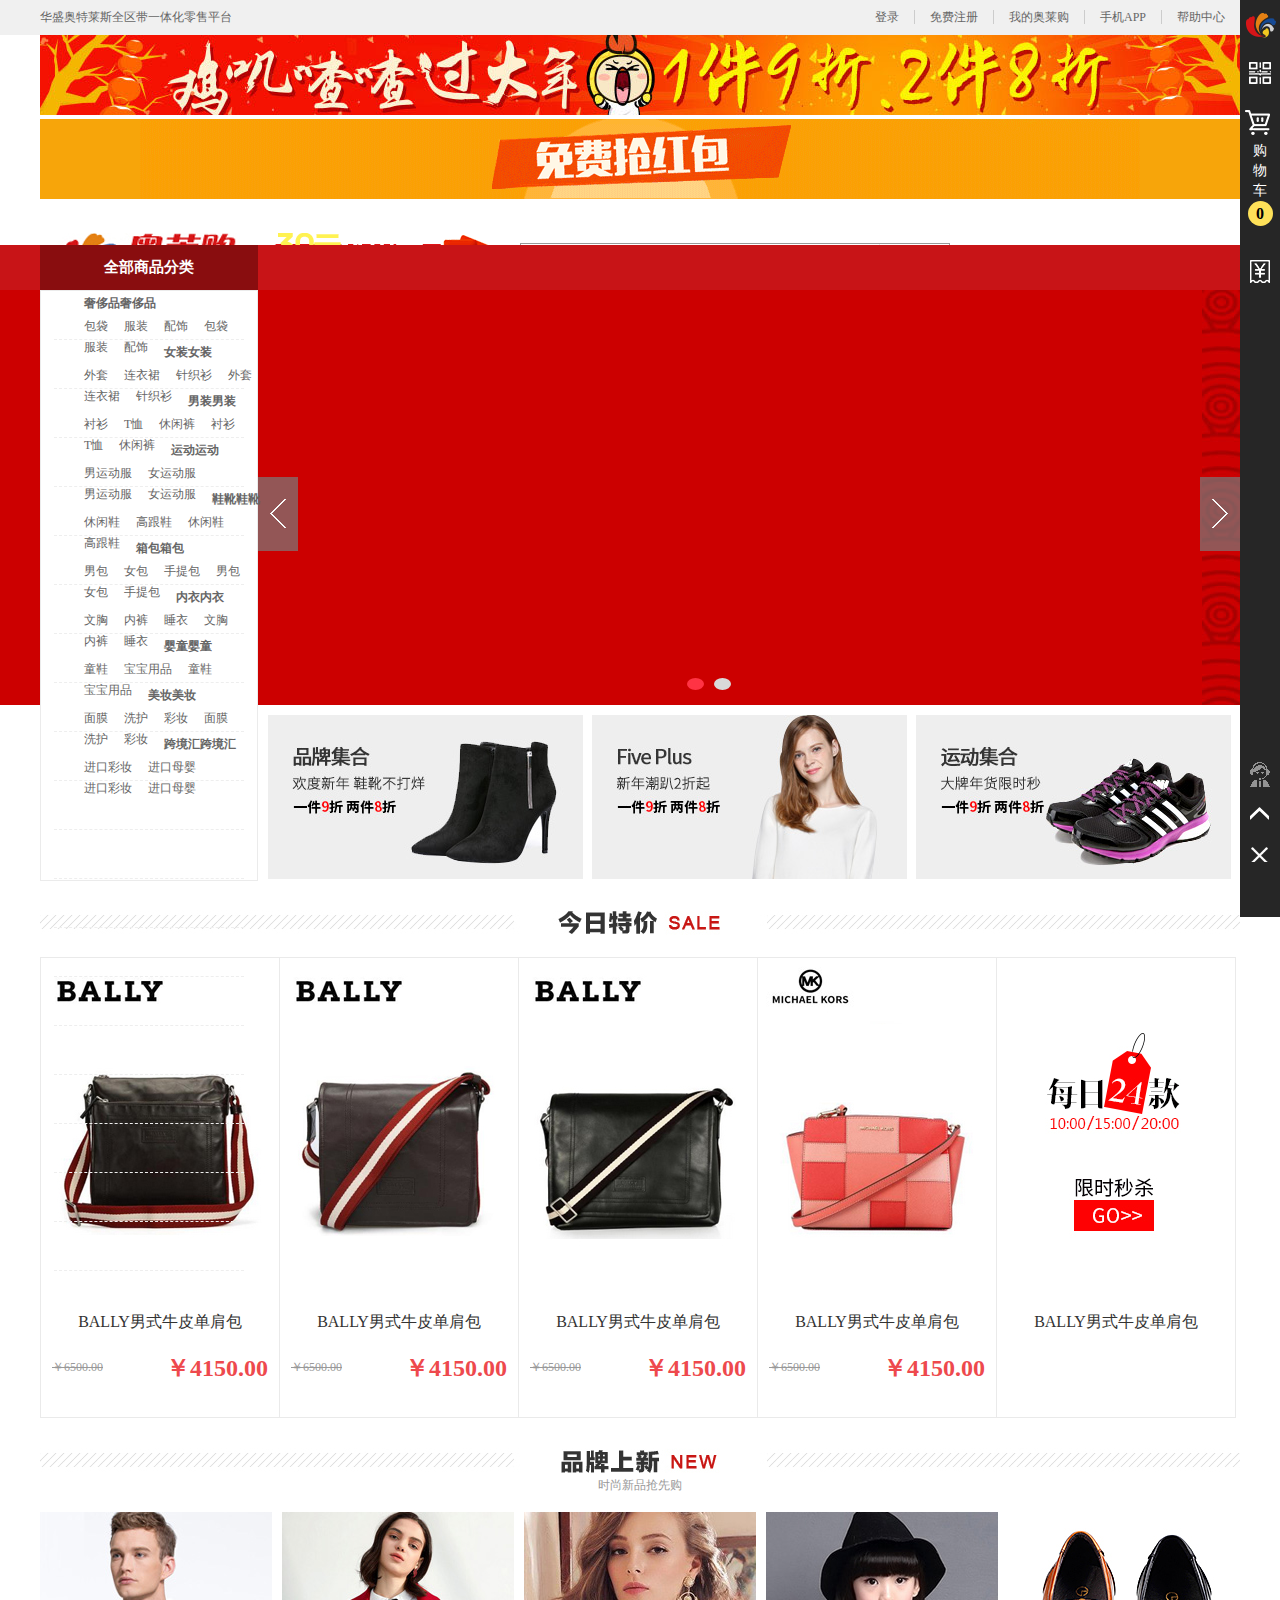
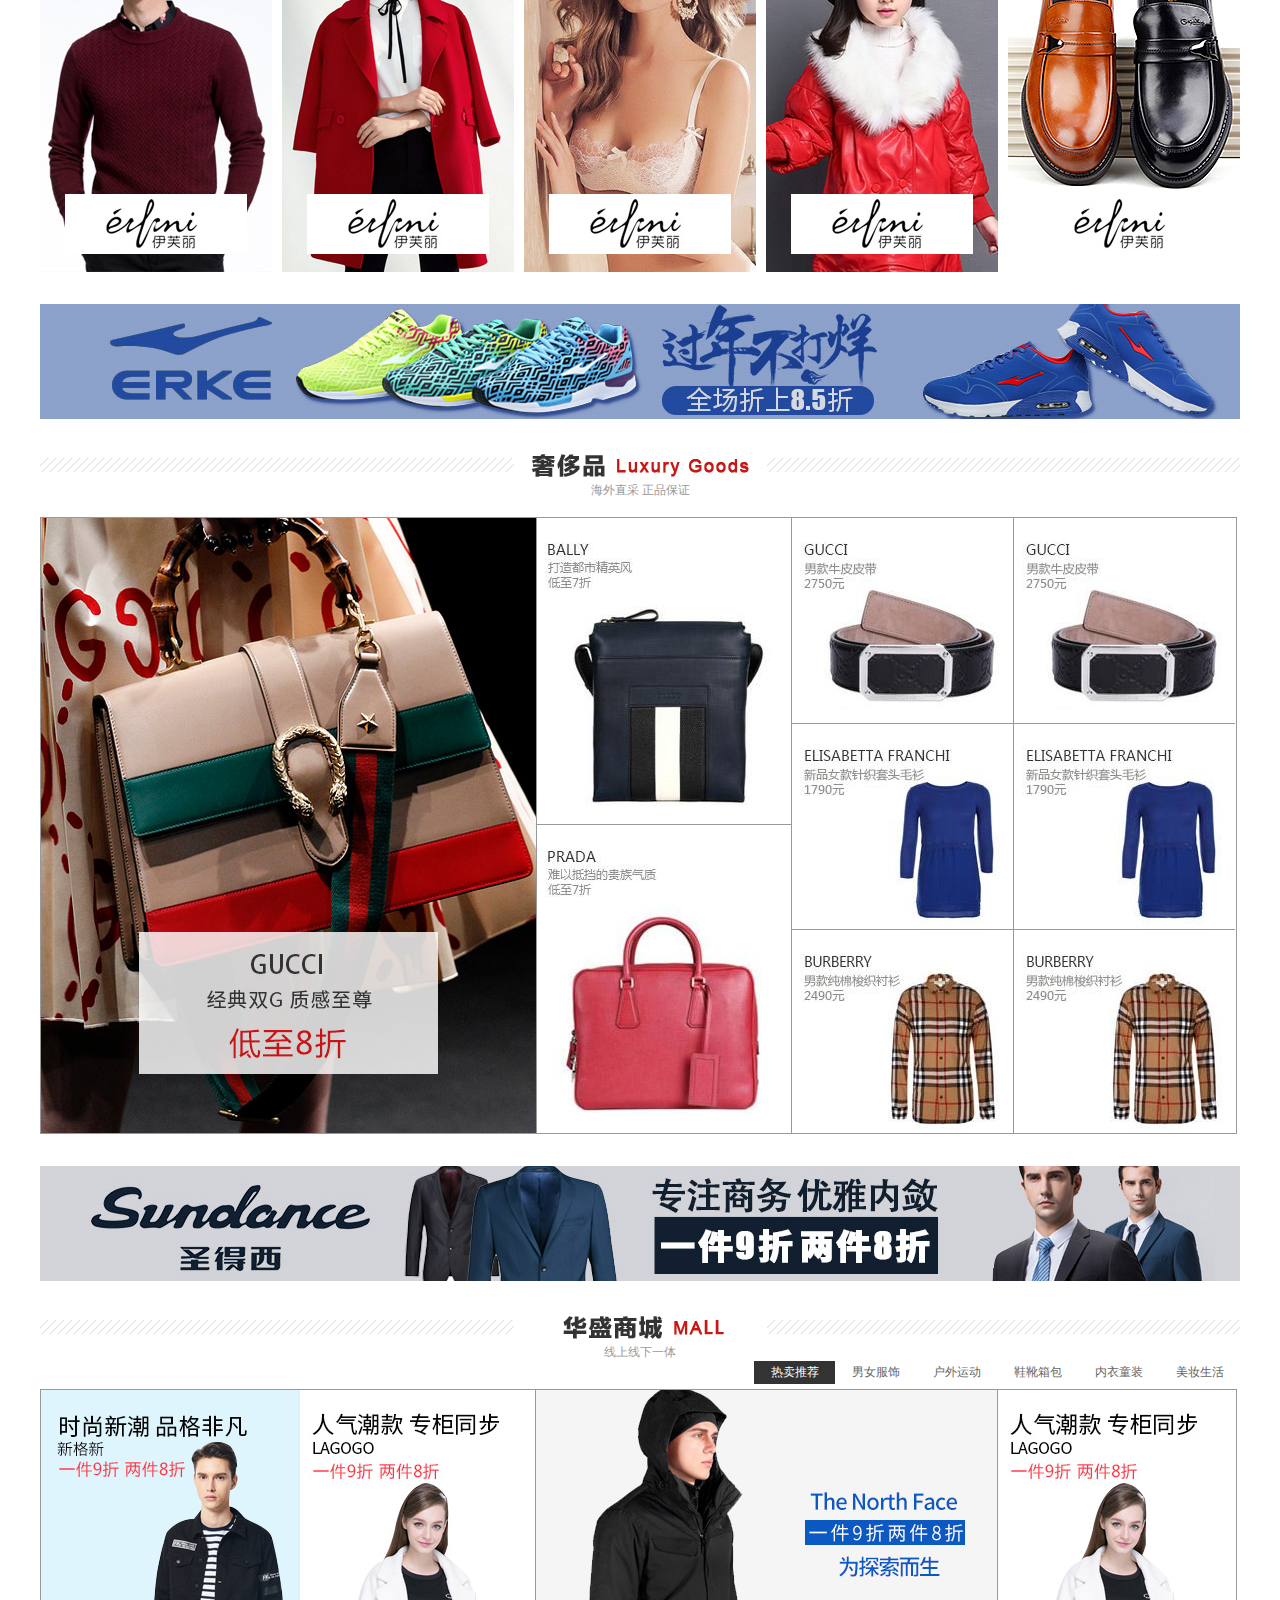
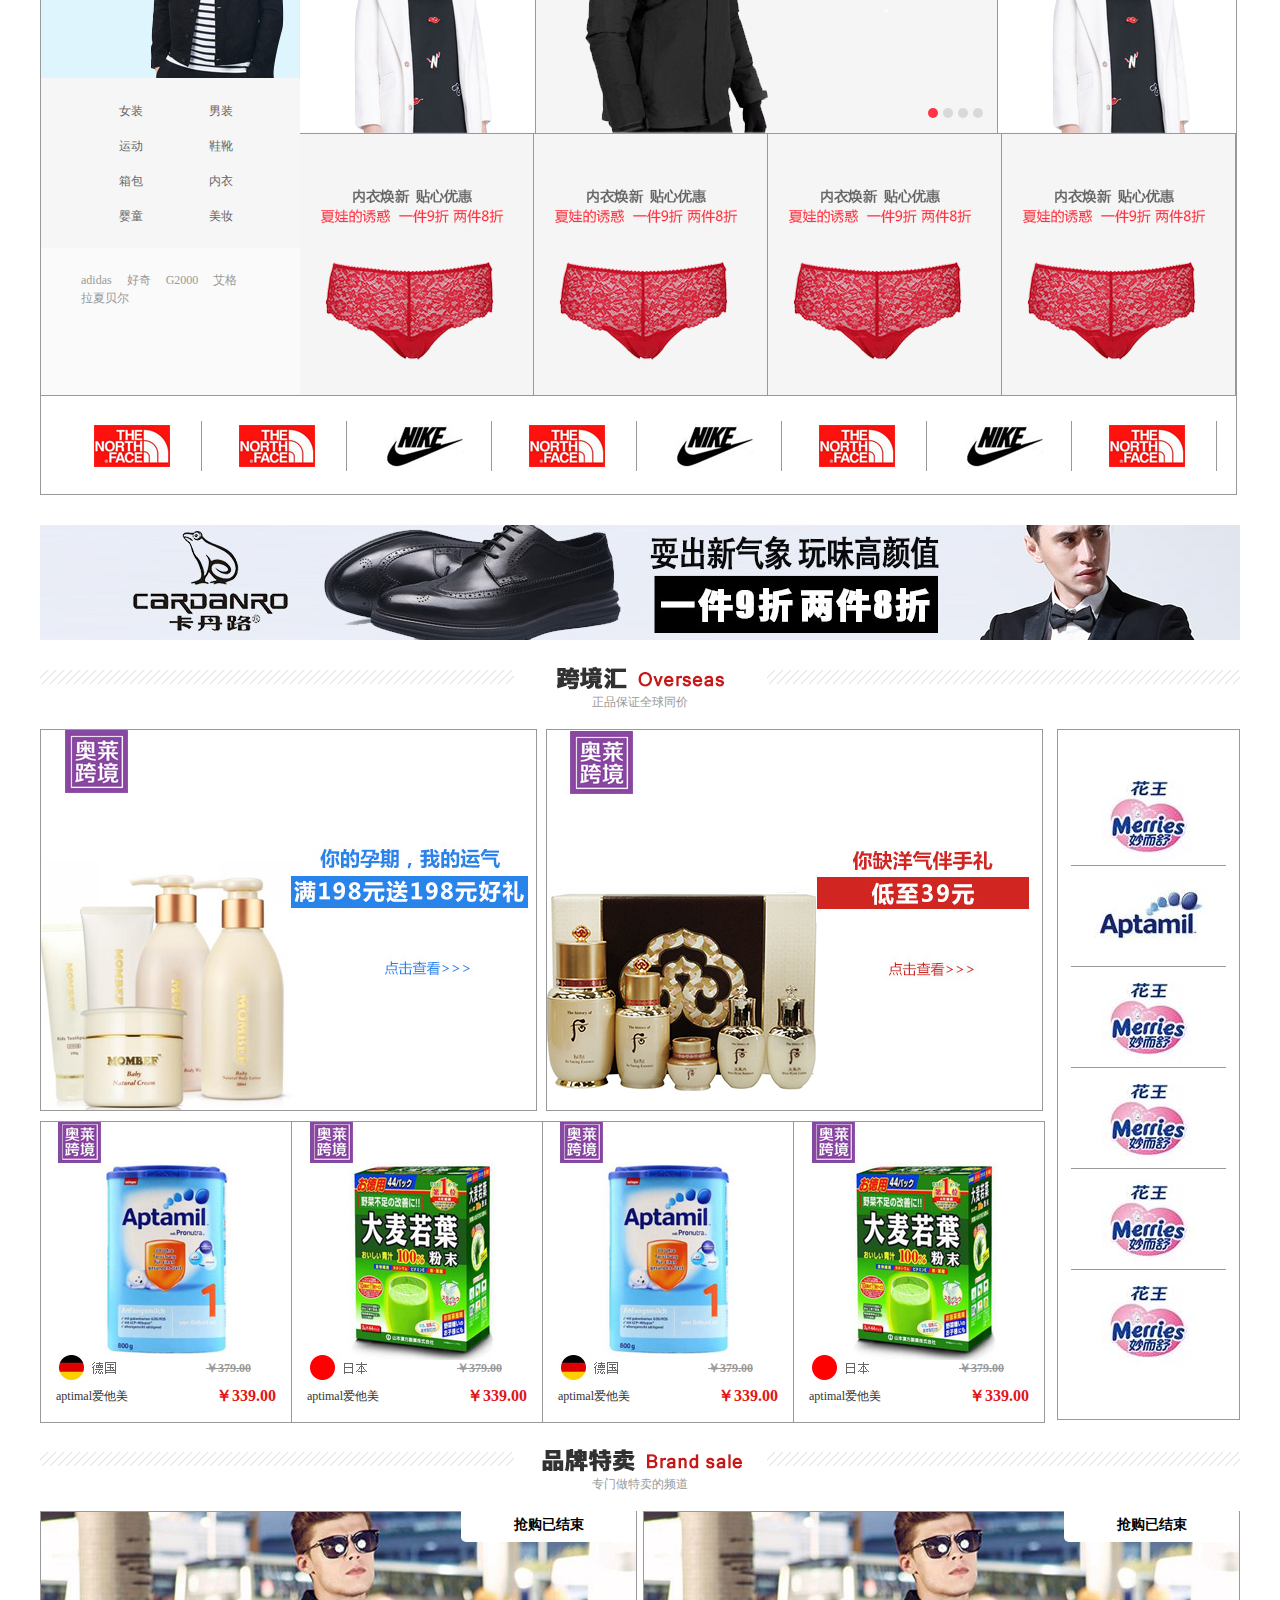
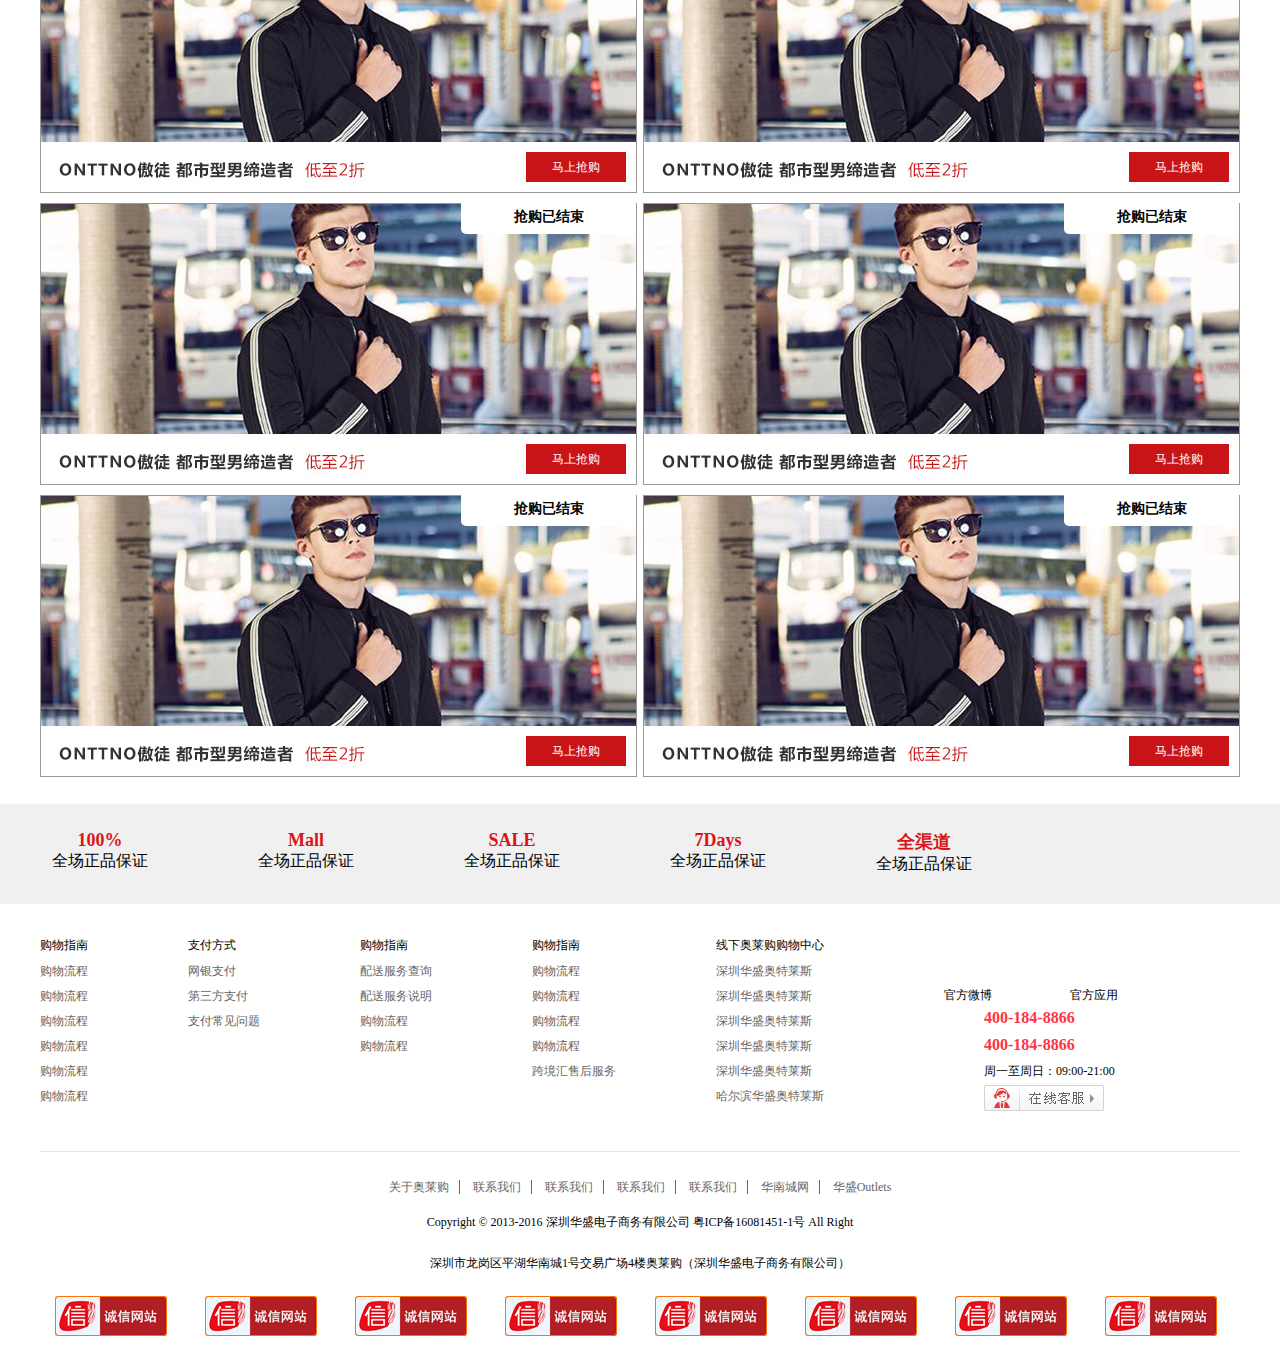
<file: index.html>
<!DOCTYPE html>
<html>
	<head>
		<meta charset="UTF-8">
		<title>奥莱购--华盛奥特莱斯官网</title>
		<link rel="stylesheet" type="text/css" href="css/index.css"/>
		<link rel="icon" href="img/head.ico" type="image/x-icon">
		<link rel="shortcut icon" href="img/head.ico" type="image/x-icon">
		<link rel="stylesheet" type="text/css" href="css/common.css"/>
		<link rel="stylesheet" type="text/css" href="css/topbot.css"/>
		<link rel="stylesheet" type="text/css" href="css/banner.css"/>
		<script src="js/jquery.js" type="text/javascript" charset="utf-8"></script>
		<script src="js/cookie.js" type="text/javascript" charset="utf-8"></script>
		<script src="js/require.js" type="text/javascript" ></script>
		<script src="js/index.js" type="text/javascript" charset="utf-8"></script>
	</head>
	<body>
		<div class="body fl">
			<div class="head">
			<div class="head_top">
				<div class="wrap">
					<p class="fl">华盛奥特莱斯全区带一体化零售平台</p>
					<ul class="fr">
						<li class="dl"><a href="html/login.html">登录</a></li>
						<li class="zhuxiao"><a href="html/register.html">免费注册</a></li>
						<li class="myalg"><a  href="#">我的奥莱购</a>
							<nav>
								<a href="#">我的订单</a>
								<a href="#">我的收藏</a>
								<a href="#">我的优惠券</a>
								<a href="#">我的购物车</a>
							</nav>
						</li>
						<li><a href="#">手机APP</a></li>
						<li><a href="#" class="">帮助中心</a></li>
					</ul>
				</div>
			</div>
			<div class="head_search">
				<div class="wrap">
					<div class="head_search_banner">
						<a href="#">
						</a>
						
					</div>
					<div class="search">
						<a href="#" class="fl"><img src="img/alg_logo.jpg"></a>
						<a href="#" class="fl"><img src="img/logo_active.gif"/></a>
						<div class="fl search_i">
							<div class=" search_inp">
								<input type="text" placeholder="请输入你想要的商品名称" class="fl" name="" id="" value="新百伦" />
								<span class="fl"></span>
								<a href="javascript:;" class="fl">搜索</a>
							</div>
							<div class="search_bot_bor"></div>
							<nav>
								<p class="fl">热门搜索:</p>
								
								<script type="text/javascript">
									(function(){
										$.getJSON("js/index.json",function(json){
											var arr = json.search;
											$.each(arr,function(index){
												$(".search_i nav").append($("<a href='#'>" +arr[index] + "</a>"));
											})
										})
										var $search = $(".search_inp input");
										var $search_bot_bor = $(".search_bot_bor")
										$search.focus(function(){
											$(this).val("");
											$search_bot_bor.fadeIn().animate({"height":"2px"},100)
										});
										console.log($(".search_i nav  a").eq(0).text())
										$search.blur(function(){
											
											$(this).val($(".search_i nav  a").eq(0).text());
											$search_bot_bor.animate({"height":0},100).fadeOut()
										})
									})();
								</script>
							</nav>
						</div>
						<ul class="fr search_r">
							<li>天猫直营</li>
							<li>京东直营</li>
							<li>移动端
								
								<div class="search_r_l">
									<em></em>
									<img class="fl" src="img/ewm.jpg" alt="" />
									<div class="fl search_r_r">
										<p>下载安装奥莱购APP</p>
										<div class="search_r_ic">
											<a href="#"><img src="img/appccn1.jpg"/></a>
											<a href="#"><img src="img/appccn2.jpg"/></a>
											<a href="#"><img src="img/appccn3.jpg"/></a>
										</div>
									</div>
								</div>
							</li>
						</ul>
					</div>
				</div>
			</div>
			
		</div>
		<div class="banner">
			<div class="banner1">
				<div class="banner_nav">
					<div class="wrap">
						<div class="sidebar">
							<div class="sidebar_head">
								全部商品分类
							</div>
							<div class="sidebar_onenav">
								
							<script type="text/javascript">
								(function(){
									$.getJSON("js/index.json",function(json){ //获取json
										var arr = json.sidebar_onenav; //一级菜单
										var list = json.sidebar_twonav; //二级菜单
										
										//一级菜单
										$.each(arr,function(index){
											$(".sidebar_onenav").append($("<dl><dt></dt><dd></dd></dl>"));
											$(".sidebar_onenav dl").eq(index).append($("<div class='sidebar_twonav'></div>"))
											var arr1 = arr[index].kind;
											var i = index;
											$.each(arr1,function(index){
												if(index == 0){
													$(".sidebar_onenav dt").eq(i).append($("<a href='#'>"+arr1[0]+ "</a>"));
												}else{
													$(".sidebar_onenav dd").eq(i).append($("<a href='#'>"+arr1[index]+ "</a>"));
												}
											});
											
										})
										//二级产品菜单
										$.each(list,function(index){
											var list1 = list[index].pro; //二级产品菜单
											$(".sidebar_twonav").eq(index).append($("<div class='sidebar_twonav_one'><ul></ul></div>"));
											var i = index;
											$.each(list1,function(index){
												var list2 = list1[index].kind1;
												var a = index;
												$(".sidebar_twonav").eq(i).find("ul").append($("<li><h5></h5><p></p></li>"))
												$.each(list2, function(index) {
													if(index == 0){
														$(".sidebar_twonav").eq(i).find(" ul").find("li").eq(a).find("h5").append($("<a href='#'>" +list2[0] +"</a>"));
													}else{
														$(".sidebar_twonav").eq(i).find(" ul").find("li").eq(a).find("p").append($("<a href='#'>" +list2[index] +"</a>"));
													}
												});
											});
										})
										var logo = json.side_logo;
										$.each(logo,function(index){
											var logo1 = logo[index].logo;
											$(".sidebar_twonav").eq(index).append($("<div class='sidebar_twonav_bot'></div>"));
											var b = index;
											$.each(logo1,function(index){
												$(".sidebar_twonav").eq(b).find(".sidebar_twonav_bot").append($("<a href='#'><img src ='" +logo1[index] +"'></a>"));
											})
										})
									})
								})()
							</script>
							</div>
						</div>
						<nav class="fl">
							<a href="">首页</a>
							<a href="html/luxury.html">奢侈品</a>
							<a href="">华盛商城</a>
							<a href="">品牌特卖</a>
							<a href="">跨境汇<span></span></a>
						</nav>
						<div class="cart fr">
							<a href="#">购物车(<span class="cartNum">0</span>)</a>
							
								<div class="cart_pro">
									<em></em>
									<div class="cart_pro_t">
										<p>购物车商品</p>
									</div>
									<div class="cart_pro_b">
										购物车中还没有商品，赶紧选购吧！
									</div>
									<div class="cart_pro_b1">
										<div class="cart_pro_b11">
											<table class="cart_pro_mess">
												<!--<tr class="cart_list_2 fl" >
													<td class="cart_name1 fl">
														<div class="cart_name1_img fl">
															<img src="../img/xiangqing1/nan_shang2.JPG"/>
														</div>
														<div class="cart_name1_text fl">
															<a href="#" >
																<span></span>巴宝莉 新品男款纯棉衬衫 4005653 4636B
															</a>
															<p><span>黑色</span> <span>XL</span></p>
														</div>
													</td>
													
													<td class="cart_operate1 fl">
														<p><span>￥1699.00</span>*<i>1</i></p>
														<p>优惠：<span>￥691.00</span></p>
														<a href="javascript:;" class="cart_remove">删除</a>
													</td>
												</tr>-->
											</table>
											
										</div>
										<div class="cart_pro_price">
											<p class="fl">商品：<span></span>件</p>
											<p class="fl">总计：<span></span></p>
											<a href="html/cart.html">去购物车</a>
										</div>
									</div>
								</div>
							
							
						</div>
					</div>
				</div>
				<div class="banner_img">
					
						<ul class="banner_list wrap">
						</ul>
					<p>
						
					</p>
					<div class="wrap">
						<div class="leftbtn"></div>
						<div class="rightbtn"></div>
					</div>
					<script type="text/javascript">
						(function(){
							$.getJSON("js/index.json",function(json){
								var arr = json.lunbo;
								var lunboBc = json.lunboBc;
								
								$.each(arr,function(index){
									$(".banner_list").append($("<li><a href='#'><img src='"+arr[index]+"'/></a></li>"))
									$(".banner_img p").append($("<span></span>"))
								});
									var index = 0;
									var timer = null;
									var $size = $(".banner_list li a img").size()
									now();
									function now(){
										$(".banner_img").css("background",lunboBc[index]);
										$(".banner_list li a img").css("display","none").eq(index).fadeIn();            
										$(".banner_img p span").css("background","#d9d9d9").eq(index).css("background","#ff3344");
									}
									auto();
									$(".leftbtn").click(function(){
										index--;
										if(index <0){
											index = $size -1;  
										}
										now();
										auto();
									})
									$(".rightbtn").click(function(){
										index++;
										if(index > $size -1){
											index = 0;  
										}
										now();
										auto();
									})
									function auto(){
										var l = $(".banner_list li a img").size();
									
										clearInterval(timer);
										timer =  setInterval(function(){
											index++;
											if(index == l){
												index = 0;
											}
											now();
										},3000)	
									}
									$(".banner_list li a img").hover(function(){
										clearInterval(timer);
									},function(){
										auto();
									})
									$.each($(".banner_img p span"), function(i) {
										var n = i;
										$(this).hover(function(){
											index = n;
											now();
											clearInterval(timer)
										},function(){
											auto();
										})
									});
									
							})
						})()
					</script>
				
				</div>
					
			</div>
			<div class="wrap">
				<ul class="banner_b_img">
					<li>
						<a href="#"><img src="img/banner_b_img1.jpg"/></a>
					</li>
					<li>
						<a href="#"><img src="img/banner_b_img2.jpg"/></a>
					</li>
					<li class="mr0">
						<a href="#"><img src="img/banner_b_img3.jpg"/></a>
					</li>
				</ul>
			</div>
			
		</div>
		<div class="main">
			<div class="wrap">
				<div class="sale">
					<div class="main_headimg"><img src="img/sale.jpg"/></div>
					<ul class="sale_pro">
						<li><div  class="sale_img"></div>
							<p><a href="#">BALLY男式牛皮单肩包</a></p>
							<div class="sale_in">
								<del></del>
								<span></span>
							</div>
						</li>
						<li><div  class="sale_img"></div>
							<p><a href="#">BALLY男式牛皮单肩包</a></p>
							<div class="sale_in">
								<del></del>
								<span></span>
							</div>
						</li>
						<li><div  class="sale_img"></div>
							<p><a href="#">BALLY男式牛皮单肩包</a></p>
							<div class="sale_in">
								<del></del>
								<span></span>
							</div>
						</li>
						<li><div  class="sale_img"></div>
							<p><a href="#">BALLY男式牛皮单肩包</a></p>
							<div class="sale_in">
								<del></del>
								<span></span>
							</div>
						</li>
						<li class="br0"><div class="sale_img"></div>
							<p><a href="#">BALLY男式牛皮单肩包</a></p>
						</li>
					</ul>
					<script type="text/javascript">
						(function(){
							$.getJSON("js/index.json",function(json){
								var arr = json.sale;
								$.each(arr,function(index){
									var arr1 = arr[index].sale1;
									var i = index;
									$.each(arr1,function(index){
										console.log(arr1)
										if(index == 0){
											$(".sale_pro li").eq(i).find(".sale_img").append($("<a href='#'><img src='"+ arr1[0]+"'/></a>"));
										}else if(index == 1){
											$(".sale_pro li").eq(i).find("del").html(arr1[1]);
										}else{
											$(".sale_pro li").eq(i).find("span").html(arr1[2]);
										}
									})
								})
							})
						})()
					</script>
				</div>
				<div class="new">
					<div class="main_headimg"><img src="img/new.jpg"/>
					<p>时尚新品抢先购</p></div>
					<ul class="new_pro">
						<li><div  class="new_img"></div>
							<div class="new_pro_icon"></div>
							<div class="mark">
								<p></p>
								<p></p>
							</div>
						</li>
						<li><div  class="new_img"></div>
							<div class="new_pro_icon"></div>
							<div class="mark">
								<p></p>
								<p></p>
							</div>
						</li>
						<li><div  class="new_img"></div>
							<div class="new_pro_icon"></div>
							<div class="mark">
								<p></p>
								<p></p>
							</div>
						</li>
						<li><div  class="new_img"></div>
							<div class="new_pro_icon"></div>
							<div class="mark">
								<p></p>
								<p></p>
							</div>
						</li>
						<li class=" mr0"><div class="new_img"></div>
							<div class="new_pro_icon"></div>
							<div class="mark">
								<p></p>
								<p></p>
							</div>
						</li>
						
					</ul>
					<div class="new_bottom">
						<a href="#"><img src="img/new_bo.jpg"/></a>
					</div>
					<script type="text/javascript">
							(function(){
								$.getJSON("js/index.json",function(json){
									var arr = json.new;
									$.each(arr, function(index) {
										var i = index;
											var arr1 = arr[index].new1;
											$.each(arr1,function(index){
												if(index == 0){
													$(".new_pro li").eq(i).find(".new_img").append($("<a href='#'><img src='"+ arr1[0]+"'/></a>"));
												}else if(index == 1){
													$(".new_pro li").eq(i).find(".new_pro_icon").append($("<a href='#'><img src='"+ arr1[index]+"'/></a>"));
												}else if(index == 2){
													$(".new_pro li").eq(i).find(".mark p:first-child").html(arr1[index]);
												}else{
													$(".new_pro li").eq(i).find(".mark p:last-child").html(arr1[index]);
												}
										})
										$(".new_pro li").eq(index).hover(function(){
											$(this).find(".mark").show().animate({"left":"0"},500)
										},function(){
											$(this).find(".mark").hide(500).animate({"left":"-232px"},500);
										})
									});
									
								})
							})()
						</script>
				</div>
				<div class="luxury">
					<div class="main_headimg"><img src="img/luxury.jpg"/>
						<p>海外直采 正品保证</p>
					</div>
					<div class="luxury_pro">
						<div class="luxury_1 fl">
							<a href='#'><img class='fl'></a>
						</div>
						<div class="luxury_2 fl">
							<ul>
								<li><a href='#'><img class='fl'></a></li>
								<li><a href='#'><img class='fl'></a></li>
							</ul>
							
						</div>
						<div class="luxury_3 fl">
							<ul>
								<li><a href='#'><img class='fl'></a></li>
								<li><a href='#'><img class='fl'></a></li>
								<li><a href='#'><img class='fl'></a></li>
							</ul>
						</div>
						<div class="luxury_4 br0 fl">
							<ul>
								<li><a href='#'><img class='fl'></a></li>
								<li><a href='#'><img class='fl'></a></li>
								<li><a href='#'><img class='fl'></a></li>
							</ul>
						</div>
					</div>
					<div class="luxury_bottom">
						<a href="#"><img src="img/luxury_bo.jpg"/></a>
					</div>
					<script type="text/javascript">
						$(function(){
							$.getJSON("js/index.json",function(json){
								$(".luxury_1 a img").attr("src",json.luxury[0].luxury_1);
								
								$.each(json.luxury[1].luxury_2,function(index){
									$(".luxury_2 a img").eq(index).attr("src",json.luxury[1].luxury_2[index]);
								})
								$.each(json.luxury[2].luxury_3,function(index){
									$(".luxury_3 a img").eq(index).attr("src",json.luxury[2].luxury_3[index]);
								})
								$.each(json.luxury[3].luxury_4,function(index){
									$(".luxury_4 a img").eq(index).attr("src",json.luxury[3].luxury_4[index])
								})
							})
							
						})
					</script>
				</div>
				<div class="mall">
					<div class="main_headimg"><img src="img/mall.jpg"/>
						<p>线上线下一体</p>
						<div class="mall_fen">
							<span>美妆生活</span>
							<span>内衣童装</span>
							<span>鞋靴箱包</span>
							<span>户外运动</span>
							<span>男女服饰</span>
							<span>热卖推荐</span>
						</div>	
						<div class="mall_pro">
							<div class="mall_pro_l fl">
								<div class="mall_pro_l_img"><a href='#'><img class='fl'/></a></div>
								<ul class="mall_pro_l2 fl">
									
								</ul>
								<nav class="mall_pro_pinpai fl">
									
								</nav>
							</div>
							<div class="mall_main mall_fen1 fl">
								<div class="mall_main_t fl">
									<div class="mall_pro_img "><a href="#"><img class="fl" /></a></div>
									<div class="mall_lun fl">
										<p>
											<span></span>
											<span></span>
											<span></span>
											<span></span>
										</p>
									</div>
									<div class="mall_pro_img "><a  href="#"><img class="fl" /></a></div>
								</div>
								<div class="mall_main_b ">
									<div class="mall_pro_img"><a href="#"><img class="fl" /></a></div>
									<div class="mall_pro_img"><a href="#"><img class="fl"/></a></div>
									<div class="mall_pro_img"><a href="#"><img class="fl" /></a></div>
									<div class="mall_pro_img"><a href="#"><img class="br0 fl" class="fl"/></a></div>
								</div>
							</div>
							<div class="mall_main1 mall_fen1">
								<ul>
									<li>
										<a href="#"><img /></a>
										<div class="mall_main1b">
											<p></p>
											<span></span>
											<del></del>
										</div>
										
									</li>
									<li>
										<a href="#"><img /></a>
										<div class="mall_main1b">
											<p></p>
											<span></span>
											<del></del>
										</div>
									</li>
									<li>
										<a href="#"><img /></a>
										<div class="mall_main1b">
											<p></p>
											<span></span>
											<del></del>
										</div>
									</li>
									<li>
										<a href="#"><img /></a>
										<div class="mall_main1b">
											<p></p>
											<span></span>
											<del></del>
										</div>
									</li>
									<li>
										<a href="#"><img /></a>
										<div class="mall_main1b">
											<p></p>
											<span></span>
											<del></del>
										</div>
									</li>
									<li>
										<a href="#"><img /></a>
										<div class="mall_main1b">
											<p></p>
											<span></span>
											<del></del>
										</div>
									</li>
									<li>
										<a href="#"><img /></a>
										<div class="mall_main1b">
											<p></p>
											<span></span>
											<del></del>
										</div>
									</li>
									<li>
										<a href="#"><img /></a>
										<div class="mall_main1b">
											<p></p>
											<span></span>
											<del></del>
										</div>
									</li>
									
								</ul>
							</div>
							<div class="mall_main1 mall_fen1">
								<ul>
									<li>
										<a href="#"><img /></a>
										<div class="mall_main1b">
											<p></p>
											<span></span>
											<del></del>
										</div>
										
									</li>
									<li>
										<a href="#"><img /></a>
										<div class="mall_main1b">
											<p></p>
											<span></span>
											<del></del>
										</div>
									</li>
									<li>
										<a href="#"><img /></a>
										<div class="mall_main1b">
											<p></p>
											<span></span>
											<del></del>
										</div>
									</li>
									<li>
										<a href="#"><img /></a>
										<div class="mall_main1b">
											<p></p>
											<span></span>
											<del></del>
										</div>
									</li>
									<li>
										<a href="#"><img /></a>
										<div class="mall_main1b">
											<p></p>
											<span></span>
											<del></del>
										</div>
									</li>
									<li>
										<a href="#"><img /></a>
										<div class="mall_main1b">
											<p></p>
											<span></span>
											<del></del>
										</div>
									</li>
									<li>
										<a href="#"><img /></a>
										<div class="mall_main1b">
											<p></p>
											<span></span>
											<del></del>
										</div>
									</li>
									<li>
										<a href="#"><img /></a>
										<div class="mall_main1b">
											<p></p>
											<span></span>
											<del></del>
										</div>
									</li>
									
								</ul>
							</div>
							<div class="mall_main1 mall_fen1">
								<ul>
									<li>
										<a href="#"><img /></a>
										<div class="mall_main1b">
											<p></p>
											<span></span>
											<del></del>
										</div>
										
									</li>
									<li>
										<a href="#"><img /></a>
										<div class="mall_main1b">
											<p></p>
											<span></span>
											<del></del>
										</div>
									</li>
									<li>
										<a href="#"><img /></a>
										<div class="mall_main1b">
											<p></p>
											<span></span>
											<del></del>
										</div>
									</li>
									<li>
										<a href="#"><img /></a>
										<div class="mall_main1b">
											<p></p>
											<span></span>
											<del></del>
										</div>
									</li>
									<li>
										<a href="#"><img /></a>
										<div class="mall_main1b">
											<p></p>
											<span></span>
											<del></del>
										</div>
									</li>
									<li>
										<a href="#"><img /></a>
										<div class="mall_main1b">
											<p></p>
											<span></span>
											<del></del>
										</div>
									</li>
									<li>
										<a href="#"><img /></a>
										<div class="mall_main1b">
											<p></p>
											<span></span>
											<del></del>
										</div>
									</li>
									<li>
										<a href="#"><img /></a>
										<div class="mall_main1b">
											<p></p>
											<span></span>
											<del></del>
										</div>
									</li>
									
								</ul>
							</div>
							<div class="mall_main1 mall_fen1">
								<ul>
									<li>
										<a href="#"><img /></a>
										<div class="mall_main1b">
											<p></p>
											<span></span>
											<del></del>
										</div>
										
									</li>
									<li>
										<a href="#"><img /></a>
										<div class="mall_main1b">
											<p></p>
											<span></span>
											<del></del>
										</div>
									</li>
									<li>
										<a href="#"><img /></a>
										<div class="mall_main1b">
											<p></p>
											<span></span>
											<del></del>
										</div>
									</li>
									<li>
										<a href="#"><img /></a>
										<div class="mall_main1b">
											<p></p>
											<span></span>
											<del></del>
										</div>
									</li>
									<li>
										<a href="#"><img /></a>
										<div class="mall_main1b">
											<p></p>
											<span></span>
											<del></del>
										</div>
									</li>
									<li>
										<a href="#"><img /></a>
										<div class="mall_main1b">
											<p></p>
											<span></span>
											<del></del>
										</div>
									</li>
									<li>
										<a href="#"><img /></a>
										<div class="mall_main1b">
											<p></p>
											<span></span>
											<del></del>
										</div>
									</li>
									<li>
										<a href="#"><img /></a>
										<div class="mall_main1b">
											<p></p>
											<span></span>
											<del></del>
										</div>
									</li>
									
								</ul>
							</div>
							<div class="mall_main1 mall_fen1">
								<ul>
									<li>
										<a href="#"><img /></a>
										<div class="mall_main1b">
											<p></p>
											<span></span>
											<del></del>
										</div>
										
									</li>
									<li>
										<a href="#"><img /></a>
										<div class="mall_main1b">
											<p></p>
											<span></span>
											<del></del>
										</div>
									</li>
									<li>
										<a href="#"><img /></a>
										<div class="mall_main1b">
											<p></p>
											<span></span>
											<del></del>
										</div>
									</li>
									<li>
										<a href="#"><img /></a>
										<div class="mall_main1b">
											<p></p>
											<span></span>
											<del></del>
										</div>
									</li>
									<li>
										<a href="#"><img /></a>
										<div class="mall_main1b">
											<p></p>
											<span></span>
											<del></del>
										</div>
									</li>
									<li>
										<a href="#"><img /></a>
										<div class="mall_main1b">
											<p></p>
											<span></span>
											<del></del>
										</div>
									</li>
									<li>
										<a href="#"><img /></a>
										<div class="mall_main1b">
											<p></p>
											<span></span>
											<del></del>
										</div>
									</li>
									<li>
										<a href="#"><img /></a>
										<div class="mall_main1b">
											<p></p>
											<span></span>
											<del></del>
										</div>
									</li>
									
								</ul>
							</div>	
							
							<div class="mall_logo fl">
								<a href="#"><img src="img/mall_logo1.jpg"/></a>
								<a href="#"><img src="img/mall_logo1.jpg"/></a>
								<a href="#"><img src="img/mall_logo2.jpg"/></a>
								<a href="#"><img src="img/mall_logo1.jpg"/></a>
								<a href="#"><img src="img/mall_logo2.jpg"/></a>
								<a href="#"><img src="img/mall_logo1.jpg"/></a>
								<a href="#"><img src="img/mall_logo2.jpg"/></a>
								<a href="#"><img src="img/mall_logo1.jpg"/></a>
							</div>
						</div>
						<div class="mall_bottom"><a href="#"><img src="img/mall_bottom.jpg"/></a></div>
					</div>
					<script type="text/javascript">
						(function(){
							$.getJSON("js/index.json",function(json){
								var mall = json.mall;
								var mall_pro_l_img = mall.mall_pro_l_img;
								//获取左边的图
								$(".mall_pro_l_img a img").attr("src", mall_pro_l_img);
								var mall_pro_l2 = mall.mall_pro_l2;
								$.each(mall_pro_l2, function(i) {
									$(".mall_pro_l2").append($("<li><a href='#'>"+ mall_pro_l2[i]+"</a></li>"))
								});
								var mall_pro_pinpai = mall.mall_pro_pinpai
								$.each(mall_pro_pinpai,function(j){
									$(".mall_pro_pinpai").append($("<a href='#'>"+mall_pro_pinpai[j]+"</a>"));
								})
							})
							$.getJSON("js/mall.json",function(json){
								var mall_pro1 = json.mall_pro1;
								//第一页除轮播图外的图片获取
								var mall_pro1_img =  mall_pro1.mall_pro1_img;
							
								var $img = $(".mall_pro_img img");
								$.each(mall_pro1_img, function(i) {
									$img.eq(i).attr("src",mall_pro1_img[i]);
								});
								//第一页轮播图片获取
								var mall_lun = mall_pro1.mall_lun;
								var $mall_lun = $(".mall_lun")
								$.each(mall_lun,function(i){
									$mall_lun.append($("<a href='#'><img  src='"+mall_lun[i]+"'/></a>"))
								});
								
								//图片轮播
									var index = 0;
									var timer = null;
									now();
									function now(){
										
										$(".mall_lun img").css("display","none").eq(index).fadeIn();            
										$(".mall_lun p span").css("background","#d9d9d9").eq(index).css("background","#ff3344");
									}
									auto();
									function auto(){
										var l = $(".mall_lun img").size();
									
										clearInterval(timer);
										timer =  setInterval(function(){
											index++;
											if(index == l){
												index = 0;
											}
											now();
										},3000)	
									}
									$(".mall_lun a img").hover(function(){
										clearInterval(timer);
									},function(){
										auto();
									})
									$.each($(".mall_lun p span"), function(i) {
										var n = i;
										$(this).hover(function(){
											index = n;
											now();
											clearInterval(timer)
										},function(){
											auto();
										})
									});
									
									//json获取分页
									
								var mall_fen1 = json.mall_fen1;
								$.each(mall_fen1,function(i){
									var mall_fen1_img = mall_fen1[i].mall_fen1_img;
									$.each(mall_fen1_img, function(j) {
										$(".mall_main1").eq(i).find("ul li").eq(j).find("img").attr("src",mall_fen1_img[j]);
									});
									var mall_fen_p = mall_fen1[i].mall_fen_p;
									$.each(mall_fen_p, function(l) {
										$(".mall_main1").eq(i).find("ul li").eq(l).find("p").html(mall_fen_p[l]);
									});
									var mall_fen_nowprice = mall_fen1[i].mall_fen_nowprice;
									$.each(mall_fen_nowprice, function(k) {
										$(".mall_main1").eq(i).find("ul li").eq(k).find("span").html(mall_fen_nowprice[k])
									});
									var mall_fen_yuanprice = mall_fen1[i].mall_fen_yuanprice;
									$.each(mall_fen_yuanprice, function(a) {
										$(".mall_main1").eq(i).find("ul li").eq(a).find("del").html(mall_fen_yuanprice[a])
									});
								})
								var $mall_fen = $(".mall .mall_fen span");
								var $mall_fen1 = $(".mall .mall_fen1");
								var size = $mall_fen1.size();
								$mall_fen.eq(size-1).css({"background":"rgb(51,51,51)","color":"#fff"});
								$mall_fen.hover(function(){
									var i = $(this).index();
									$mall_fen.css({"background":"#fff","color":"#333"});
									$(this).css({"background":"rgb(51,51,51)","color":"#fff"});
									$mall_fen1.css("display","none").eq(size-i-1).css("display","block");
								})
							})
						})()
					</script>
				</div>
				<div class="overseas">
					<div class="main_headimg"><img src="img/over.jpg"/>
						<p>正品保证全球同价</p>
					</div>
					<div class="over_pro_l fl">
						<div class="over_pro1">
							<a href="#"><img /></a>
							<a href="#"><img class="mr0" /></a>
						</div>
						<div class="over_pro2 ">
							<div><a href="#"><img/></a>
								<del></del>
								<p><a href="#"></a><span></span></p>
							</div>
							<div><a href="#"><img /></a>
								<del></del>
								<p><a href="#"></a><span></span></p>
							</div>
							<div><a href="#"><img /></a>
								<del></del>
								<p><a href="#"></a><span></span></p>
							</div>
							<div class="br0"><a href="#"><img  /></a>
								<del></del>
								<p><a href="#"></a><span></span></p>
							</div>
						</div>
					</div>
					<ul class="over_pro_r fr">
						<li><a href="#"><img /></a></li>
						<li><a href="#"><img /></a></li>
						<li><a href="#"><img /></a></li>
						<li><a href="#"><img/></a></li>
						<li><a href="#"><img /></a></li>
						<li class="br0"><a href="#"><img /></a></li>
					</ul>
					<script type="text/javascript">
						(function(){
							$.getJSON("js/index.json",function(json){
								var overseas = json.overseas;
								var over_pro1 = overseas.over_pro1;
								$.each(over_pro1, function(i) {
									$(".over_pro1  img").eq(i).attr("src",over_pro1[i]);
								});
								var over_pro2 = overseas.over_pro2;
								var over_pro2_img = over_pro2.over_pro2_img;
								$.each(over_pro2_img,function(i){
									$(".over_pro2 div").eq(i).find("img").attr("src",over_pro2_img[i])
								})
								var over_pro2_text = over_pro2.over_pro2_text;
								$.each(over_pro2_text, function(i) {
									$(".over_pro2 div").eq(i).find("p a").html(over_pro2_text[i]);
								});
								var over_pro2_del = over_pro2.over_pro2_del;
								$.each(over_pro2_del, function(i) {
									$(".over_pro2 div").eq(i).find("del").html(over_pro2_del[i]);
								});
								var over_pro2_price = over_pro2.over_pro2_price;
								$.each(over_pro2_price, function(i) {
									$(".over_pro2 div").eq(i).find("p span").html(over_pro2_price[i]);
								});
								var over_pro_r = overseas.over_pro_r;
								$.each(over_pro_r, function(i) {
									$(".over_pro_r li img").eq(i).attr("src",over_pro_r[i])
								});
							})
						})()
					</script>
				</div>
				<div class="brand">
					<div class="main_headimg"><img src="img/brand.jpg"/>
						<p>专门做特卖的频道</p>
					</div>
					<div class="brand_pro">
						<div>
							<a href="#"><img /></a>
							<a href="#" class="brand_buy">马上抢购</a>
							<p></p>
						</div>
						<div>
							<a href="#"><img /></a>
							<a href="#" class="brand_buy">马上抢购</a>
							<p></p>
						</div>
						<div>
							<a href="#"><img /></a>
							<a href="#" class="brand_buy">马上抢购</a>
							<p></p>
						</div>
						<div>
							<a href="#"><img /></a>
							<a href="#" class="brand_buy">马上抢购</a>
							<p></p>
						</div>
						<div>
							<a href="#"><img /></a>
							<a href="#" class="brand_buy">马上抢购</a>
							<p></p>
						</div>
						<div>
							<a href="#"><img /></a>
							<a href="#" class="brand_buy">马上抢购</a>
							<p></p>
						</div>
						<script type="text/javascript">
							
							(function(){
								$.getJSON("js/index.json",function(json){
									var brand = json.brand;
									$.each(brand, function(i) {
										$(".brand_pro div img").eq(i).attr("src",brand[i])
									});
								})
								
								
								var $time = $(".brand_pro p")
								setInterval(function(){
									var dataNow = new Date().getTime();
									var data1 = new Date("2017/3/15").getTime();
									var data = new Date(data1 - dataNow)/1000;
									var day = Math.floor(((data/60)/60)/24);
									var hour =  Math.floor(((data - day*60*60*24)/60)/60);
									var minute =Math.floor((data - hour*60*60 - day*60*60*24)/60);
									var second = Math.floor(data%60)
									$time.html("仅剩"+day+"天"+hour+"时"+minute+"分"+second+"秒");
									if(day < 0){
										$time.html("抢购已结束");
									}
								},1000)
								
							
							})()
						</script>
					</div>
				</div>
				
			</div>
			<div class="way">
				<ul class="wrap">
					<li>
						<p>100%</p>
						<p>全场正品保证</p>
					</li>
					<li>
						<p>Mall</p>
						<p>全场正品保证</p>
					</li>
					<li>
						<p>SALE</p>
						<p>全场正品保证</p>
					</li>
					<li>
						<p>7Days</p>
						<p>全场正品保证</p>
					</li>
					<li>
						<p>全渠道</p>
						<p>全场正品保证</p>
					</li>
				</ul>	
			</div>
		</div>
		<div style="clear: both;"></div>
		<div class="list">
			<div class="wrap">
				<ul>
					<li><p>购物指南</p></li>
					<li><a href="#">购物流程</a></li>
					<li><a href="#">购物流程</a></li>
					<li><a href="#">购物流程</a></li>
					<li><a href="#">购物流程</a></li>
					<li><a href="#">购物流程</a></li>
					<li><a href="#">购物流程</a></li>
				</ul>
				<ul>
					<li><p>支付方式</p></li>
					<li><a href="#">网银支付</a></li>
					<li><a href="#">第三方支付</a></li>
					<li><a href="#">支付常见问题</a></li>
				</ul>
				<ul>
					<li><p>购物指南</p></li>
					<li><a href="#">配送服务查询</a></li>
					<li><a href="#">配送服务说明</a></li>
					<li><a href="#">购物流程</a></li>
					<li><a href="#">购物流程</a></li>
				</ul>
				<ul>
					<li><p>购物指南</p></li>
					<li><a href="#">购物流程</a></li>
					<li><a href="#">购物流程</a></li>
					<li><a href="#">购物流程</a></li>
					<li><a href="#">购物流程</a></li>
					<li><a href="#">跨境汇售后服务</a></li>
				</ul>
				<ul class="mr0">
					<li><p>线下奥莱购购物中心</p></li>
					<li><a href="#">深圳华盛奥特莱斯</a></li>
					<li><a href="#">深圳华盛奥特莱斯</a></li>
					<li><a href="#">深圳华盛奥特莱斯</a></li>
					<li><a href="#">深圳华盛奥特莱斯</a></li>
					<li><a href="#">深圳华盛奥特莱斯</a></li>
					<li><a href="#">哈尔滨华盛奥特莱斯</a></li>
				</ul>
				<div class="list_r fl">
					<div><span>官方微博</span><span class="mr0">官方应用</span></div>
					<p class="tel">400-184-8866</p>
					<p class="tel">400-184-8866</p>
					<p class="time">周一至周日：09:00-21:00</p>
					<p><a href="#"><img src="img/kefu.png"/></a></p>
				</div>
			</div>
			
		</div>
		<div style="clear: both;"></div>
		<div class="footer">
			<nav>
				<a href="#">关于奥莱购</a>
				<a href="#">联系我们</a>
				<a href="#">联系我们</a>
				<a href="#">联系我们</a>
				<a href="#">联系我们</a>
				<a href="#">华南城网</a>
				<a class="br0" href="#">华盛Outlets</a>
			</nav>
			<p>Copyright © 2013-2016 深圳华盛电子商务有限公司 粤ICP备16081451-1号 All Right</p>
			<p>深圳市龙岗区平湖华南城1号交易广场4楼奥莱购（深圳华盛电子商务有限公司）</p>
			<ul class="link_b wrap">
				<li><a href="#"></a></li>
				<li><a href="#"></a></li>
				<li><a href="#"></a></li>
				<li><a href="#"></a></li>
				<li><a href="#"></a></li>
				<li><a href="#"></a></li>
				<li><a href="#"></a></li>
				<li><a href="#"></a></li>
			</ul>
		</div>
		<div style="clear: both;"></div>
		<div class="right_side fl">
			<ul>
				<li class="denglu">
					<a href="javascript:;">
						<i class="r_btn"></i>
						<div class="box_l">
							奥莱购购物
							<em></em>
						</div>
					</a>
					<div class="denglu_right box_r">
						<div><img src="img/denglu_right.png" alt="" /></div>
						<p class="denglu_p">您好！华盛粉丝,您尚未登录</p>
							<ul class="boxr_w">
							<li class="yonghu">
								<span></span>
								<input type="text" placeholder="邮箱/手机" />
							</li>
							<li class="pwd">
								<span></span>
								<input type="password" placeholder="请输入密码" />
							</li>
							<li class="yanzheng">
								<input type="text" placeholder="请输入右边等式结果"/>
								<a class="yznum" href="javascript:;"></a>
							</li>
						</ul>
						<div class="boxr_y">
							<div><a href="#">
								<span>0</span>
								<p>待付款</p>
							</a></div>
							<div><a href="#">
								<span>0</span>
								<p>待发货</p>
							</a></div>
							<div><a href="#">
								<span>0</span>
								<p>待收货</p>
							</a></div>
							<div><a href="#">
								<span>0</span>
								<p>已完成</p>
							</a></div>
						
						</div>
						
						<p class="btn_dl"><a id="btn" href="javascript:;">登录</a></p>
						<p class="tishi"></p>
						<p class="btn_bot">
							<a class="fl" href="javascript:;">忘记密码？</a>
							<a class="fr" href="html/zhuce.html">立即注册>></a>
						</p>
					</div>
				</li>
				<li class="QR-code">
					<a href="javascript:;">
						<i class="r_btn"></i>
						<div class=" box_l">
							二维码
							<em></em>
						</div>
					</a>
					<div class="code_right box_r"></div>
				</li>
				<li class="gouwuche">
					<a href="javascript:;">
						<div>
							<i></i>
							<a href="html/cart.html" class="gouwuche_text">
								购物车
							</a>
							<span class="buy">0</span>
							
						</div>
					</a>
				</li>
				<li class="youhui">
					<a href="javascript:;">
						<i></i>
						<div class="box_l">
							优惠券
							<em></em>
						</div>
					</a>
				</li>
			</ul>
			<div class="kefu">
				<a href="javascript:;">
					<i class="kefu1"></i>
					
				</a>
				<div class="box_l">
					在线客服
						<em></em>
				</div>
				<a class="returntop" href="javascript:;">
					<i class="totop"></i>
				</a>
				<a class="closeside" href="javascript:;">
					<i class="close"></i>
				</a>
			</div>
			<script type="text/javascript">
				
				(function(){
					
					$(".right_side").css("height",$(window).height());
					$(".box_r").css("height",$(window).height());
					var $r_btn = $(".r_btn");
					console.log($r_btn)
					var $right_side = $(".right_side");
					var $box_r= $(".box_r");
					
					
					
					
					
						$.each($r_btn,function(i){
						var stop = i;
						$(this).click(function(){
							stop++;
							console.log(stop)
							if(stop%2==1){
								$right_side.animate({"right":"0px"},500)
							
						}else{
								$box_r.css("display","none").eq(i).css("display","block")
								$right_side.animate({"right":"270px"},500);
									
								}
							})
						})
	$("#btn").click(function(){
		var user = $(".yonghu input").val();
		var pwd = $(".pwd input").val();
		var users =  getCookie("test") ? getCookie("test") : "";
		users = strToObj(users);
		if(user in users){
			if(users[user] == pwd){
			//登录成功
				if($(".yanzheng input").val() == eval($(".yznum").html())){
					users = objToStr(users);
					setCookie("test1",users,7);
					$(".tishi").html("");
					$(".denglu_p").html("您好！华盛粉丝："+user);
					$(".dl").html("hi"+user);
					$(".zhuxiao ").html("<a href='html/login.html'>注销</a>").find("a").css({"border-left":"1px solid #ccc","margin-left":"5px"});
					$(".boxr_w").css("display","none");
					$(".boxr_y").css("display","block");
					$(".right_side input").val("")
					$(".zhuxiao a").click(function(){
					removeCookie("test1");
					})
				}else{
					$(".tishi").html("验证码不正确，请重新输入");
				}
			}else{
				//登录失败
			$(".tishi").html("您输入的密码不争取！请重新输入！");
			}
		}else{
			$(".tishi").html("您输入的用户名不存在，请先注册！");
		}
	})

	//算式验证码
	sjss();
	function sjss(){
		var ar = [0,1,2,3,4,5,6,7,8,9];
		var ar1 = ["+","-","*"]
		var num1 = ar[Math.floor(Math.random()*10)];
		var num2 = ar[Math.floor(Math.random()*10)];
		var fuhao = ar1[Math.floor(Math.random()*3)]
		$(".yznum").html( num1 + fuhao + num2);
		var sum = num1 + fuhao + num2;
			//验证码输入框失焦判断是否争取
		$(".yanzheng input").blur(function(){
			if(!($(this).val() == eval(sum))){
				sjss();
			}
		})
	}
	
	//点击验证码框改变算式
	$(".yznum").click(function(){
		sjss();
	})

	//七天免登陆
	var mUsers =  getCookie("test1") ? getCookie("test1") : "";
	mUsers = strToObj(mUsers);
	if(mUsers){
		//判断cookie中是否有东西
		for(var i in mUsers){
			$(".denglu_p").html("您好！华盛粉丝："+i);
			$(".dl").html("hi"+i);
			$(".zhuxiao ").html("<a href='html/login.html'>注销</a>").find("a").css({"border-left":"1px solid #ccc","margin-left":"5px"});
			//登陆成功    登录页面消失，支付购买框出现
			$(".boxr_w").css("display","none");
			$(".boxr_y").css("display","block");
			//将按钮改成进入会员中心 
			$(".btn").attr("href","#").html("进入会员中心");
			//下面的前往注册按钮也消失
			$(".btn_bot").css("display","none");
			$(".zhuxiao a").click(function(){
				//$(".dl").html("<a href='#'>登录</a>");
				//$(".zhuxiao").html("<a href='../html/zhuce.html'>注册</a>").css({"border-left":"none","margin-left":"0"});
				removeCookie("test1");
				//location.href="../html/denglu.html";
			})
		}
	}
	//加载购物车中已有商品
		loadCart();
		function loadCart(){
			var cartStr = getCookie("cart") ? getCookie("cart") : "";
			var cartObj = convertCartStrToObj(cartStr);
			//获取到购物车中所有商品的数量
			var total = 0;
			for(var id in cartObj){
				total += cartObj[id].num;
			}
			if(isNaN(total)){
				total = 0;
			}
			$(".buy").html(total);
			$(".cart .cartNum").html(total);
		}
	
	
	$(".returntop").click(function(){
		$(document).scrollTop(0)
	})
	$(".closeside").click(function(){
		$(".right_side").animate({"right":"-40px"},500);
	})
	
	
	function jzCart(){
		var topNum = 0;
		//页面右侧简易购物车
		var message = getCookie("cart") ? getCookie("cart") : "";
		if(message){ //如果有   则商品列表出来
			$(".cart_pro_b").css('display',"none")
			$(".cart_pro_b1").css('display',"block")
			//整理cookie中的商品数据
			messageObj = convertCartStrToObj(message); //将cookie数据转换成对向形式
			console.log(messageObj)
			for(var id in messageObj){
				var name = messageObj[id].name;
				var price = messageObj[id].price;
				var size = messageObj[id].size;
				var color = messageObj[id].color;
				var num = messageObj[id].num;
				var src = messageObj[id].src;
				var youhui1 = messageObj[id].youhui;
				var remain = messageObj[id].remain;
				var pricenum = price.substring(1);
				$(".cart_pro_mess").append($("<tr id='"+ id+"' name ='"+remain+"' class='cart_list_2 fl'><td class= 'cart_name1 fl'><div class='cart_name1_img fl'><img src='"+src.substring(3)+"'/></div><div class='cart_name1_text fl'><a href='#'><span></span>"+name+"</a><p><span>"+ color+"</span> <span>"+ size+"</span></p></div></td><td class='cart_operate1 fl'><p><span>"+ price+"</span>*<i>"+num+"</i></p><p>优惠：<span>"+ youhui1+"</span></p><a href='javascript:;' class='cart_remove fr'>删除</a></td></tr>"))
				//商品总数
				topNum += num;
			}
			$(".cart_pro_price p:first-child span").html(topNum);
			$(".cart_pro_price p:nth-child(2) span").html("￥"+pricenum  * num+".00")
		}else{
			$(".cart_pro_b").css('display',"block");
			$(".cart_pro_b1").css('display',"none");
		}
	}
		jzCart();
		//删除按钮
		var $cart_remove = $(".cart_remove");
		$cart_remove.click(function(){
			$(this).parent().parent().remove();
			for(var id in messageObj){
				if(($(this).parent().parent().attr("id") == id)){
					delete messageObj[id]
				}
			}
				var messStr = convertObjToCartStr(messageObj)
				setCookie("cart",messStr,7);
				if(messageObj){
					removeCookie("cart")
				}
			jzCart();
			loadCart();
		})
	
	
	
	function strToObj(str){
					
		if(!str){
				return {};
			}
			var obj= {};
			var arr = str.split(":");
			for(var i = 0;i < arr.length; i++){
				var arr1 = arr[i].split(",");
				obj[arr1[0]] = arr1[1];
			}
			return obj
		}
		function objToStr(obj){
			var str = "";
			if(!obj){
				return "";
			}
			for(var user in obj){
				if(str){
					str+=":";
				}
				str += user + "," + obj[user];
			}
			return str;
						 
		}
					
		
		
		
	function convertCartStrToObj(cartStr){
		//"sp1,香蕉,30,1,src1:sp2,苹果,40,2,src2:sp3,梨,50,3,str3"
		//如果是空字符串，即没有购物车信息，那么购物车为空，直接返回一个空对象
		if(!cartStr){
			return {};
		}
		var goods = cartStr.split(":");
		var obj = {};
		for(var i = 0; i < goods.length; i ++){
			var data = goods[i].split(",");
			//以商品的id为健，商品的其他信息为值，这个值也设计为一个对象
			obj[data[0]] = {
				name : data[1],
				price : data[2],
				size : data[3],
				color : data[4],
				num : parseInt(data[5]),
				src : data[6],
				youhui : data[7]
			}
		}
		return obj;
	}
	function convertObjToCartStr(obj){
			
			var cartStr = "";
			//遍历对象
			for(var id in obj){
				if(cartStr){
					cartStr += ":";
				}
				cartStr += id + "," + obj[id].name + "," + obj[id].price + ","+obj[id].size+","+obj[id].color+"," + obj[id].num + "," + obj[id].src+","+obj[id].youhui;
			}
			return cartStr;
	}
					
					
				})()
			</script>
		</div>
	</body>
</html>
</file>
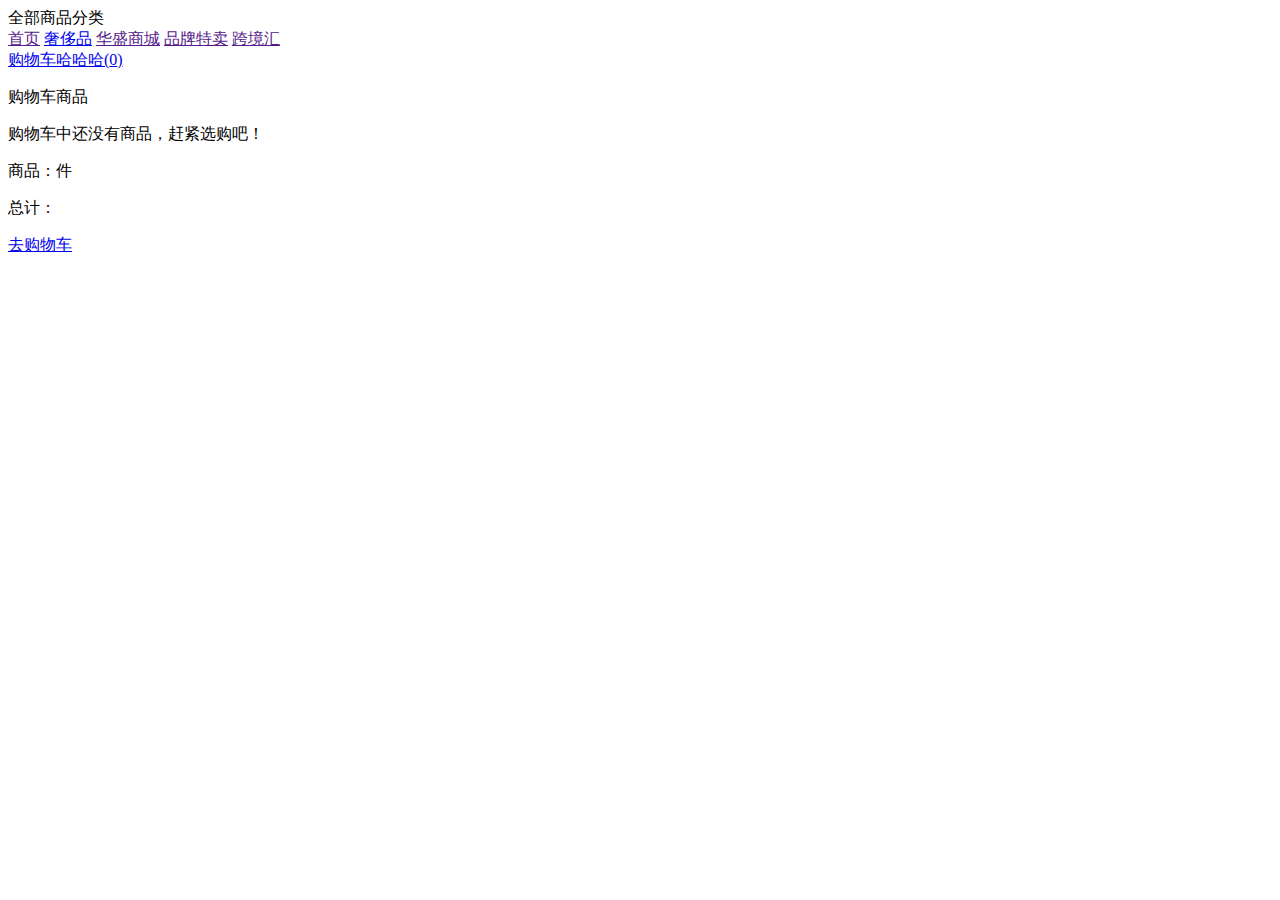
<file: html/banner.html>
<!DOCTYPE html>
<html>
	<head>
		<meta charset="UTF-8">
		<title></title>
	</head>
	<body>
		<div class="banner1">
				<div class="banner_nav">
					<div class="wrap">
						<div class="sidebar">
							<div class="sidebar_head">
								全部商品分类
							</div>
							<div class="sidebar_onenav">
								
							<script type="text/javascript">
									
								</script>
							</div>
						</div>
						<nav class="fl">
							<a href="">首页</a>
							<a href="luxury.html">奢侈品</a>
							<a href="">华盛商城</a>
							<a href="">品牌特卖</a>
							<a href="">跨境汇<span></span></a>
						</nav>
						<div class="cart fr">
							<a href="#">购物车哈哈哈(<span class="cartNum">0</span>)</a>
								<div class="cart_pro">
									<em></em>
									<div class="cart_pro_t">
										<p>购物车商品</p>
									</div>
									<div class="cart_pro_b">
										购物车中还没有商品，赶紧选购吧！
									</div>
									<div class="cart_pro_b1">
										<div class="cart_pro_b11">
											<table class="cart_pro_mess">
												<!--<tr class="cart_list_2 fl" >
													<td class="cart_name1 fl">
														<div class="cart_name1_img fl">
															<img src="../img/xiangqing1/nan_shang2.JPG"/>
														</div>
														<div class="cart_name1_text fl">
															<a href="#" >
																<span></span>巴宝莉 新品男款纯棉衬衫 4005653 4636B
															</a>
															<p><span>黑色</span> <span>XL</span></p>
														</div>
													</td>
													
													<td class="cart_operate1 fl">
														<p><span>￥1699.00</span>*<i>1</i></p>
														<p>优惠：<span>￥691.00</span></p>
														<a href="javascript:;" class="cart_remove">删除</a>
													</td>
												</tr>-->
											</table>
											
										</div>
										<div class="cart_pro_price">
											<p class="fl">商品：<span></span>件</p>
											<p class="fl">总计：<span></span></p>
											<a href="cart.html">去购物车</a>
										</div>
									</div>
								</div>
							
							
						</div>
					</div>
				</div>
				<div class="banner_img">
					
						<ul class="banner_list">
						</ul>
						<p></p>
						<div class="wrap">
							<div class="leftbtn"></div>
							<div class="rightbtn"></div>
						</div>
				</div>
	</body>
</html>
</file>
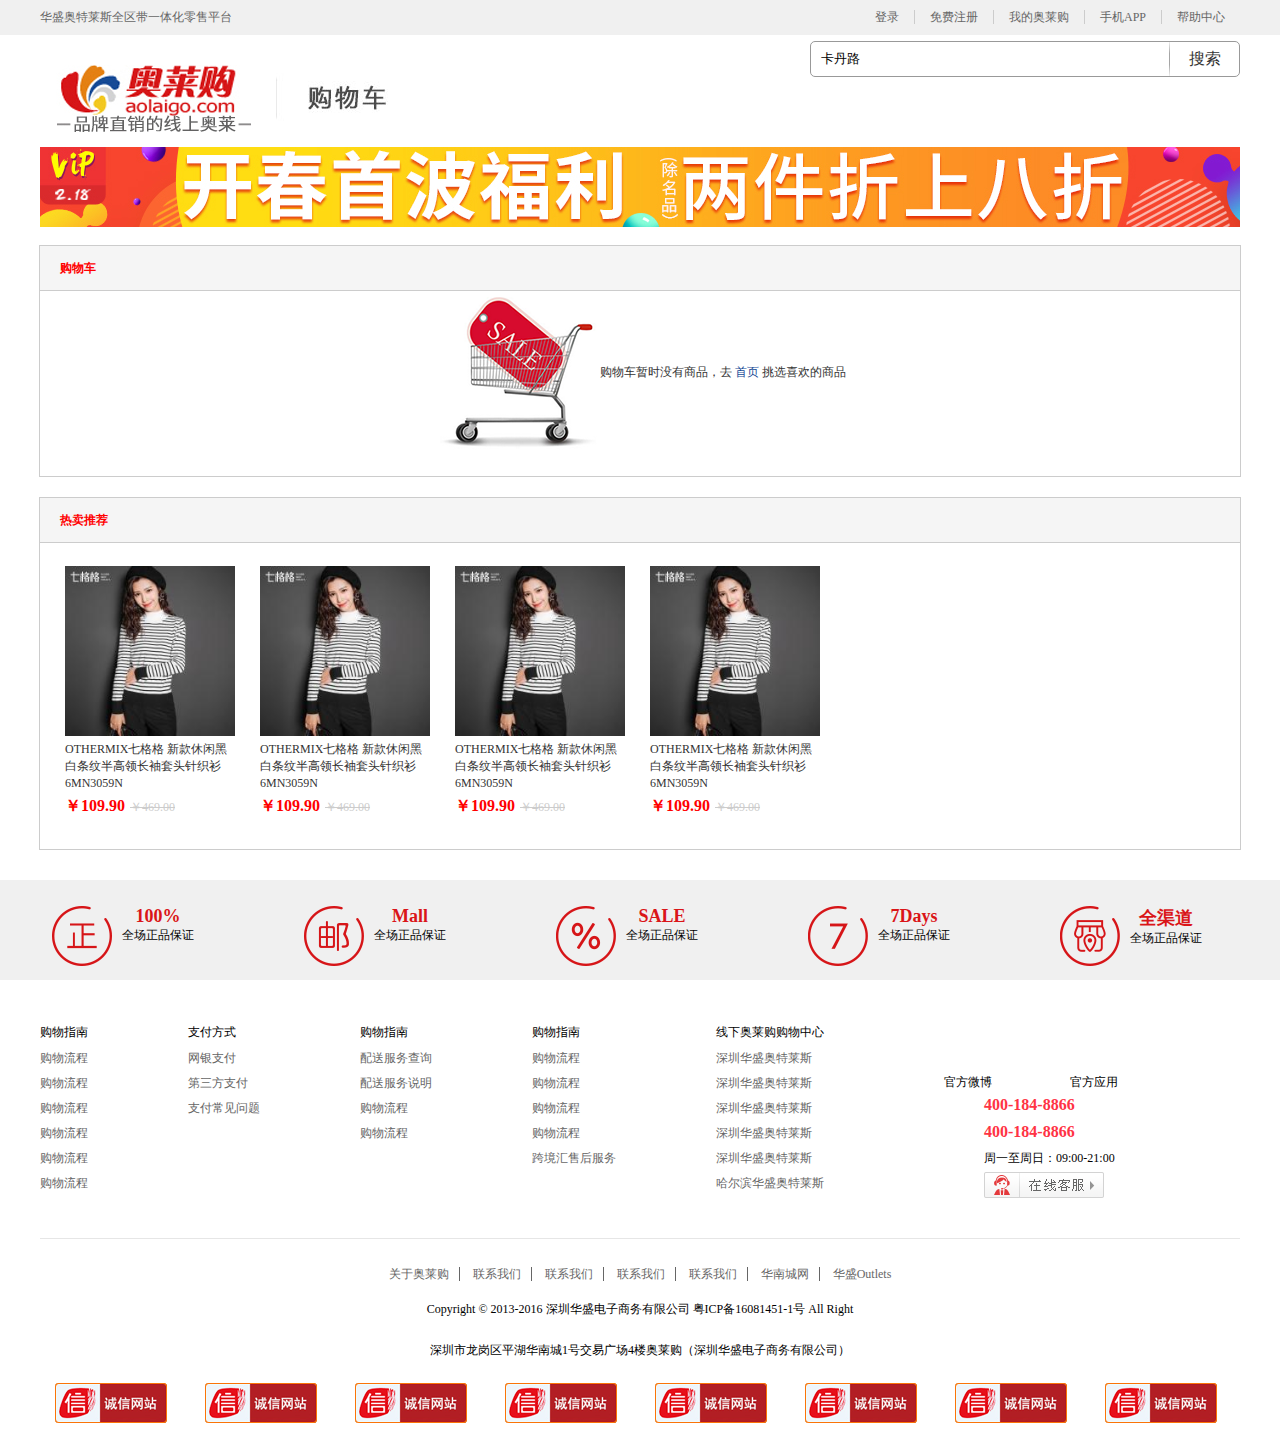
<file: html/cart.html>
<!DOCTYPE html>
<html>
	<head>
		<meta charset="UTF-8">
		<title>奥莱购--华盛奥特莱斯官网</title>
		<link rel="icon" href="../img/head.ico" type="image/x-icon">
		<link rel="shortcut icon" href="../img/head.ico" type="image/x-icon">
		<link rel="stylesheet" type="text/css" href="../css/cart.css"/>
		<link rel="stylesheet" type="text/css" href="../css/common.css"/>
		<link rel="stylesheet" type="text/css" href="../css/topbot.css"/>
		<script src="../js/require.js" defer async="true" data-main="../js/cart" type="text/javascript" charset="utf-8"></script>
	</head>
	<body>
		<div class="head">
			<div class="head_top">
				<div class="wrap">
					<p class="fl">华盛奥特莱斯全区带一体化零售平台</p>
					<ul class="fr">
						<li  class="dl"><a href="denglu.html">登录</a></li>
						<li class="zhuxiao"><a href="zhuce.html">免费注册</a></li>
						<li class="myalg"><a  href="#">我的奥莱购</a>
							<nav>
								<a href="#">我的订单</a>
								<a href="#">我的收藏</a>
								<a href="#">我的优惠券</a>
								<a href="#">我的购物车</a>
							</nav>
						</li>
						<li><a href="#">手机APP</a></li>
						<li><a href="#" class="">帮助中心</a></li>
					</ul>
				</div>
			</div>
			<div class="head_bot">
				<div class="wrap">
					<div class="head_bot1">
						<div class="head_bot1_l fl">
							<a href="#" class="fl"><img src="../img/alg_logo.jpg"></a>
							<a href="#" class="fl"><img src="../img/cart/cart-ft.jpg"/></a>
						</div>
						
						<div class=" search_inp fr">
								<input type="text" placeholder="请输入你想要的商品名称" class="fl" name="" id="" value="卡丹路" />
								<span class="fl"></span>
								<a href="javascript:;" class="fl">搜索</a>
						</div>
						<div style="clear: both;"></div>
						<div class="head_bot_img fl">
							<a href="#"><img src="../img/cart/head_bot_img.jpg"/></a>
						</div>
					</div>
				</div>
				
			</div>
		</div>
		<div class="main">
			
			<div class="cart wrap">
				<div class="cart_nav">
					<span>购物车</span>
				</div>
				<div class="cart1 ">
					<a href="#" class="fl"><img src="../img/cart/car-b.png"/></a>
					<p class="fl">购物车暂时没有商品，去&nbsp;<a href="../index.html">首页</a>&nbsp;挑选喜欢的商品</p>
				</div>
			</div>
			<div class="pro_list wrap">
				<div class="list_nav">
					<span>商品清单（<i></i>）</span>
				</div>
				<table class="list_pro">
					<tr class="list_1 fl">
						<th class="check">全选</th>
						<th class="pro_name">订单商品</th>
						<th class="pro_price">单价</th>
						<th class="pro_num">数量</th>
						<th class="pro_youhui">优惠</th>
						<th class="pro_sum">小计</th>
						<th class="operate">操作</th>
					</tr>
					<!--<tr class="list_2 fl" name = "4">
						<td class="check1"><input type="checkbox" checked="checked"/></td>
						<td class="pro_name1">
							<div class="name1_img fl">
								
							</div>
							<div class="name1_text fl">
								<a href="#">
									<span></span>
									BURBERRY 巴宝莉 新品男款纯棉衬衫4005653 4636B 
								</a>
								<p><span>黑色</span> <span>XL</span></p>
							</div>
						</td>
						<td class="pro_price1">
							<span class="price">￥690.00</span>
						</td>
						<td class="pro_num1">
							<a href="javascript:;" class="jian">-</a>
							<input type="text" value="10"/>
							<a href="javascript:;" class="jia">+</a>
							<div class="num1box">
								<i></i>
								<p>商品数量修改成功</p>
								<p>商品金额为：<span>￥200.00</span>元</p>
								<a href="javascript:;">关闭</a>
							</div>
							<div class="num2box">
								<i></i>
								<p>库存不足！</p>
							</div>
						</td>
						<td class="pro_youhui1">
							<span></span>
						</td>
						<td class="pro_sum1">
							￥690.00
						</td>
						<td class="operate1">
							<a href="javascript:;" class="move">移入收藏夹</a>
							<a href="javascript:;" class="remove">删除</a>
							
						</td>
					</tr>-->
				</table>
			</div>
			<div style="clear: both;"></div>
			<div class="settle">
				<div class="wrap">
					<div class="settle1 fl">
						<input type="checkbox" checked="checked" />
						<a href="javascript:;">全选</a>
						<a class="alldel" href="javascript:;">删除</a>
						<a class="allFavo" href="javascript:;">移入收藏夹</a>
					</div>
					<div class="settle2 fl">
						<p>商品总额：<span class="sum">￥0.00</span> -商品优惠：<span class="set_youhui">￥0.00</span>=选购金额：<span class="set_price">￥0.00</span> -满减优惠：<span>￥0.00</span></p>
					</div>
					<div class="settle3 fr">
						<div class="settle3_1 fl">
							<p>总计：<span></span></p>
							<p>商品<span></span>件，赠品<span>0</span>件</p>
						</div>
						<a href="javascript:;" class="overset">海外直邮结算</a>
						<a href="javascript:;" class="set">去结算</a>
					</div>
				</div>
				
			</div>
		</div>
		
		<div class="remai ">
			<div class="wrap">
				<div class="cart_nav">
					<span>热卖推荐</span>
				</div>
				<div class="remai1 fl">
					<ul>
						<li>
							<a href="#"><img src="../img/cart/remai1.jpg"/></a>
							<a href="#" class="remai_txt fl">OTHERMIX七格格  新款休闲黑白条纹半高领长袖套头针织衫 6MN3059N</a>
							<p class="fl"><span >￥109.90</span><del>￥469.00</del></p>
						</li>
						<li>
							<a href="#"><img src="../img/cart/remai1.jpg"/></a>
							<a href="#" class="remai_txt fl">OTHERMIX七格格  新款休闲黑白条纹半高领长袖套头针织衫 6MN3059N</a>
							<p class="fl"><span >￥109.90</span><del>￥469.00</del></p>
						</li>
						<li>
							<a href="#"><img src="../img/cart/remai1.jpg"/></a>
							<a href="#" class="remai_txt fl">OTHERMIX七格格  新款休闲黑白条纹半高领长袖套头针织衫 6MN3059N</a>
							<p class="fl"><span >￥109.90</span><del>￥469.00</del></p>
						</li>
						<li>
							<a href="#"><img src="../img/cart/remai1.jpg"/></a>
							<a href="#" class="remai_txt fl">OTHERMIX七格格  新款休闲黑白条纹半高领长袖套头针织衫 6MN3059N</a>
							<p class="fl"><span >￥109.90</span><del>￥469.00</del></p>
						</li>
					</ul>
				</div>
			</div>
		</div>
		<div class="way">
			<ul class="wrap">
				<li>
					<em></em>
					<div>
						<p>100%</p>
					<p>全场正品保证</p>
					</div>
					
				</li>
				<li>
					<em></em>
					<div>
						<p>Mall</p>
						<p>全场正品保证</p>
					</div>
				</li>
				<li>
					<em></em>
					<div>
						<p>SALE</p>
						<p>全场正品保证</p>
					</div>
				</li>
				<li>
					<em></em>
					<div>
						<p>7Days</p>
						<p>全场正品保证</p>
					</div>
				</li>
				<li>
					<em></em>
					<div>
						<p>全渠道</p>
						<p>全场正品保证</p>
					</div>
				</li>
			</ul>	
		</div>
	
		<div class="list">
			<div class="wrap">
				<ul>
					<li><p>购物指南</p></li>
					<li><a href="#">购物流程</a></li>
					<li><a href="#">购物流程</a></li>
					<li><a href="#">购物流程</a></li>
					<li><a href="#">购物流程</a></li>
					<li><a href="#">购物流程</a></li>
					<li><a href="#">购物流程</a></li>
				</ul>
				<ul>
					<li><p>支付方式</p></li>
					<li><a href="#">网银支付</a></li>
					<li><a href="#">第三方支付</a></li>
					<li><a href="#">支付常见问题</a></li>
				</ul>
				<ul>
					<li><p>购物指南</p></li>
					<li><a href="#">配送服务查询</a></li>
					<li><a href="#">配送服务说明</a></li>
					<li><a href="#">购物流程</a></li>
					<li><a href="#">购物流程</a></li>
				</ul>
				<ul>
					<li><p>购物指南</p></li>
					<li><a href="#">购物流程</a></li>
					<li><a href="#">购物流程</a></li>
					<li><a href="#">购物流程</a></li>
					<li><a href="#">购物流程</a></li>
					<li><a href="#">跨境汇售后服务</a></li>
				</ul>
				<ul class="mr0">
					<li><p>线下奥莱购购物中心</p></li>
					<li><a href="#">深圳华盛奥特莱斯</a></li>
					<li><a href="#">深圳华盛奥特莱斯</a></li>
					<li><a href="#">深圳华盛奥特莱斯</a></li>
					<li><a href="#">深圳华盛奥特莱斯</a></li>
					<li><a href="#">深圳华盛奥特莱斯</a></li>
					<li><a href="#">哈尔滨华盛奥特莱斯</a></li>
				</ul>
				<div class="list_r fl">
					<div><span>官方微博</span><span class="mr0">官方应用</span></div>
					<p class="tel">400-184-8866</p>
					<p class="tel">400-184-8866</p>
					<p class="time">周一至周日：09:00-21:00</p>
					<p ><a href="#"><img src="../img/kefu.png"/></a></p>
				</div>
			</div>
			
		</div>
		<div class="footer">
			<nav>
				<a href="#">关于奥莱购</a>
				<a href="#">联系我们</a>
				<a href="#">联系我们</a>
				<a href="#">联系我们</a>
				<a href="#">联系我们</a>
				<a href="#">华南城网</a>
				<a class="br0" href="#">华盛Outlets</a>
			</nav>
			<p>Copyright © 2013-2016 深圳华盛电子商务有限公司 粤ICP备16081451-1号 All Right</p>
			<p>深圳市龙岗区平湖华南城1号交易广场4楼奥莱购（深圳华盛电子商务有限公司）</p>
			<ul class="link_b wrap">
				<li><a href="#"></a></li>
				<li><a href="#"></a></li>
				<li><a href="#"></a></li>
				<li><a href="#"></a></li>
				<li><a href="#"></a></li>
				<li><a href="#"></a></li>
				<li><a href="#"></a></li>
				<li><a href="#"></a></li>
			</ul>
		</div>
		
		<div class="bodyshow"></div>
		<div class="moveBox">
			<p></p>
			<p><button>确定</button></p>
		</div>
		<div class="delbox">
			<p>您确定删除购物车明细记录吗？</p>
			<p><button class="qd">确定</button><button class="qx">取消</button></p>
		</div>
		<div class=""></div>
		<div class="dlbox">
			<div class="dlbox1">
				<span>您尚未登录</span>
				<a href="javascript:;">x</a>
			</div>
			<div class="dlbox2">
				<ul >
					<li class="dluser"><input type="text" placeholder="邮箱/用户名/手机"/></li>
					<li class="dlpwd"><input type="password" placeholder="请输入密码"/></li>
					<li class="dlyz"><input type="text"  /><span></span></li>
					<li class="dlts"></li>
					<li class="dlzd"><input type="checkbox" class="fl" />自动登录
						<a class="fr" href="#">忘记密码?</a>
					</li>
					<li class="dldl fl">
						<a class="dlBtn" href="javascript:;">登录</a>
					</li>
					<li class="dllink fl">
						<div class="dllink_ic fl">
							<p>合作账号登录:</p>
							<div class="linkIcon">
								<i>
									<a href="#"><img src="../img/cart/login-qq.jpg"/></a>
								</i>
								<i>
									<img src="../img/cart/login-xl.jpg"/>
								</i>
								<i>
									<img src="../img/cart/login-zfb.jpg"/>
								</i>
							</div>
						</div>
						<a class="fr" href="zhuce.html">注册新用户?</a>
					</li>
				</ul>
			</div>
		</div>
	</body>
</html>
</file>
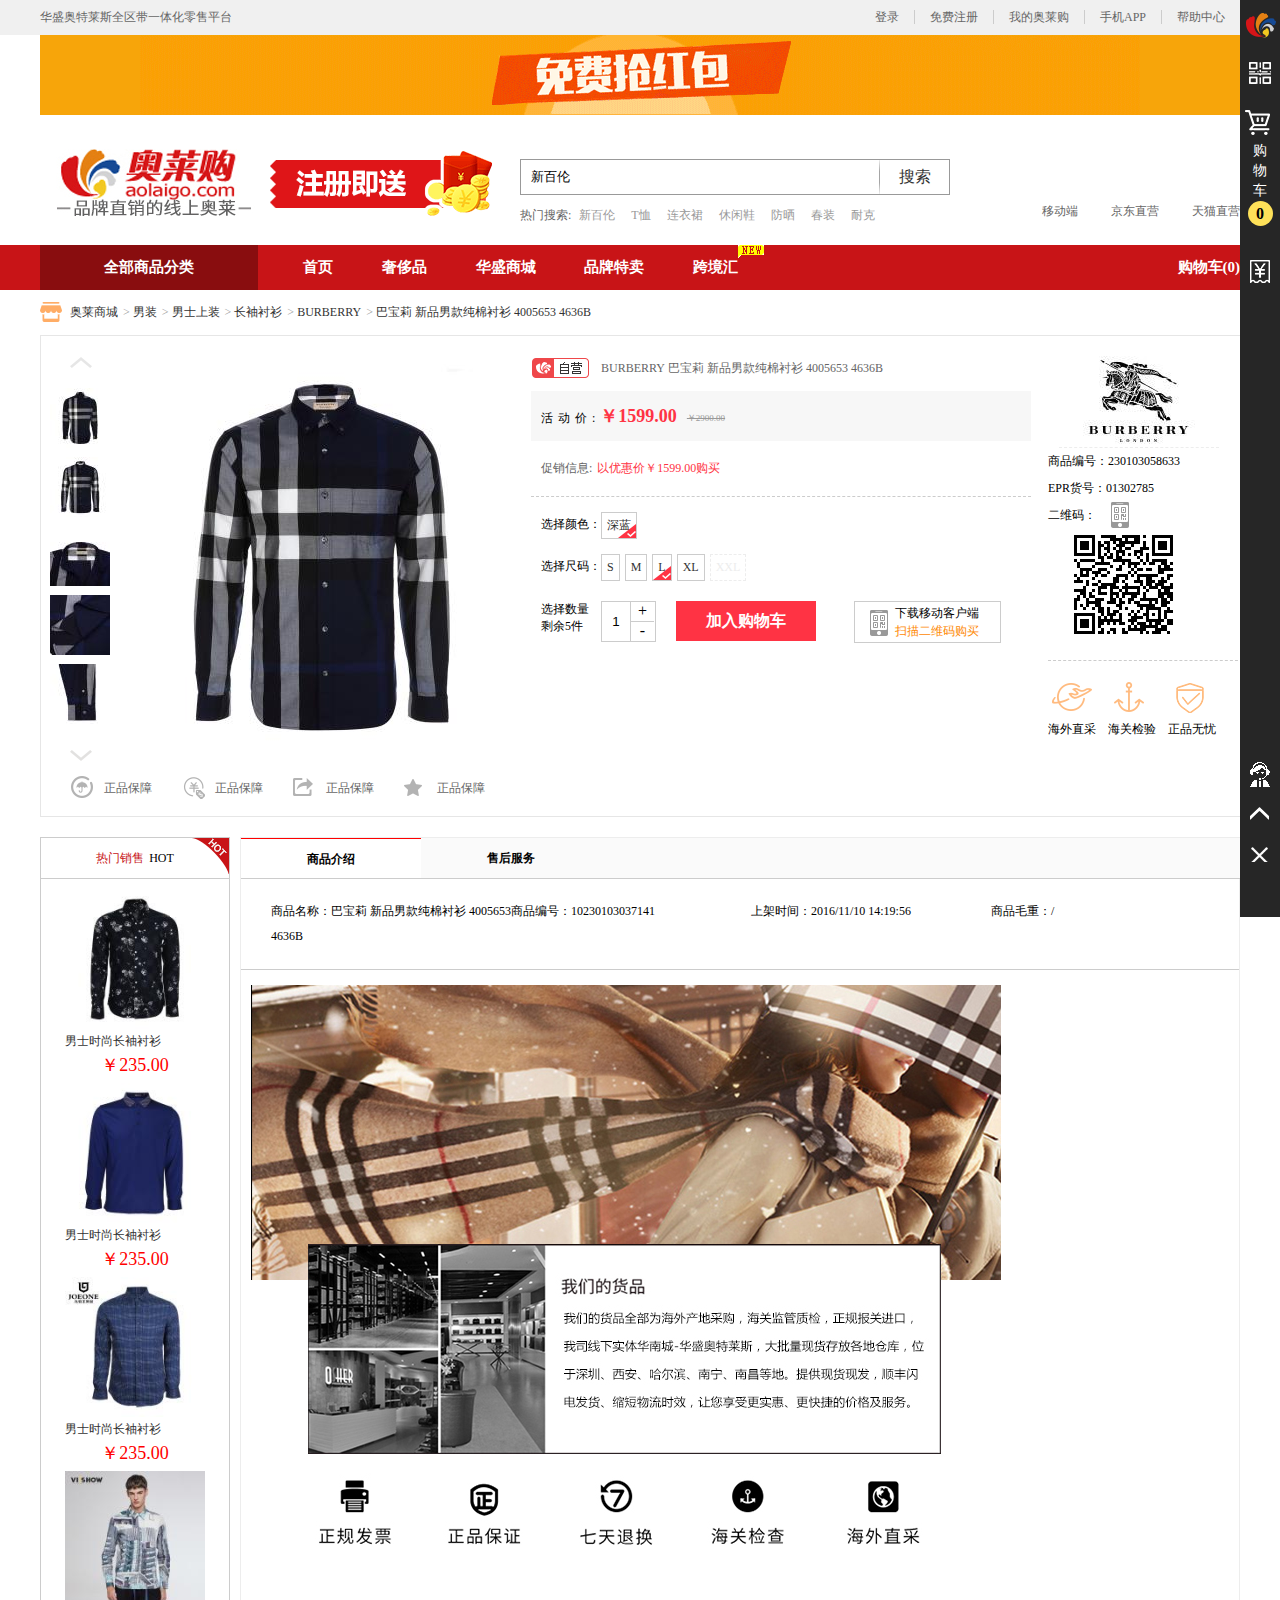
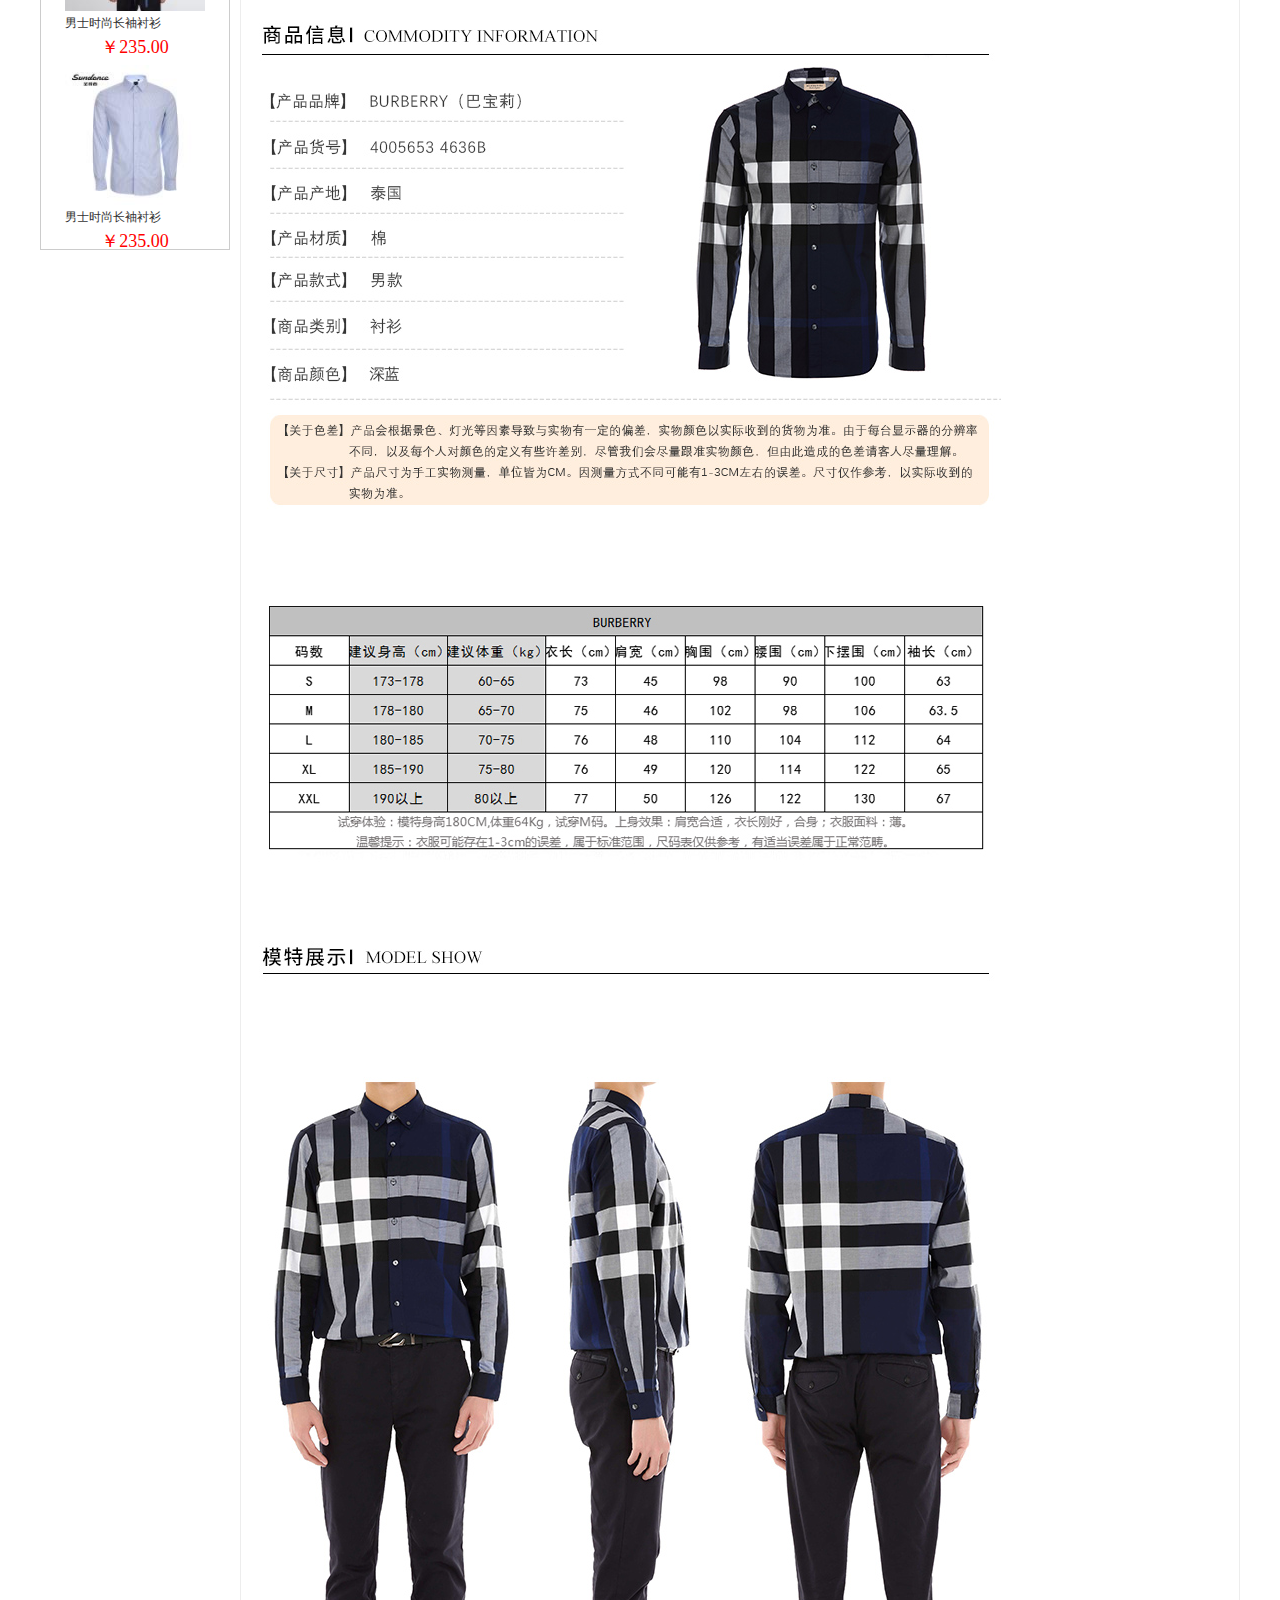
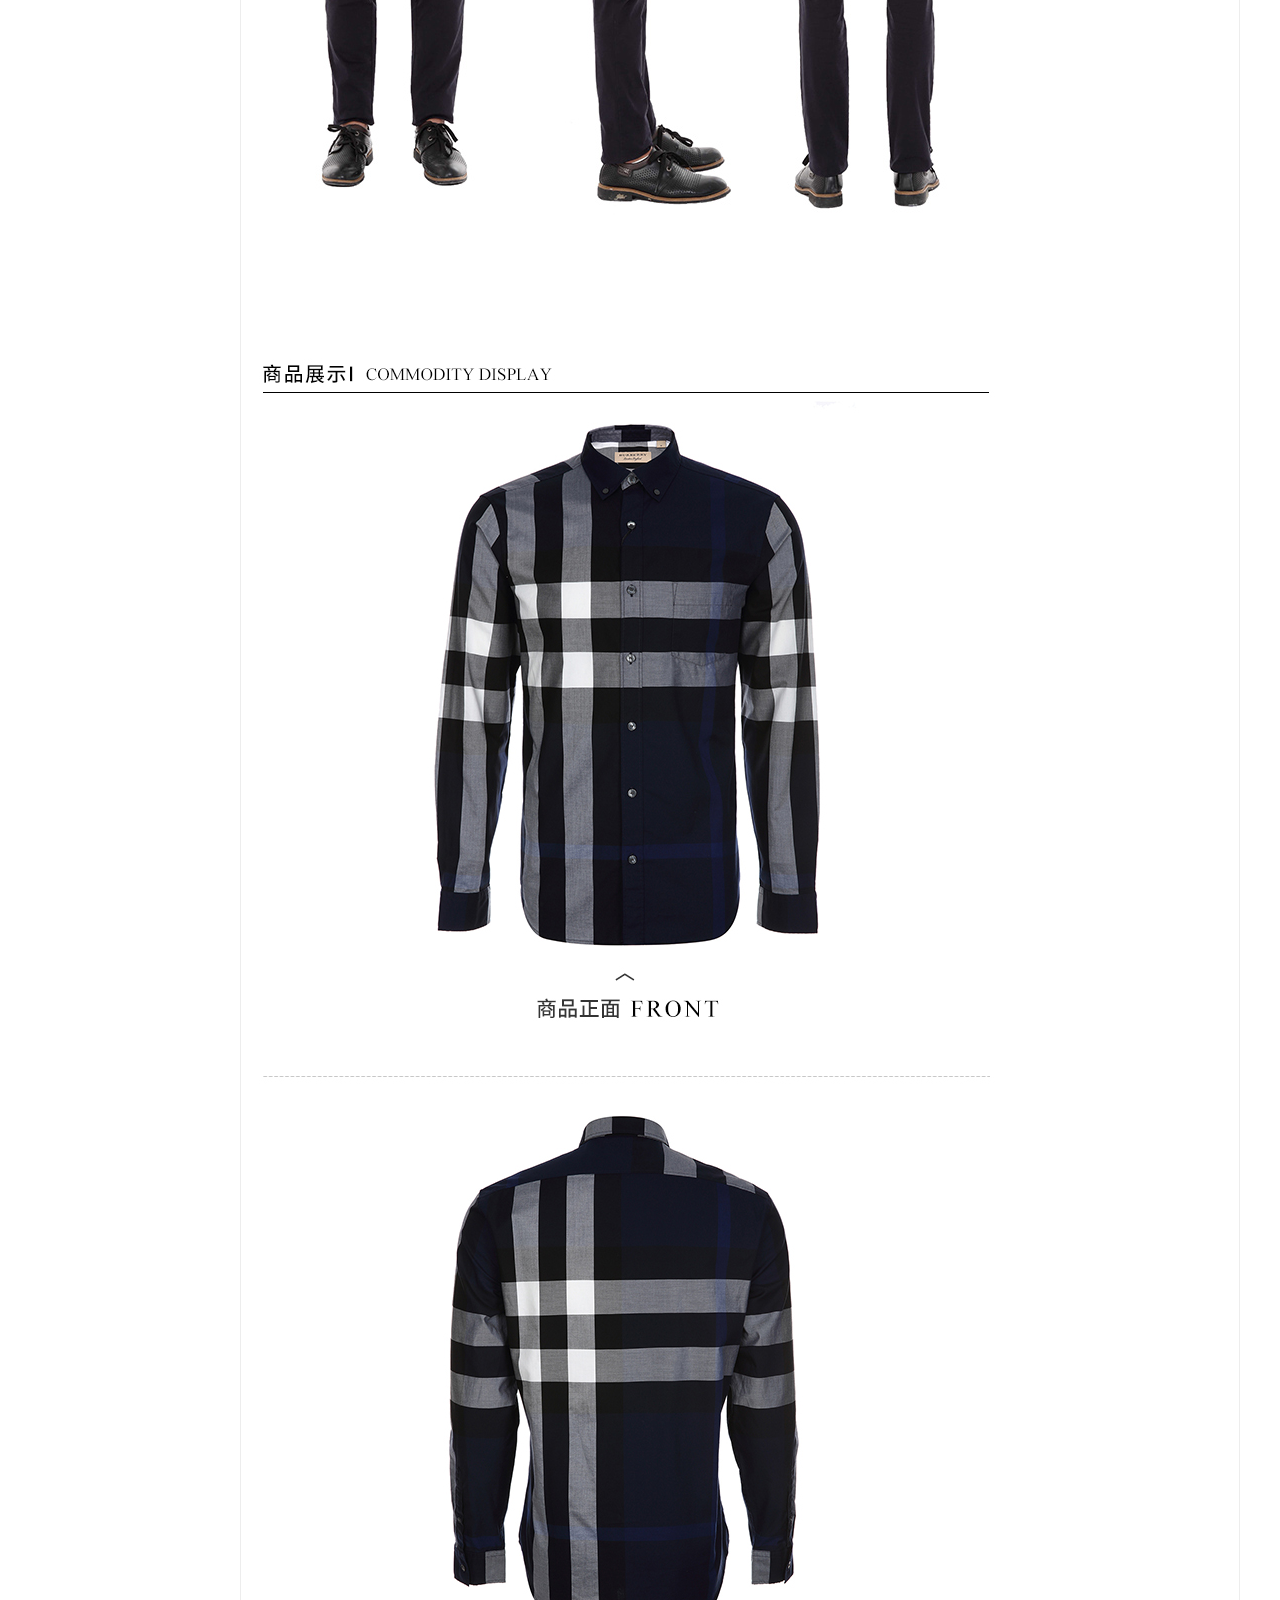
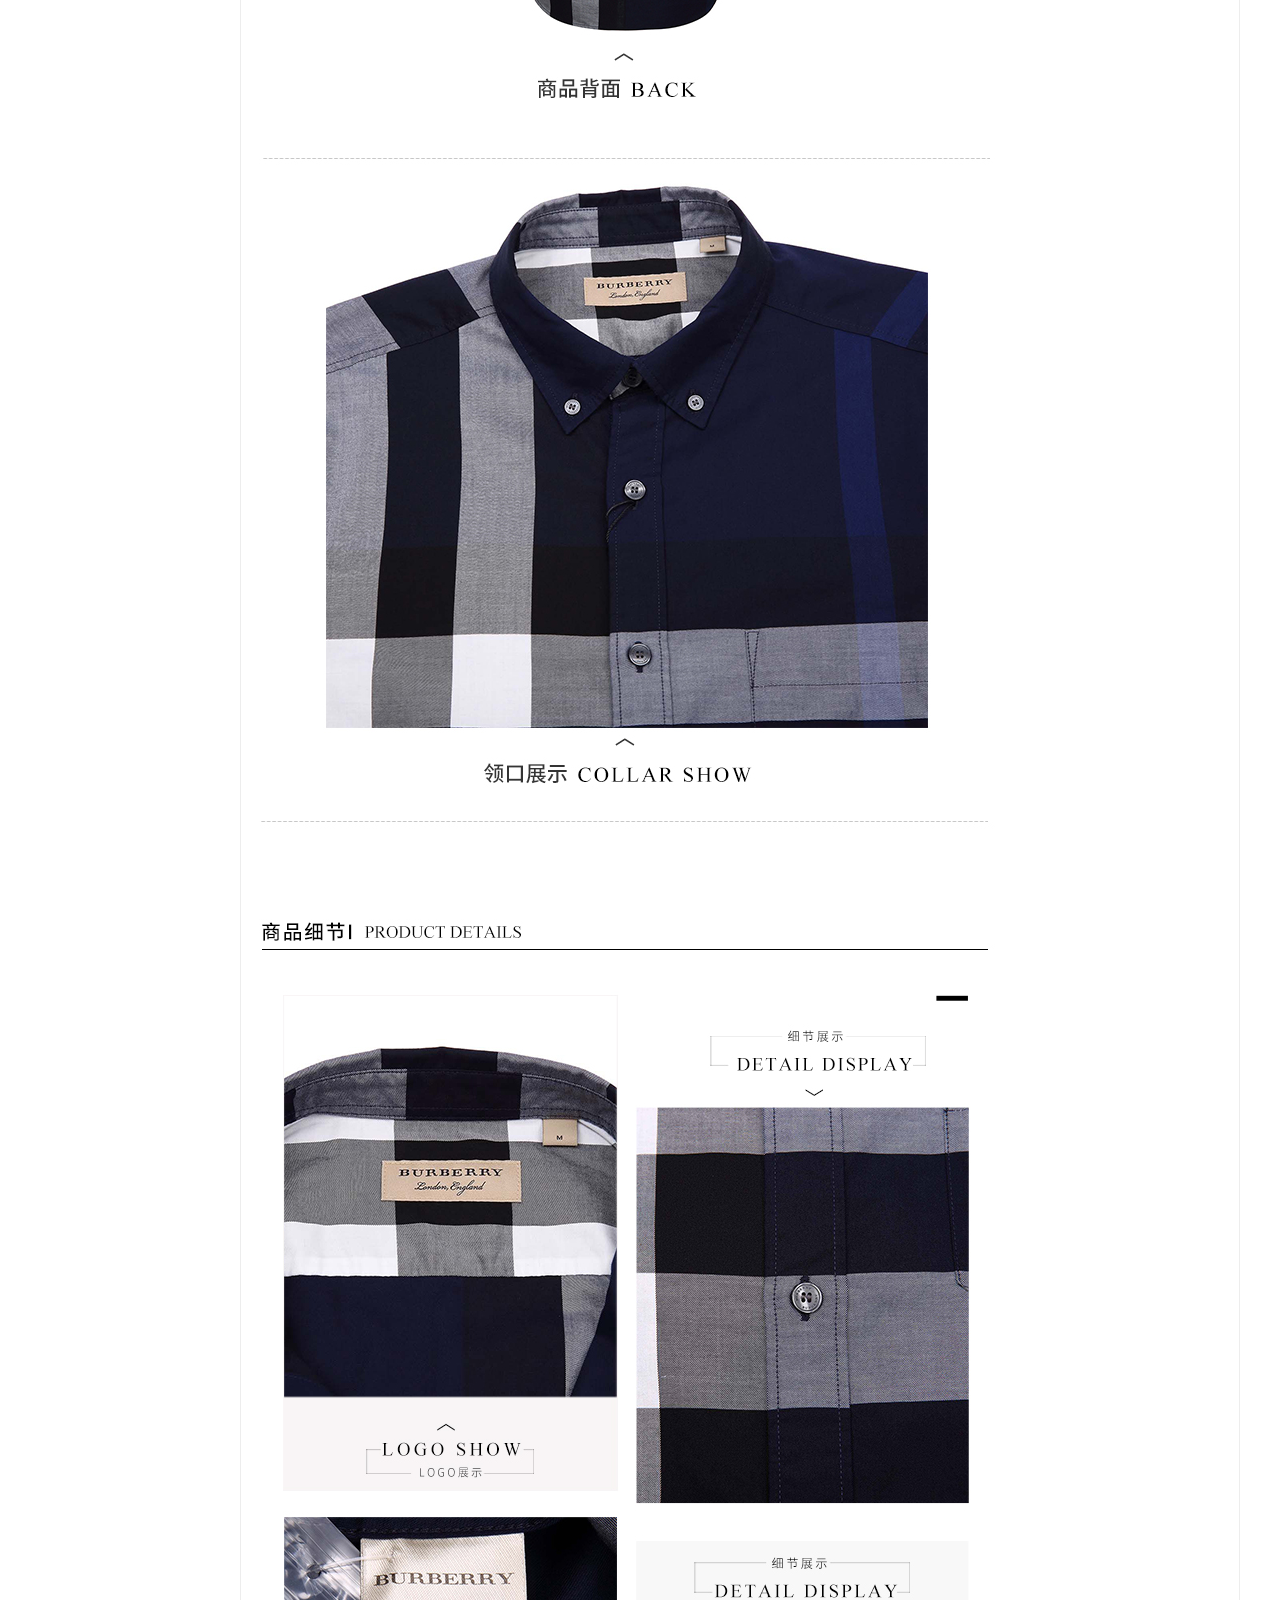
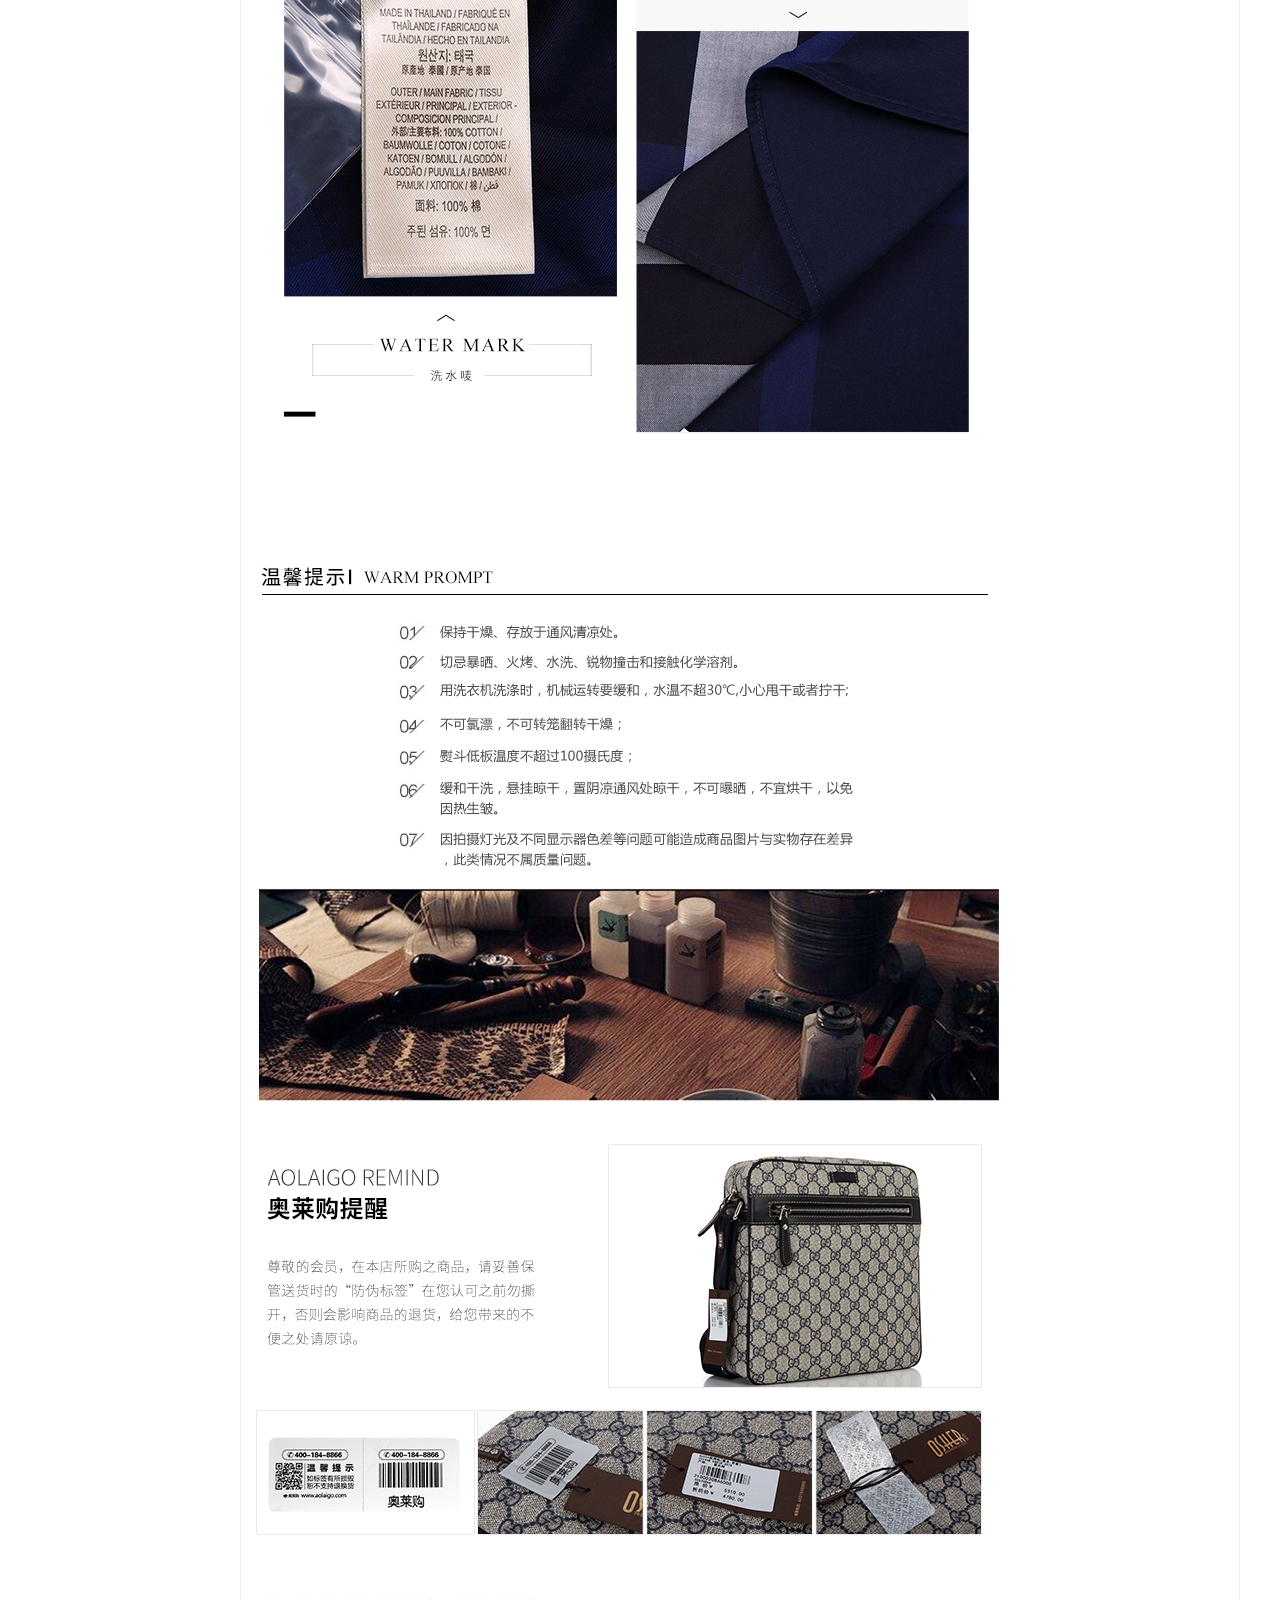
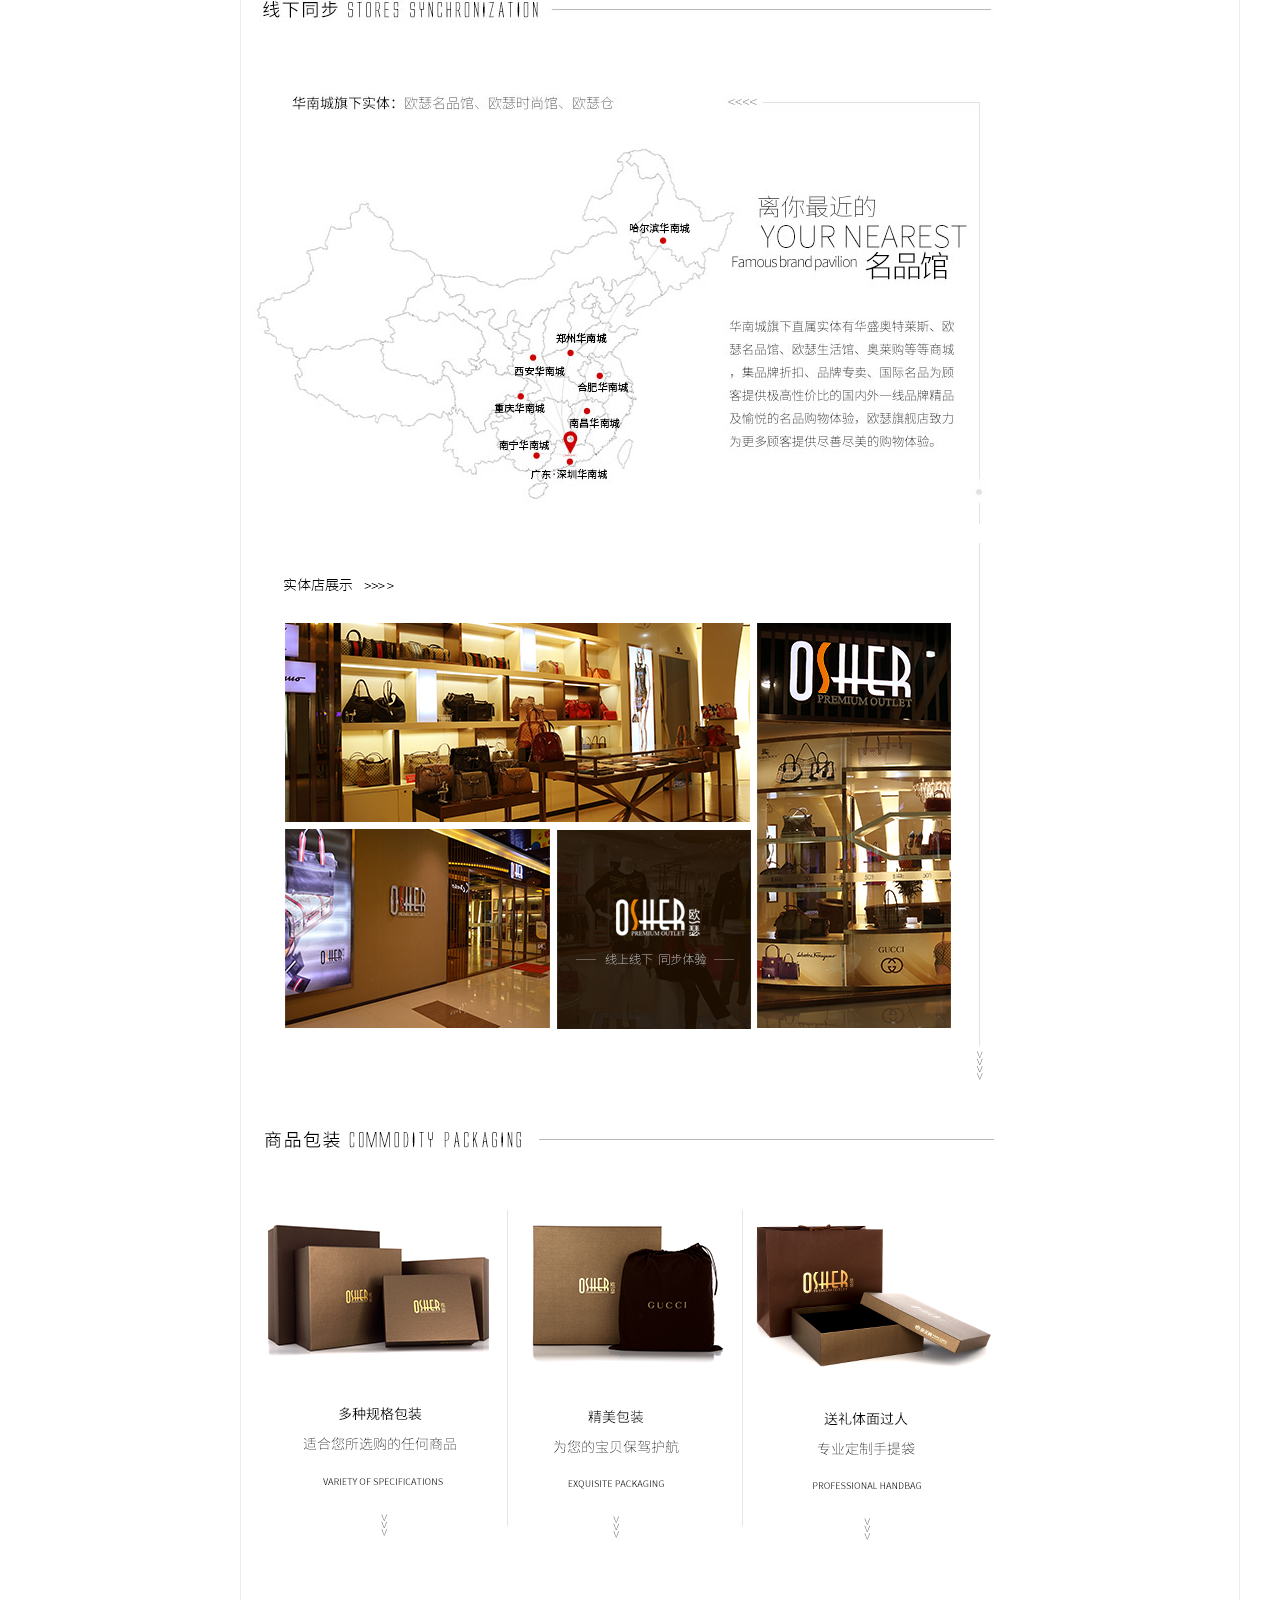
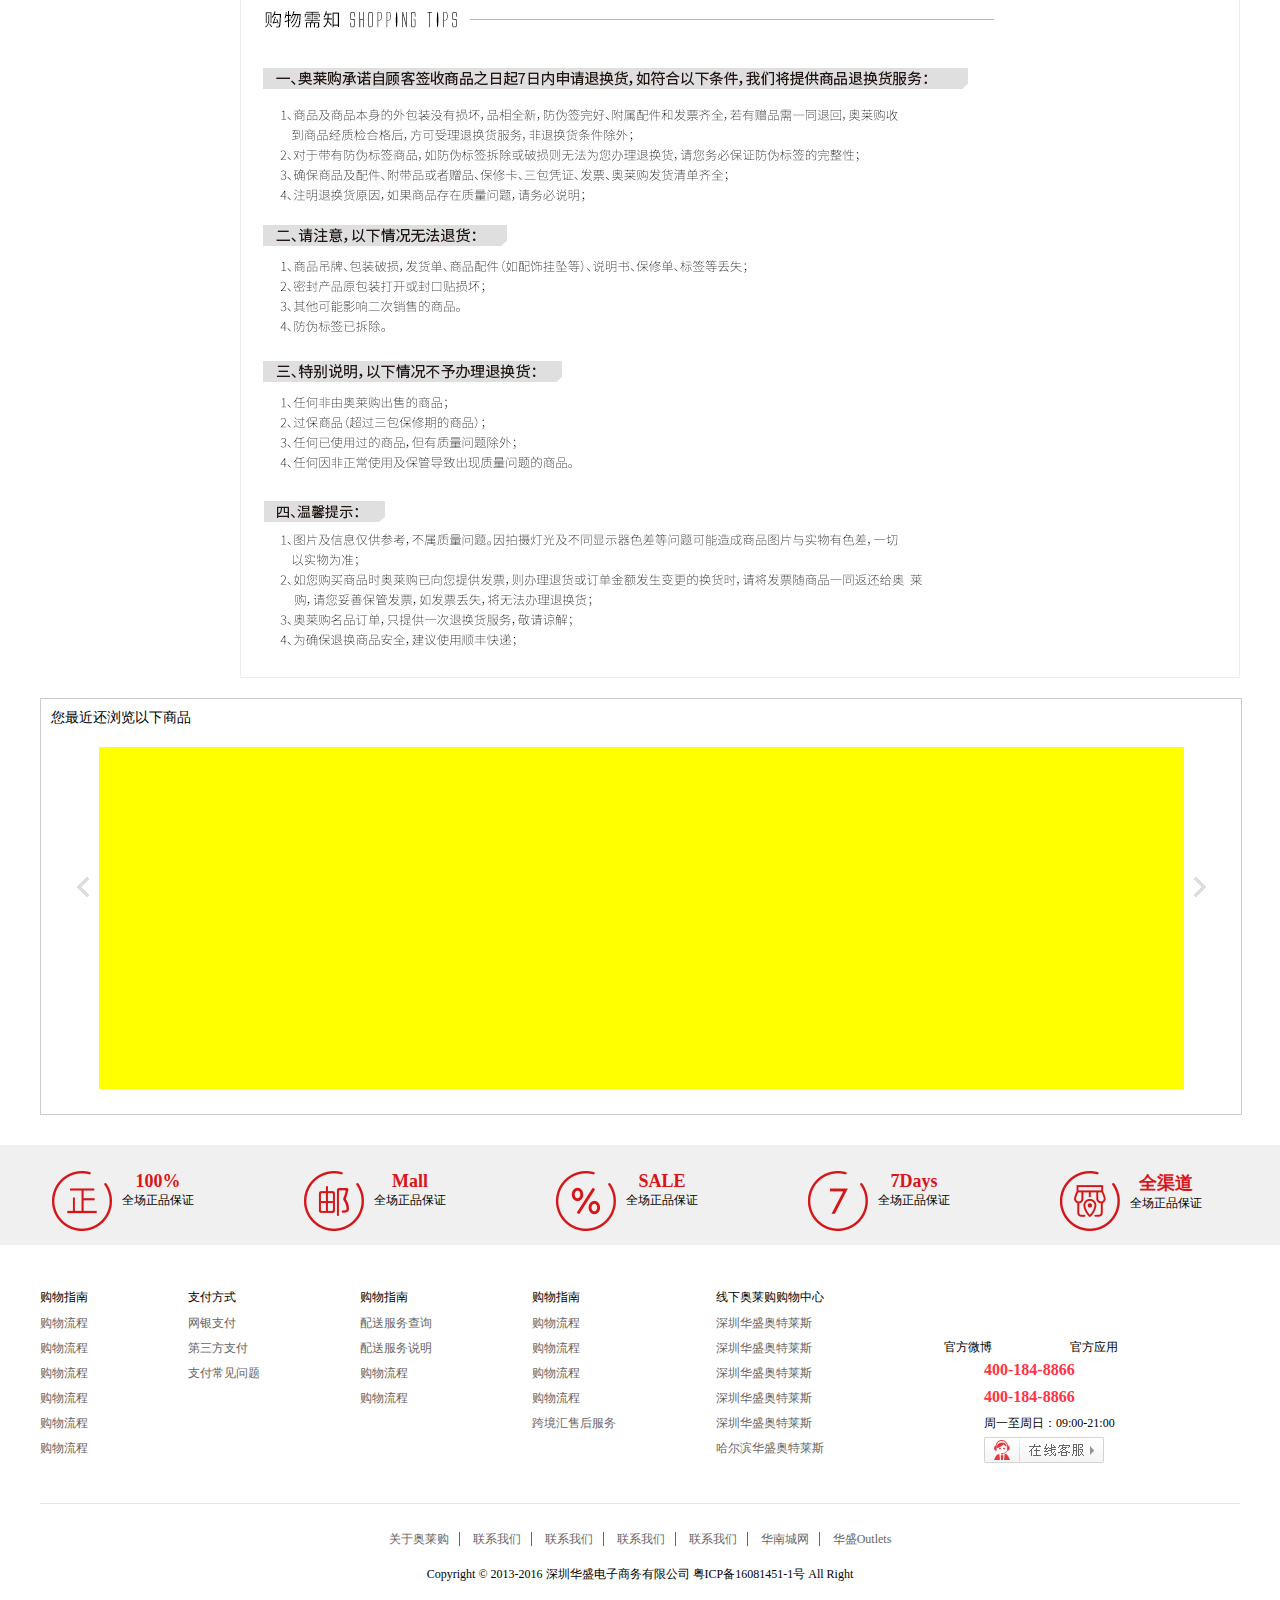
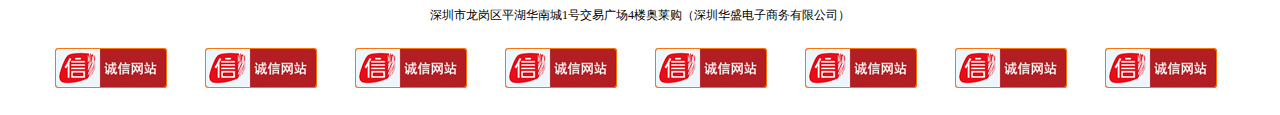
<file: html/good.html>
<!DOCTYPE html>
<html>
	<head>
		<meta charset="UTF-8">
		<title>奥莱购--华盛奥特莱斯官网</title>
		<link rel="icon" href="../img/head.ico" type="image/x-icon">
		<link rel="shortcut icon" href="../img/head.ico" type="image/x-icon">
		<link rel="stylesheet" type="text/css" href="../css/common.css"/>
		<link rel="stylesheet" type="text/css" href="../css/topbot.css"/>
		<link rel="stylesheet" type="text/css" href="../css/product.css"/>
		<script src="../js/require.js" type="text/javascript" charset="utf-8" defer async="true" data-main="../js/good"></script>
	</head>
	<body>
		<div class="head">
			
		</div>
		<div class="banner">
			<div class="banner1">
				<div class="banner_nav">
					<div class="wrap">
						<div class="sidebar">
							<div class="sidebar_head">
								全部商品分类
							</div>
							<div class="sidebar_onenav">
								
							<script type="text/javascript">
									
								</script>
							</div>
						</div>
						<nav class="fl">
							<a href="">首页</a>
							<a href="luxury.html">奢侈品</a>
							<a href="">华盛商城</a>
							<a href="">品牌特卖</a>
							<a href="">跨境汇<span></span></a>
						</nav>
						<div class="cart fr">
							<a href="#">购物车(<span class="cartNum">0</span>)</a>
							
								<div class="cart_pro">
									<em></em>
									<div class="cart_pro_t">
										<p>购物车商品</p>
									</div>
									<div class="cart_pro_b">
										购物车中还没有商品，赶紧选购吧！
									</div>
									<div class="cart_pro_b1">
										<div class="cart_pro_b11">
											<table class="cart_pro_mess">
												<!--<tr class="cart_list_2 fl" >
													<td class="cart_name1 fl">
														<div class="cart_name1_img fl">
															<img src="../img/xiangqing1/nan_shang2.JPG"/>
														</div>
														<div class="cart_name1_text fl">
															<a href="#" >
																<span></span>巴宝莉 新品男款纯棉衬衫 4005653 4636B
															</a>
															<p><span>黑色</span> <span>XL</span></p>
														</div>
													</td>
													
													<td class="cart_operate1 fl">
														<p><span>￥1699.00</span>*<i>1</i></p>
														<p>优惠：<span>￥691.00</span></p>
														<a href="javascript:;" class="cart_remove">删除</a>
													</td>
												</tr>-->
											</table>
											
										</div>
										<div class="cart_pro_price">
											<p class="fl">商品：<span></span>件</p>
											<p class="fl">总计：<span></span></p>
											<a href="cart.html">去购物车</a>
										</div>
									</div>
								</div>
							
							
						</div>
					</div>
				</div>
			</div>
		</div>
		<div class="product">
			<div class="wrap">
				<div class="pro_top">
					<span></span>
					<a  href="#">奥莱商城</a>>
					<a  class="sort" href="#"></a>>
					<a  class="sort" href="#"></a>>
					<a class="sort" href="#"></a>>
					<a href="#"></a>>
					<a href="#"></a>
				</div>
				<div class="pro_buy">
					<div class="pro_mess fl">
						<div class="pro_mess_l fl">
							<a class="topbtn" href="javascript:;"></a>
							<div class="pro_mess1">
								<ul class="pro_messimg">
									
								</ul>
							</div>
							<a class="botbtn" href="javascript:;"></a>
						</div>
						<div class="pro_mess_r fl">
							<div class="zhezhao"></div>
							<ul class="pro_rimg">
								
							</ul>
							<div class="mark"></div>
							
							<ul class="pro_bigimg">
								
							</ul>
							
							
						</div>
						<div style="clear: both;"></div>
						<div class="pro_mess_b">
							<ul>
								<li>
									<i></i>
									<a href="#">正品保障</a>
								</li>
								<li>
									<i></i>
									<a href="#">正品保障</a>
								</li>
								<li>
									<i></i>
									<a href="#">正品保障</a>
								</li>
								<li>
									<i></i>
									<a href="#">正品保障</a>
								</li>
							</ul>
						</div>
					</div>
					<div class="pro_choose fl">
						<div class="pro_choose1 fl">
							<i></i>
							<span></span>&nbsp;<span></span>&nbsp;<span></span></span>
						</div>
						<div class="pro_choose_price fl">
							<p class="fl">活动价:<span></span></p>
							<del></del>
						</div>
						<div class="pro_cuxiao fl">
							促销信息:<span>以优惠价<i></i>购买</span>
						</div>
						<div class="pro_mess_color mess_color fl">
							<span class="fl">选择颜色：</span>
							
						</div>
						<div class="pro_mess_color fl mess_size">
							<span class="fl">选择尺码：</span>
							<a href='javascript:;'><div class='pro_color'>S</div></a>
							<a href='javascript:;'><div class='pro_color'>M</div></a>
							<a href='javascript:;'><div class='pro_color'>L</div></a>
							<a href='javascript:;'><div class='pro_color'>XL</div></a>
							<a href='javascript:;'><div class='pro_color'>XXL</div></a>
						</div>
						<div class="pro_cart fl">
							<div class="cart1 fl">
								<p class="fl">选择数量<span class="shengyu"></span></p>
								<div class="jj fl">
									<input class="fl num" type="text" value="1"/>
									<div class="jjbtn fl">
										<a class="jia" href="javascript:;">+</a>
										<a class="jian" href="javascript:;">-</a>
									</div>
								</div>
								<a class="cartbtn fl" href="javascript:;">加入购物车</a>
								<div class="ewm fl">
									<i class="icore"></i>
									<p class="fl"><span>下载移动客户端</span><span>扫描二维码购买</span></p>
									<div class="erweima"><img src="../img/xiangqing1/erweima.jpg" alt="" /></div>
								</div>
							</div>
						</div>
					</div>
					<div class="pro_r fl">
						<div class="pro_r1">
							<a href="#"><img src="../img/xiangqing1/pro_r1.jpg"/></a>
						</div>
						<div class="pro_r2">
							<p>商品编号：<span class="bianhao"></span></p>
							<p>EPR货号：<span class="huohao"></span></p>
							<div class="pro_rewm">
								<p class="fl">二维码：</p><i class="icore fl"></i>
								<div class="ewm_img fl">
									<a href="#"><img class="fl" src="../img/xiangqing1/pro_r2.png"/></a>
								</div>
							</div>
							<div class="pro_r_b">
								<dl>
									<dt></dt>
									<dd>海外直采</dd>
								</dl>
								<dl>
									<dt></dt>
									<dd>海关检验</dd>
								</dl>
								<dl>
									<dt></dt>
									<dd>正品无忧</dd>
								</dl>
							</div>
						</div>
					</div>
				</div>
				
			</div>
			
			<div class="present">
				<div class="wrap">
					<div class="present_l fl">
						<div class="present_l_t">
							<p><span>热门销售</span>HOT</p>
							<em></em>
						</div>
						<ul class="present_l_img">
							
						</ul>
					</div>
					<div class="present_r fr">
						<div class="present_r_top">
							<span>商品介绍</span>
							<span>售后服务</span>
							<p class="fr">
								<a href="xiangqing1.html"></a>
								<i></i>
								<a href="#">加入购物车</a>
							</p>
						</div>
						<div class="present_r_main pre_fen">
							<div class="pre_r_main1">
								<dl>
									<dd>商品名称：<span></span></dd>
									<dd>商品编号：<span></span></dd>
									<dd>上架时间：<span></span></dd>
									<dd>商品毛重：<span></span></dd>
									
								</dl>
							</div>
							<div class="pre_r_main2">
								
							</div>
							
						</div>
						<div class="pre_r_wuliu pre_fen">
							<div><img src="../img/xiangqing1/pre_main2.jpg"/></div>
							<div class="tuihuan">
								<h5>退换货通用总原则</h5>
								<div class="tuihuan1">
									<p>1、奥莱购承诺自顾客签收商品之日起7日内申请退货，15日内申请换货（以快递公司的送货单上的签收日期为准），如符合以下条件，我们将提供商品退换货服务：</p>
									<p>1) 商品及商品本身的外包装没有损坏，保持出售时的原质原样；</p>
									<p>2) 确保商品及配件、附带品或者赠品、保修卡、三包凭证、发票、奥莱购发货清单齐全；</p>
									<p>3) 注明退换货原因，如果商品存在质量问题，请务必说明；</p>
									<p>4) 如果成套商品中有部分商品存在质量问题，在办理退换货时，必须提供成套商品；</p>
									<p>5) 若调换的尺码或颜色库存为零，则无法进行换货，商品送达15天以内，顾客可以选择退货。</p>
									<p>6) 专柜同步商品，由于库存有限，不支持换货，只支持退货。</p>
								</div>
								<div class="tuihuan2">
									<p>2、请注意，以下情况无法退货：</p>
									<p>1) 商品吊牌，包装破损，发货单、商品配件（如配饰挂坠等）、说明书、保修单、标签等丢失；</p>
									<p>2) 密封产品原包装打开或封口贴损坏；</p>
									<p>3) 产品通电、过水、插入卡槽等已使用；</p>
									<p>4) 钻石、黄金、珠宝首饰不接受退货；</p>
									<p>5) 数码家电商品无质量问题不接受退货；</p>
									<p>6) 个人护理用品、贴身用品(内裤类、袜子类、文胸类、泳衣类）、化妆品等，出于安全考虑，无质量问题不接受退换货。（因个人喜好，如气味、色泽、型号、外观等）；</p>
									<p>7) 其他可能影响二次销售的商品。</p>
								</div>
								<div class="tuihuan3">
									<p>3、特别说明，以下情况不予办理退换货：</p>
									<p>1) 任何非由奥莱购出售的商品；（如序列号不符）</p>
									<p>2) 过保商品（超过三包保修期的商品）；</p>
									<p>3) 任何已使用过的商品，但有质量问题除外；</p>
									<p>4) 专柜同步商品，由于库存有限，不支持换货，只支持退货；</p>
									<p>5) 礼包或套装中的商品不可以部分退货，有绑定赠品的主商品要将赠品一同进行退换货；</p>
									<p>6) 其他依法不应办理退换货的（详见各类商品退货细则）；</p>
									<p>7) 所有活动清仓商品（含秒杀商品）及在奥莱购特卖频道销售的商品，由于库存有限，除特别指明的某些商品不提供退换货服务外，其他商品提供7天内退货服务，不提供换货服务。</p>
								</div>
							</div>
							<div class="tuihuo">
								<h5>退换货通用细则</h5>
								<p>1、退换货条件：订单签收7天内，确保商品本身完好，品相全新，防伪签完好、附属配件和发票齐全，若有赠品需一同退回，奥莱购收到商品经质检合格后，方可受理退换货服务，非退换货条件除外；</p>
								<p>2、对于带有安全封条商品，如安全封条拆除或破损则无法为您办理退货，请您务必保证安全封条的完整性；</p>
								<p>3、奥莱购名品订单，只提供一次退换货服务，敬请谅解；</p>
								<p>4、为确保退换商品安全，建议使用顺丰快递；</p>
								<p>5、如客户未经奥莱购办理退换货申请，直接将商品退回奥莱购，奥莱购不承担保管、重新发货、退款等责任;</p>
								<p>6、对于带有防伪标签的商品，防伪标签一经拆除，则无法办理退换货服务，敬请谅解。</p>
							</div>
						</div>
					</div>
					<div style="clear: both;"></div>
					<div class="present_bot">
						<p class="pre_bot_text">您最近还浏览以下商品</p>
						<div class="pre_bot1">
							<div class="pre_lbtn"></div>
							<div class="pre_rbtn"></div>
							<ul>
								<li></li>
							</ul>
						</div>
					</div>
				</div>
			</div>
			<div style="clear: both;"></div>
		
		
		<div class="bott"></div>
	</body>
		
</html>
</file>
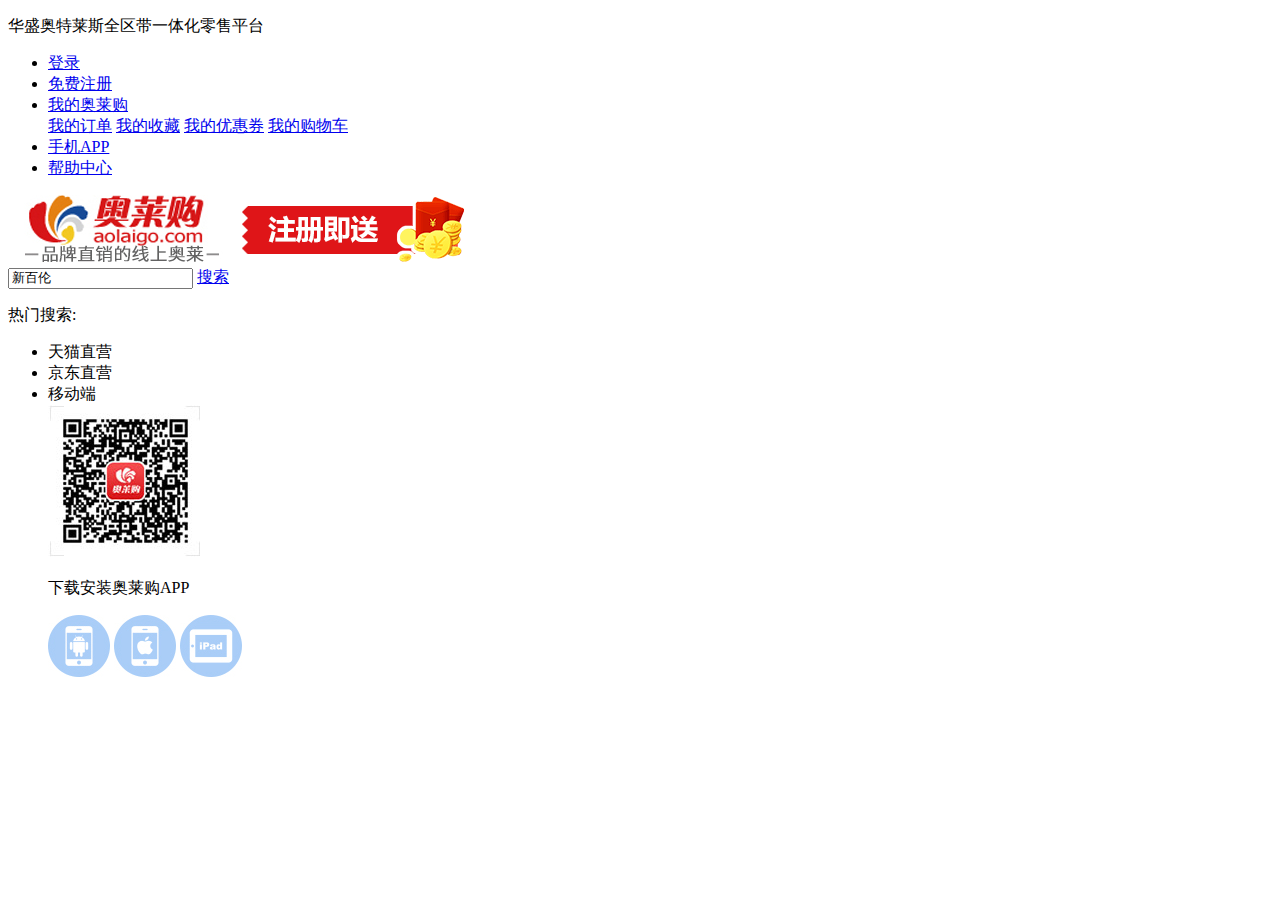
<file: html/head.html>
<!DOCTYPE html>
<html>
	<head>
		<meta charset="UTF-8">
		<title></title>
	</head>
	<body>
		<div class="head_top">
				<div class="wrap">
					<p class="fl">华盛奥特莱斯全区带一体化零售平台</p>
					<ul class="fr">
						<li  class="dl"><a href="login.html">登录</a></li>
						<li class="zhuxiao"><a href="register.html">免费注册</a></li>
						<li class="myalg"><a  href="#">我的奥莱购</a>
							<nav>
								<a href="#">我的订单</a>
								<a href="#">我的收藏</a>
								<a href="#">我的优惠券</a>
								<a href="#">我的购物车</a>
							</nav>
						</li>
						<li><a href="#">手机APP</a></li>
						<li><a href="#" class="">帮助中心</a></li>
					</ul>
				</div>
			</div>
			<div class="head_search">
				<div class="wrap">
					<div class="head_search_banner">
						<a href="#">
						</a>
						
					</div>
					<div class="search">
						<a href="#" class="fl"><img src="../img/alg_logo.jpg"></a>
						<a href="#" class="fl"><img src="../img/logo_active.gif"/></a>
						<div class="fl search_i">
							<div class=" search_inp">
								<input type="text" placeholder="请输入你想要的商品名称" class="fl" name="" id="" value="新百伦" />
								<span class="fl"></span>
								<a href="javascript:;" class="fl">搜索</a>
							</div>
							<div class="search_bot_bor"></div>
							<nav>
								<p class="fl">热门搜索:</p>
							</nav>
						</div>
						<ul class="fr search_r">
							<li>天猫直营</li>
							<li>京东直营</li>
							<li>移动端
								
								<div class="search_r_l">
									<em></em>
									<img class="fl" src="../img/ewm.jpg" alt="" />
									<div class="fl search_r_r">
										<p>下载安装奥莱购APP</p>
										<div class="search_r_ic">
											<a href="#"><img src="../img/appccn1.jpg"/></a>
											<a href="#"><img src="../img/appccn2.jpg"/></a>
											<a href=""><img src="../img/appccn3.jpg"/></a>
										</div>
									</div>
								</div>
							</li>
						</ul>
					</div>
				</div>
			</div>
	</body>
</html>
</file>
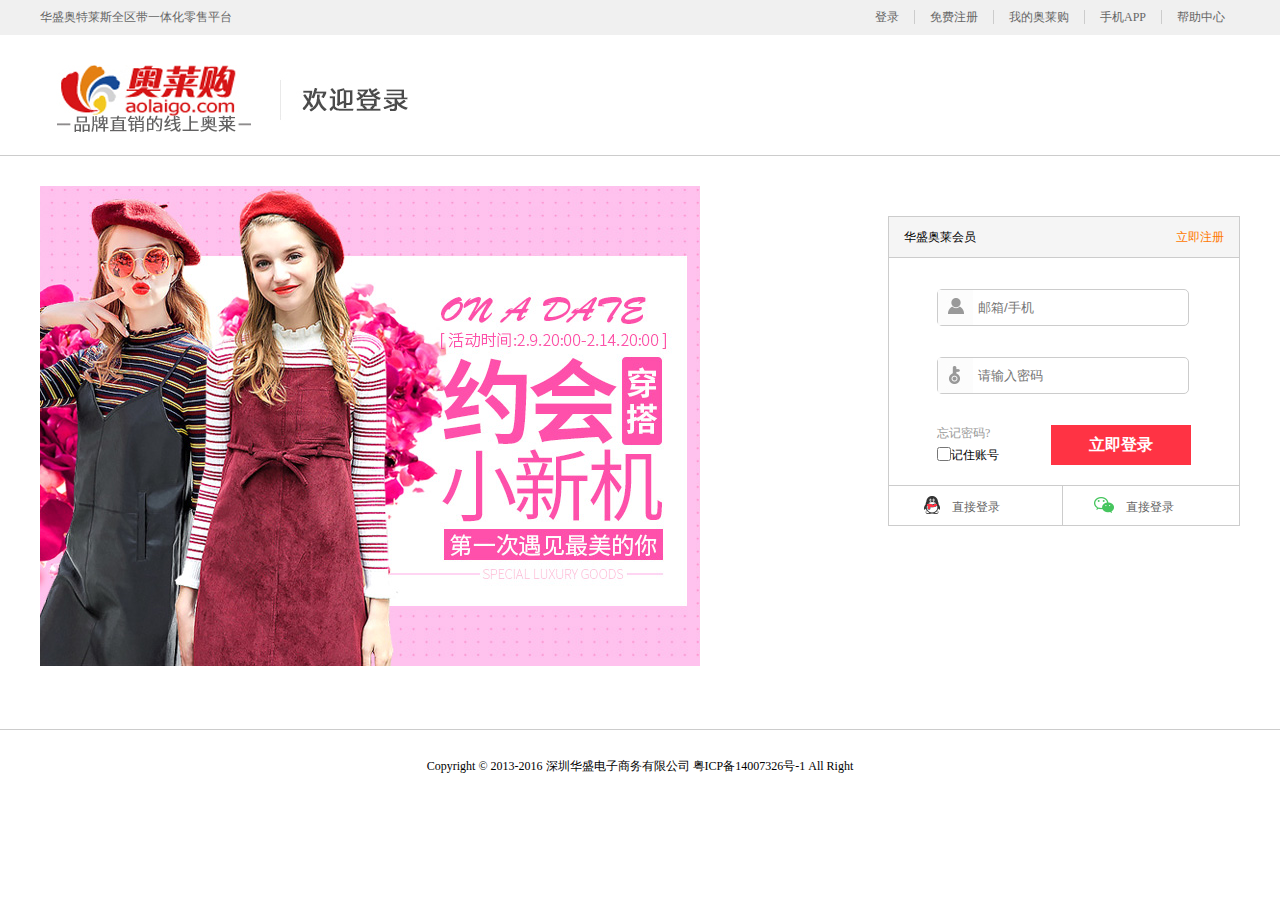
<file: html/login.html>
<!DOCTYPE html>
<html>
	<head>
		<meta charset="UTF-8">
		<title>奥莱购--华盛奥特莱斯官网</title>
		<link rel="icon" href="../img/head.ico" type="image/x-icon">
		<link rel="shortcut icon" href="../img/head.ico" type="image/x-icon">
		<link rel="stylesheet" type="text/css" href="../css/common.css"/>
		<link rel="stylesheet" type="text/css" href="../css/login.css"/>
		<script src="../js/jquery.js" type="text/javascript" charset="utf-8"></script>
		<script src="../js/login.js" type="text/javascript" charset="utf-8"></script>
		<script src="../js/jquery.cookie.js" type="text/javascript" charset="utf-8"></script>
	</head>
	<body>
		<div class="head">
			<div class="head_top">
				<div class="wrap">
					<p class="fl">华盛奥特莱斯全区带一体化零售平台</p>
					<ul class="fr">
						<li><a href="login.html">登录</a></li>
						<li><a href="register.html">免费注册</a></li>
						<li class="myalg"><a  href="#">我的奥莱购</a>
							<nav>
								<a href="#">我的订单</a>
								<a href="#">我的收藏</a>
								<a href="#">我的优惠券</a>
								<a href="#">我的购物车</a>
							</nav>
							
						</li>
						<li><a href="#">手机APP</a></li>
						<li><a href="#" class="">帮助中心</a></li>
					</ul>
				</div>
			</div>
			<div class="head_main">
				<div class="wrap">
					<a href="#"><img src="../img/zhuce/logo.jpg"/></a>
					<a  href="zhuce.html"><img src="../img/zhuce/dl.jpg"/></a>
				</div>
				
			</div>
		</div>
		<div class="main">
			<div class="wrap">
				<div class="banner fl">
					<a href="#"><img src="../img/zhuce/dlbanner.jpg"/></a>
				</div>
				<div class="form fr">
					<div class="form_top ">
						<span class="fl">华盛奥莱会员</span><a class="fr" href="zhuce.html">立即注册</a>
					</div>
					<ul class="form_main">
						<p></p>
						<li class="user">
							<em></em><input type="text" placeholder="邮箱/手机"/>
						</li>
						<p class="use"></p>
						<li class="pwd">
							<em></em><input type="password" placeholder="请输入密码"/>
						</li>
						<p class="mm"></p>
					</ul>
					<div class="form_b">
						<div class="form_b_l fl">
							<a href="#">忘记密码?</a>
							<p><input class="reuser" type="checkbox" /><span>记住账号</span></p>
						</div>
						<div class="from_b_r fr">
							<a id = "btn" href="javascript:;">立即登录</a>
						</div>
					</div>
					<div class="qqwx">
						<div class="qq fl">
							<i></i>
							<a href="#">直接登录</a>
						</div>
						<div class="wx fl">
							<i></i>
							<a href="#">直接登录</a>
						</div>
					</div>
				</div>
			</div>
			
		</div>
		<div class="bottom">
			<p>Copyright © 2013-2016 深圳华盛电子商务有限公司 粤ICP备14007326号-1 All Right</p>
		</div>
	</body>
</html>
</file>
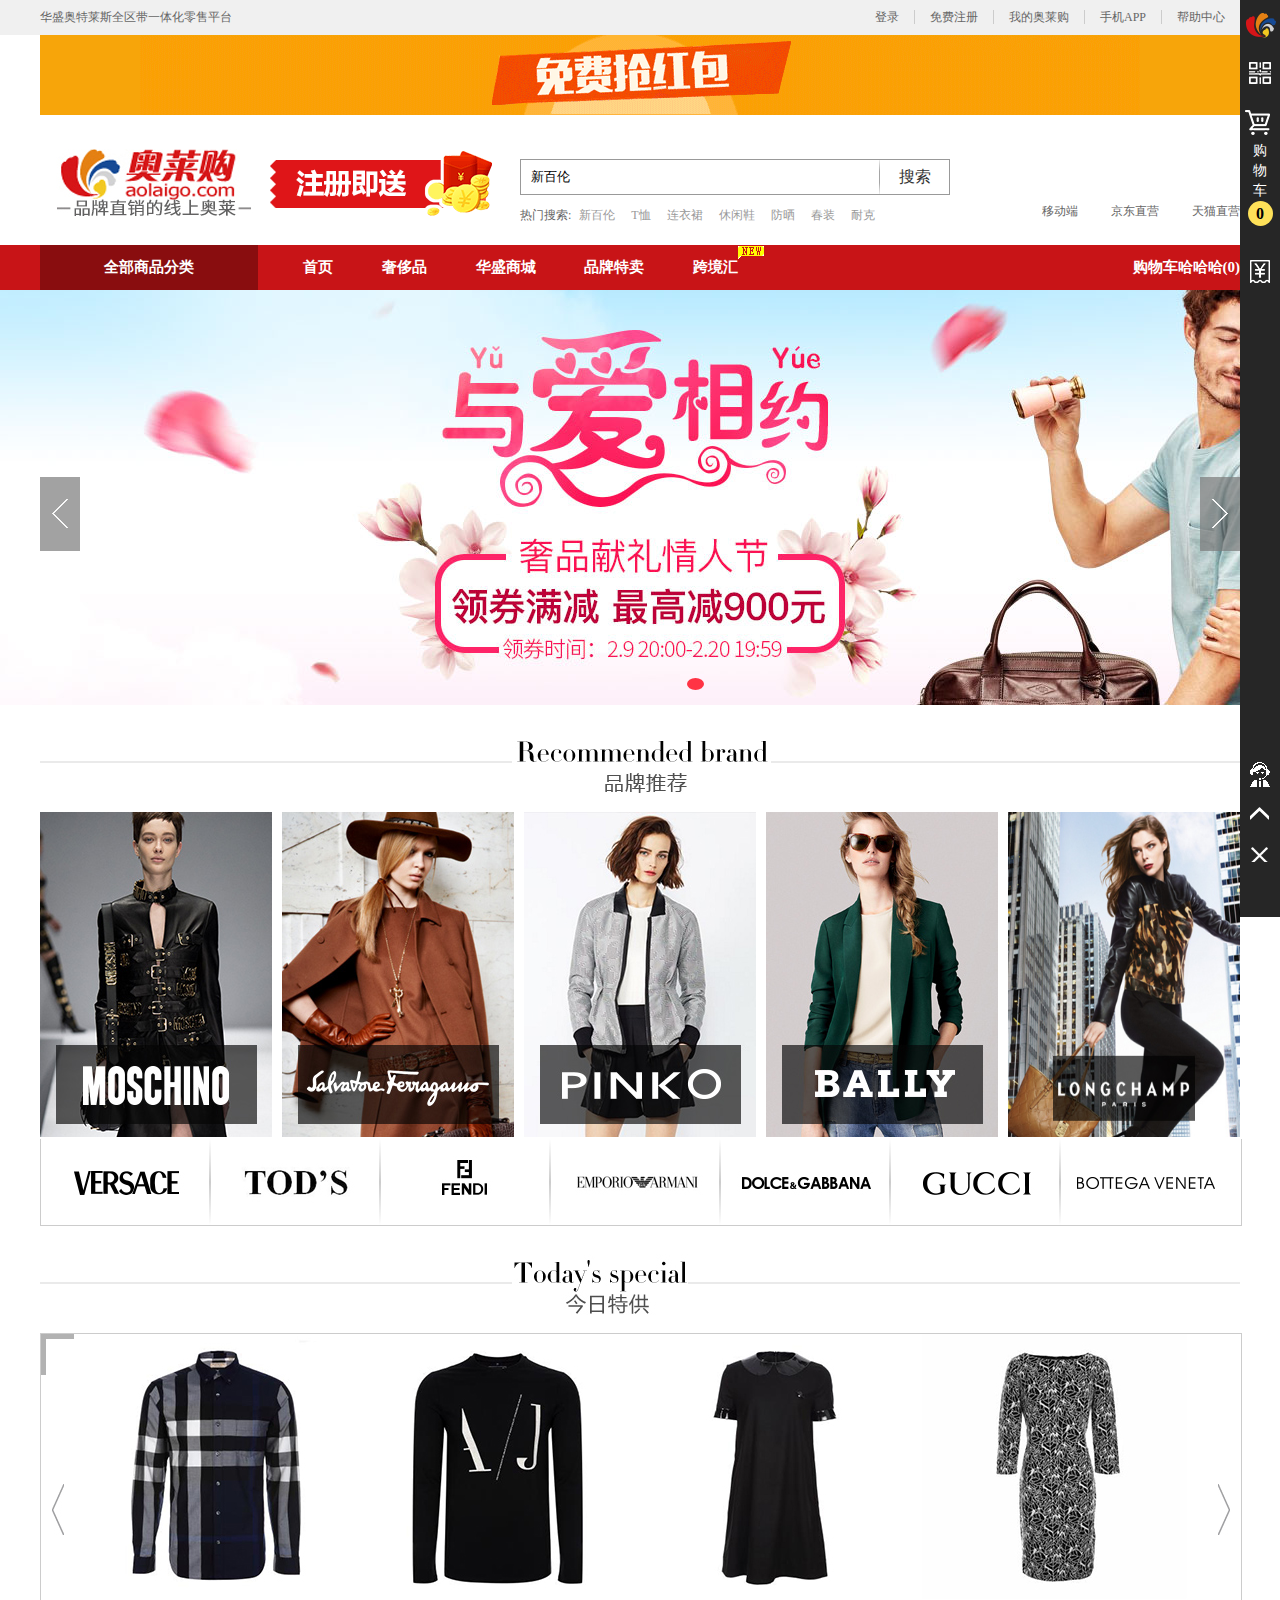
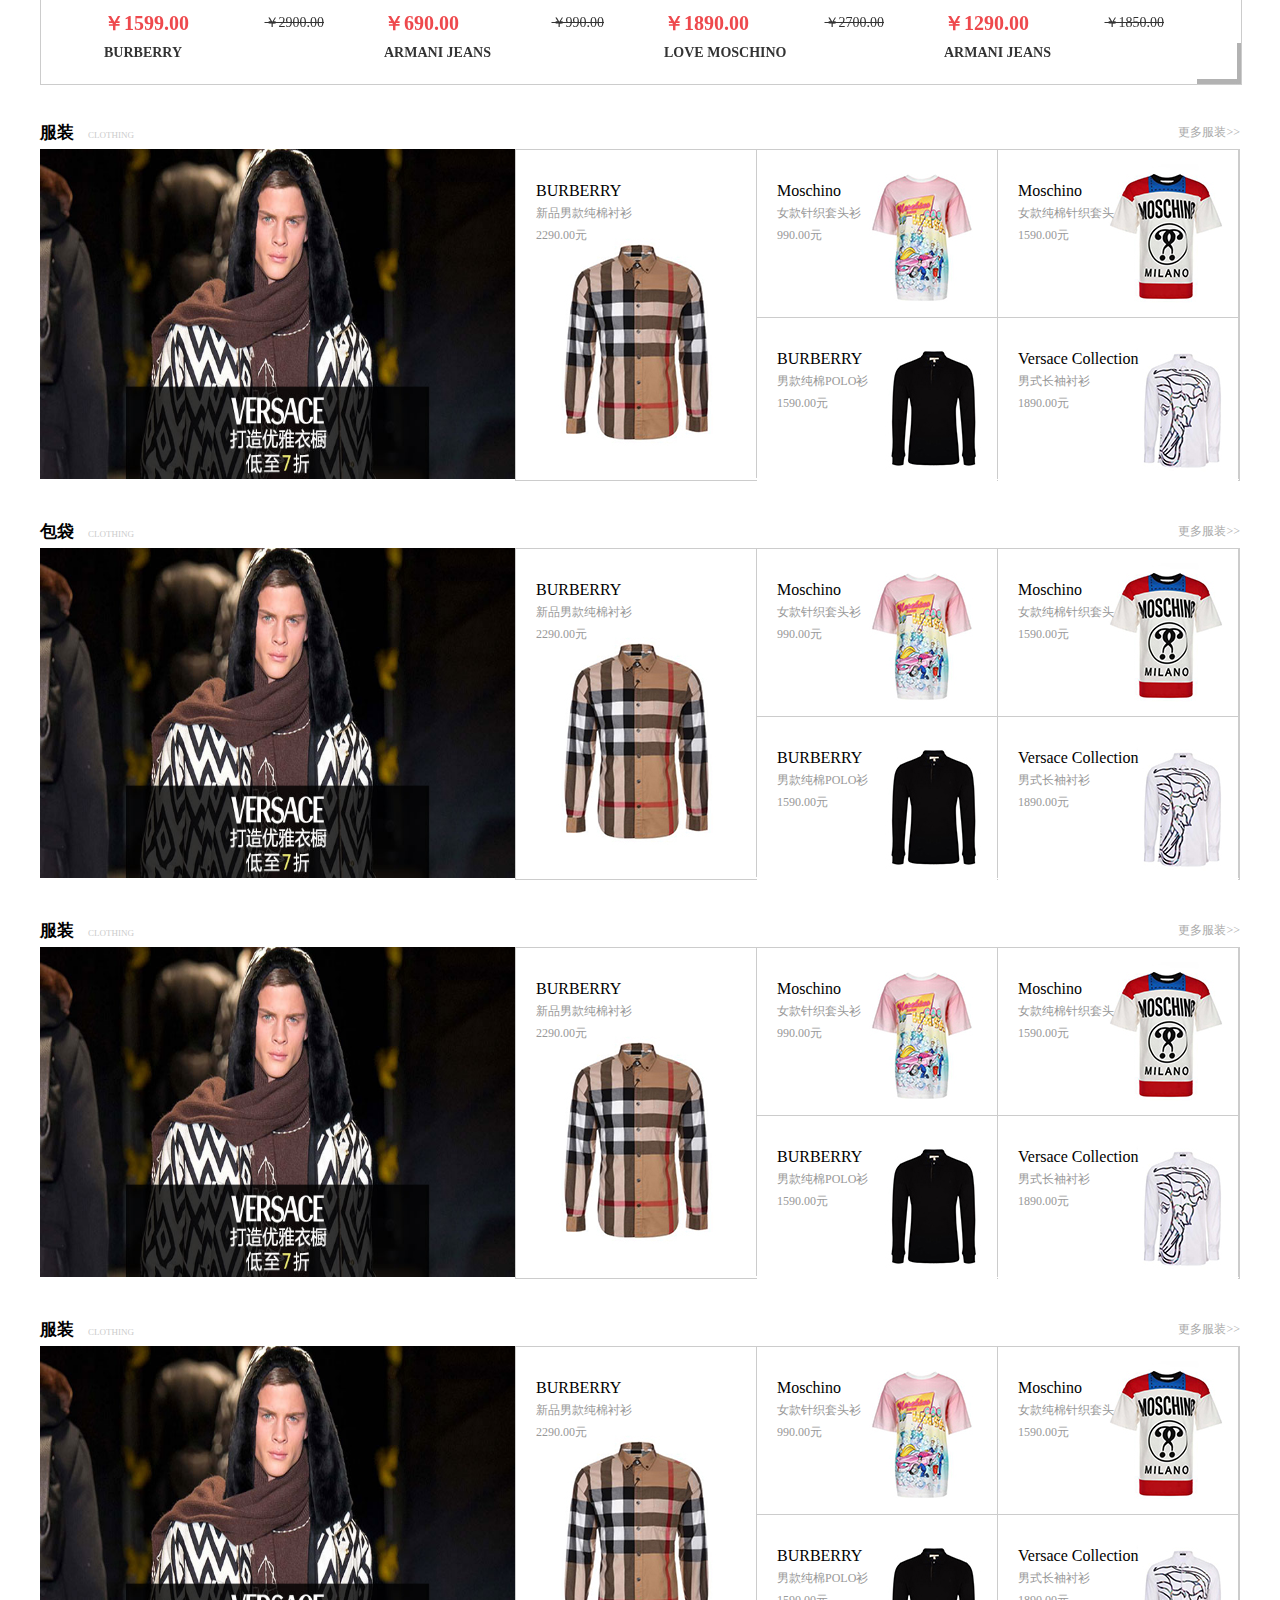
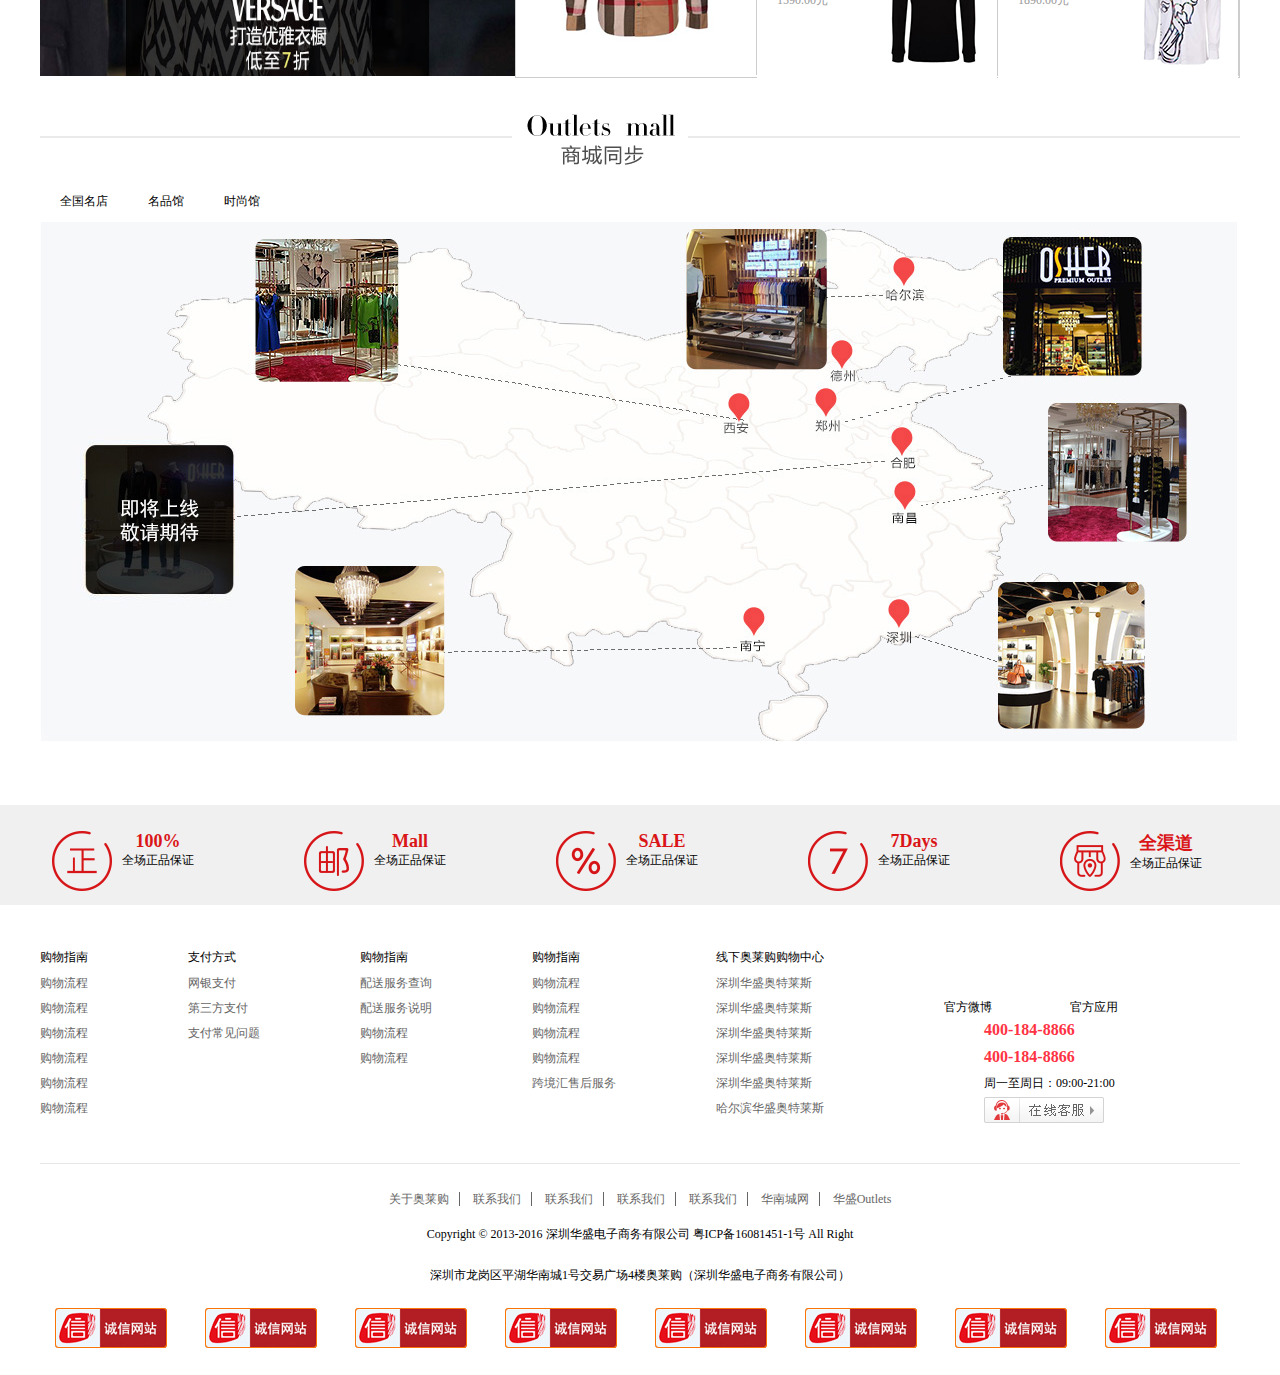
<file: html/luxury.html>
<!DOCTYPE html>
<html>
	<head>
		<meta charset="UTF-8">
		<title>奥莱购--华盛奥特莱斯官网</title>
		<link rel="icon" href="../img/head.ico" type="image/x-icon">
		<link rel="shortcut icon" href="../img/head.ico" type="image/x-icon">
		<link rel="stylesheet" type="text/css" href="../css/luxury.css"/>
		<link rel="stylesheet" type="text/css" href="../css/common.css"/>
		<link rel="stylesheet" type="text/css" href="../css/topbot.css"/>
		<script src="../js/require.js" type="text/javascript" defer async="true" data-main="../js/luxury" charset="utf-8"></script>
		
	</head>
	<body>
		<div class="body fl">
			<div class="head">
			</div>
		<div class="banner">
		</div>
		<div class="main">
			<div class="wrap">
				<div class="brand">
					<div class="main_top fl">
						
						<a class="fl" href="#"><img src="../img/shechipin/brand.jpg"/></a>
						<span></span>
					</div>
					<ul class="brand_img fl">
						<li><a href="#"><img /></a></li>
						<li><a href="#"><img /></a></li>
						<li><a href="#"><img /></a></li>
						<li><a href="#"><img /></a></li>
						<li class="mr0"><a href="#"><img /></a></li>
					</ul>
					<ul class="brand_logo fl">
						<li><p class="fl"><a href="#"></a><a href="#"><img /></a></p><span></span></li>
						<li><p class="fl"><a href="#"></a><a href="#"><img /></a></p><span></span></li>
						<li><p class="fl"><a href="#"></a><a href="#"><img /></a></p><span></span></li>
						<li><p class="fl"><a href="#"></a><a href="#"><img /></a></p><span></span></li>
						<li><p class="fl"><a href="#"></a><a href="#"><img /></a></p><span></span></li>
						<li><p class="fl"><a href="#"></a><a href="#"><img /></a></p><span></span></li>
						<li><p class="fl"><a href="#"></a><a href="#"><img /></a></p></li>
					</ul>
				</div>
				<div class="special">
					<div class="main_top fl">
						<a class="fl" href="#"><img src="../img/shechipin/special.jpg"/></a>
						<span></span>
					</div>
					<div class="special_main fl">
						<div class="left_top"></div>
						<div class="right_bottom"></div>
						<div>
							<a href="javascript:;" class="sp_l"></a>
							<a href="javascript:;" class="sp_r"></a>
						</div>
						<!--<ul class="special_pro">
							<li><a href="#"><img src="../img/shechipin/special1.jpg"/></a>
								<p class="pr1">
									<span class="fl">￥1599</span><del class="fr">￥2900</del>
								</p>
								<p class="pr2">BURBERRY</p>
							</li>
							<li><a href="#"><img src="../img/shechipin/special1.jpg"/></a>
								<p class="pr1">
									<span class="fl">￥1599</span><del class="fr">￥2900</del>
								</p>
								<p class="pr2">BURBERRY</p>
							</li>
							<li><a href="#"><img src="../img/shechipin/special1.jpg"/></a>
								<p class="pr1">
									<span class="fl">￥1599</span><del class="fr">￥2900</del>
								</p>
								<p class="pr2">BURBERRY</p>
							</li>
							<li><a href="#"><img src="../img/shechipin/special1.jpg"/></a>
								<p class="pr1">
									<span class="fl">￥1599</span><del class="fr">￥2900</del>
								</p>
								<p class="pr2">BURBERRY</p>
							</li>
						</ul>-->
					</div>
				</div>
				<div class="clothing">
					<div class="main2_top">
						<a href="#">服装</a>
						<a href="#">CLOTHING</a>
						<a class="fr" href="#">更多服装>></a>
					</div>
					<div class="clothing_pro">
						<div class="prol fl"><a href="#"><img /></a></div>
						<div class="pror fl">
							<div class="pror1 fl">
								<a cla href="#"><img /></a>
								<div class="pror1_box">
									<p></p>
									<p></p>
									<p></p>
								</div>
							</div>
							<div class="pror2 fl">
								<div class="pror2_1">
									<a href="#"><img /></a>
									<div class="pror1_box">
										<p></p>
										<p></p>
										<p></p>
									</div>
								</div>
								<div class="pror2_1">
									<a href="#"><img /></a>
									<div class="pror1_box">
										<p></p>
										<p></p>
										<p></p>
									</div>
								</div>
								
							</div>
							<div class="pror2 fl">
								<div class="pror2_1">
									<a href="#"><img /></a>
									<div class="pror1_box">
										<p></p>
										<p></p>
										<p></p>
									</div>
								</div>
								<div class="pror2_1">
									<a href="#"><img /></a>
									<div class="pror1_box">
										<p></p>
										<p></p>
										<p></p>
									</div>
								</div>
								
							</div>
						</div>
					</div>
				</div>
				<!-- 包袋 -->
				<div class="clothing">
					<div class="main2_top">
						<a href="#">包袋</a>
						<a href="#">CLOTHING</a>
						<a class="fr" href="#">更多服装>></a>
					</div>
					<div class="clothing_pro">
						<div class="prol fl"><a href="#"><img /></a></div>
						<div class="pror fl">
							<div class="pror1 fl">
								<a href="#"><img /></a>
								<div class="pror1_box">
									<p></p>
									<p></p>
									<p></p>
								</div>
							</div>
							<div class="pror2 fl">
								<div class="pror2_1">
									<a href="#"><img/></a>
									<div class="pror1_box">
										<p></p>
										<p></p>
										<p></p>
									</div>
								</div>
								<div class="pror2_1">
									<a href="#"><img /></a>
									<div class="pror1_box">
										<p></p>
										<p></p>
										<p></p>
									</div>
								</div>
								
							</div>
							<div class="pror2 fl">
								<div class="pror2_1">
									<a href="#"><img /></a>
									<div class="pror1_box">
										<p></p>
										<p></p>
										<p></p>
									</div>
								</div>
								<div class="pror2_1">
									<a href="#"><img /></a>
									<div class="pror1_box">
										<p></p>
										<p></p>
										<p></p>
									</div>
								</div>
								
							</div>
						</div>
					</div>
				</div>
				<!--   鞋靴-->
				<div class="clothing">
					<div class="main2_top">
						<a href="#">服装</a>
						<a href="#">CLOTHING</a>
						<a class="fr" href="#">更多服装>></a>
					</div>
					<div class="clothing_pro">
						<div class="prol fl"><a href="#"><img /></a></div>
						<div class="pror fl">
							<div class="pror1 fl">
								<a href="#"><img /></a>
								<div class="pror1_box">
									<p></p>
									<p></p>
									<p></p>
								</div>
							</div>
							<div class="pror2 fl">
								<div class="pror2_1">
									<a href="#"><img /></a>
									<div class="pror1_box">
										<p></p>
										<p></p>
										<p></p>
									</div>
								</div>
								<div class="pror2_1">
									<a href="#"><img /></a>
									<div class="pror1_box">
										<p></p>
										<p></p>
										<p></p>
									</div>
								</div>
								
							</div>
							<div class="pror2 fl">
								<div class="pror2_1">
									<a href="#"><img /></a>
									<div class="pror1_box">
										<p></p>
										<p></p>
										<p></p>
									</div>
								</div>
								<div class="pror2_1">
									<a href="#"><img /></a>
									<div class="pror1_box">
										<p></p>
										<p></p>
										<p></p>
									</div>
								</div>
								
							</div>
						</div>
					</div>
				</div>
				<!--  配饰-->
				<div class="clothing">
					<div class="main2_top">
						<a href="#">服装</a>
						<a href="#">CLOTHING</a>
						<a class="fr" href="#">更多服装>></a>
					</div>
					<div class="clothing_pro">
						<div class="prol fl"><a href="#"><img/></a></div>
						<div class="pror fl">
							<div class="pror1 fl">
								<a href="#"><img /></a>
								<div class="pror1_box">
									<p></p>
									<p></p>
									<p></p>
								</div>
							</div>
							<div class="pror2 fl">
								<div class="pror2_1">
									<a href="#"><img /></a>
									<div class="pror1_box">
										<p></p>
										<p></p>
										<p></p>
									</div>
								</div>
								<div class="pror2_1">
									<a href="#"><img /></a>
									<div class="pror1_box">
										<p></p>
										<p></p>
										<p></p>
									</div>
								</div>
								
							</div>
							<div class="pror2 fl">
								<div class="pror2_1">
									<a href="#"><img /></a>
									<div class="pror1_box">
										<p></p>
										<p></p>
										<p></p>
									</div>
								</div>
								<div class="pror2_1">
									<a href="#"><img /></a>
									<div class="pror1_box">
										<p></p>
										<p></p>
										<p></p>
									</div>
								</div>
								
							</div>
						</div>
					</div>
				</div>
			
				<div class="outmall">
					<div class="main_top fl">
						
						<a class="fl" href="#"><img src="../img/shechipin/mall.jpg"/></a>
						<span></span>
					</div>
					<p class="m_fen fl">
						<a href="#">全国名店<em></em></a>
						<a href="#">名品馆<em></em></a>
						<a href="#">时尚馆<em></em></a>
					</p>
					<div class="m_fen_img fl">
						<div class="fen_img1"><a href="#"><img src="../img/shechipin/fen1.jpg"/></a></div>
						<div class="fen_img1">
							<a class="fenbg" href="#"><img src="../img/shechipin/fen2.jpg"/></a>
							<div class="fen2_1 fl">
								<h2>名门各店</h2>
								<dl>
									<dt>深圳名品馆</dt>
									<dd>深圳市龙岗区平湖华南城1号广场西四门</dd>
									<dd>深圳名品馆电话：0755-89338655</dd>
								</dl>
								<dl>
									<dt>深圳名品馆</dt>
									<dd>深圳市龙岗区平湖华南城1号广场西四门</dd>
									<dd>深圳名品馆电话：0755-89338655</dd>
								</dl>
								<dl>
									<dt>深圳名品馆</dt>
									<dd>深圳市龙岗区平湖华南城1号广场西四门</dd>
									<dd>深圳名品馆电话：0755-89338655</dd>
								</dl>
								<dl>
									<dt>深圳名品馆</dt>
									<dd>深圳市龙岗区平湖华南城1号广场西四门</dd>
									<dd>深圳名品馆电话：0755-89338655</dd>
								</dl>
								<dl>
									<dt>深圳名品馆</dt>
									<dd>深圳市龙岗区平湖华南城1号广场西四门</dd>
									<dd>深圳名品馆电话：0755-89338655</dd>
								</dl>
							</div>
							<div class="fen2_2 fl">
								<ul>
									<li><a href="#"><img src="../img/shechipin/fen2_1.jpg"/></a></li>
									<li><a href="#"><img src="../img/shechipin/fen2_2.jpg"/></a></li>
									<li><a href="#"><img src="../img/shechipin/fen2_3.jpg"/></a></li>
									<li><a href="#"><img src="../img/shechipin/fen2_4.jpg"/></a></li>
								</ul>
							</div>
						</div>
						<div class="fen_img1"><a class="fenbg" href="#"><img src="../img/shechipin/fen3.jpg" /></a>
							<div class="fen2_1 fl">
								<h2>名门各店</h2>
								<dl>
									<dt>深圳名品馆</dt>
									<dd>深圳市龙岗区平湖华南城1号广场西四门</dd>
									<dd>深圳名品馆电话：0755-89338655</dd>
								</dl>
								<dl>
									<dt>深圳名品馆</dt>
									<dd>深圳市龙岗区平湖华南城1号广场西四门</dd>
									<dd>深圳名品馆电话：0755-89338655</dd>
								</dl>
								<dl>
									<dt>深圳名品馆</dt>
									<dd>深圳市龙岗区平湖华南城1号广场西四门</dd>
									<dd>深圳名品馆电话：0755-89338655</dd>
								</dl>
								<dl>
									<dt>深圳名品馆</dt>
									<dd>深圳市龙岗区平湖华南城1号广场西四门</dd>
									<dd>深圳名品馆电话：0755-89338655</dd>
								</dl>
								<dl>
									<dt>深圳名品馆</dt>
									<dd>深圳市龙岗区平湖华南城1号广场西四门</dd>
									<dd>深圳名品馆电话：0755-89338655</dd>
								</dl>
							</div>
							<div class="fen2_2 fl">
								<ul>
									<li><a href="#"><img src="../img/shechipin/fen2_1.jpg"/></a></li>
									<li><a href="#"><img src="../img/shechipin/fen2_2.jpg"/></a></li>
									<li><a href="#"><img src="../img/shechipin/fen2_3.jpg"/></a></li>
									<li><a href="#"><img src="../img/shechipin/fen2_4.jpg"/></a></li>
								</ul>
							</div>
						</div>
					</div>
				</div>
			</div>
		</div>
		<div class="bott">
			
		</div>
		
	</body>
</html>
</file>
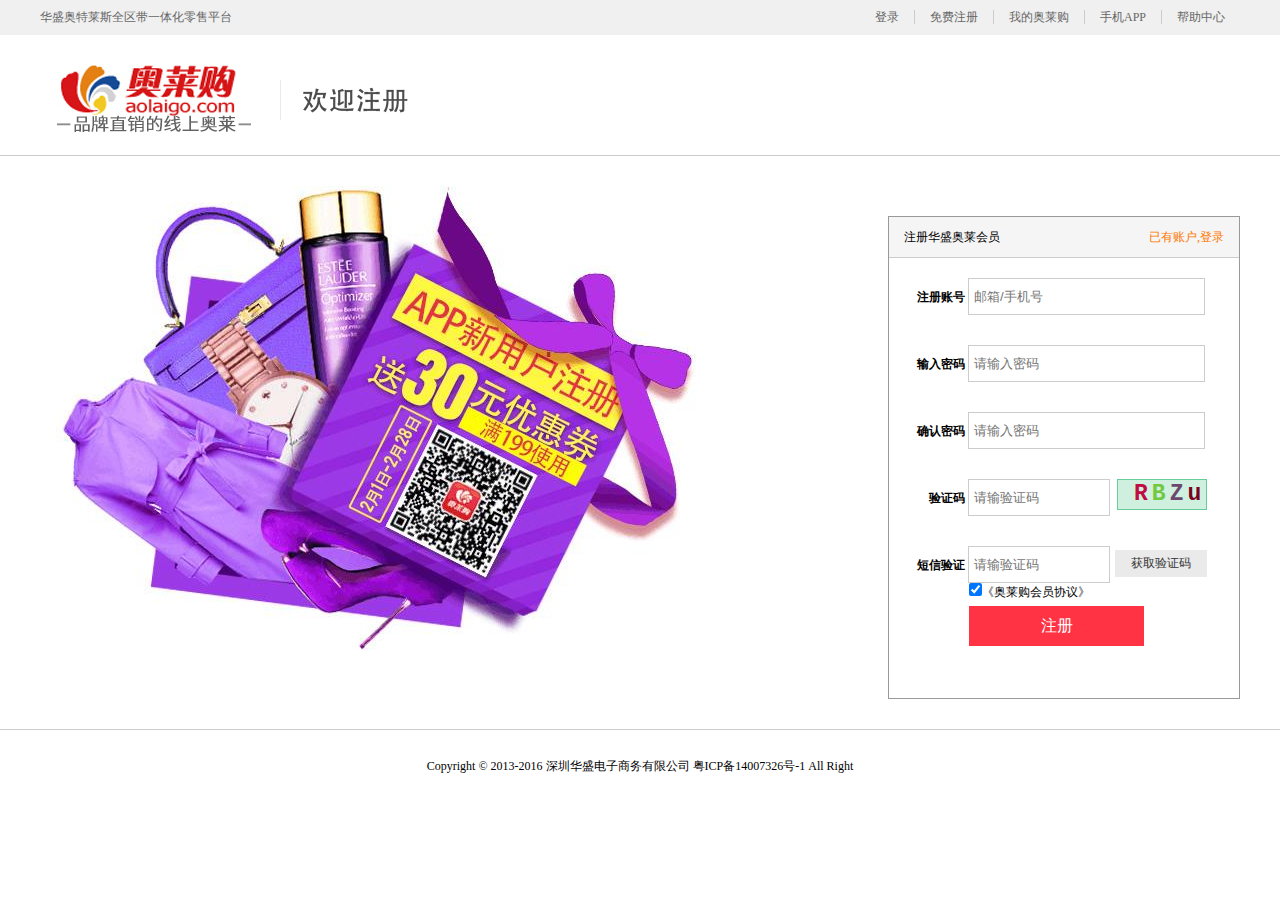
<file: html/register.html>
<!DOCTYPE html>
<html>
	<head>
		<meta charset="UTF-8">
		<title>奥莱购--华盛奥特莱斯官网</title>
		<link rel="stylesheet" type="text/css" href="../css/common.css"/>
		<link rel="stylesheet" type="text/css" href="../css/register.css"/>
	<link rel="icon" href="../img/head.ico" type="image/x-icon">
		<link rel="shortcut icon" href="../img/head.ico" type="image/x-icon">
		<link rel="stylesheet" type="text/css" href="../css/jquery.idcode.css"/>
		<script src="../js/jquery.js" type="text/javascript" charset="utf-8"></script>
		<script src="../js/register.js" type="text/javascript" charset="utf-8"></script>
		<script src="../js/jquery.idcode.js" type="text/javascript" charset="utf-8"></script>
		<script src="../js/jquery.cookie.js" type="text/javascript" charset="utf-8"></script>
	</head>
	<body>
		<div class="head">
			<div class="head_top">
				<div class="wrap">
					<p class="fl">华盛奥特莱斯全区带一体化零售平台</p>
					<ul class="fr">
						<li><a href="login.html">登录</a></li>
						<li><a href="register.html">免费注册</a></li>
						<li class="myalg"><a  href="#">我的奥莱购</a>
							<nav>
								<a href="#">我的订单</a>
								<a href="#">我的收藏</a>
								<a href="#">我的优惠券</a>
								<a href="#">我的购物车</a>
							</nav>
							
						</li>
						<li><a href="#">手机APP</a></li>
						<li><a href="#" class="">帮助中心</a></li>
					</ul>
				</div>
			</div>
			<div class="head_main">
				<div class="wrap">
					<a href="#"><img src="../img/zhuce/logo.jpg"/></a>
					<a  href="zhuce.html"><img src="../img/zhuce/zc.jpg"/></a>
				</div>
				
			</div>
		</div>
		<div class="main">
			<div class="wrap">
				<div class="banner fl">
					<a href="#"><img src="../img/zhuce/zcbanner.jpg"/></a>
				</div>
				<div class="form fr">
					<div class="form_top">
						<span class="fl">注册华盛奥莱会员</span>
						<a href="denglu.html" class="fr">已有账户,登录</a>
					</div>
					<div class="form_inp">
						<div class="zhanghao ">
							注册账号<input type="text" placeholder="邮箱/手机号"/>
						</div>
						<div class="zh"></div>
						<div class="mima">
							输入密码<input type="password" placeholder="请输入密码"/>
						</div>
						<div class="mm"></div>
						<div class="mima1">
							确认密码<input type="password" placeholder="请输入密码"/>
						</div>
						<div class="mm1"></div>
						<div class="yzm">
							验证码<input type="text" placeholder="请输验证码" id ="Txtidcode" class ="txtVerification">
							<span id="idcode"></span>
						</div>
						<div class="yzm1"></div>
						<div class="message">
							短信验证<input type="text" placeholder="请输验证码"/>
							<a href="javascript:;" class="fr" id="butn">获取验证码</a>
						</div>
						<p class="xieyi"><input type="checkbox" checked="checked"/>《奥莱购会员协议》</p>
						<p class="btn"><a href="javascript:;" id="btn">注册</a></p>
					</div>
					
				</div>
			</div>
		</div>
		<div class="bottom">
			<p>Copyright © 2013-2016 深圳华盛电子商务有限公司 粤ICP备14007326号-1 All Right</p>
		</div>
	</body>
</html>
</file>
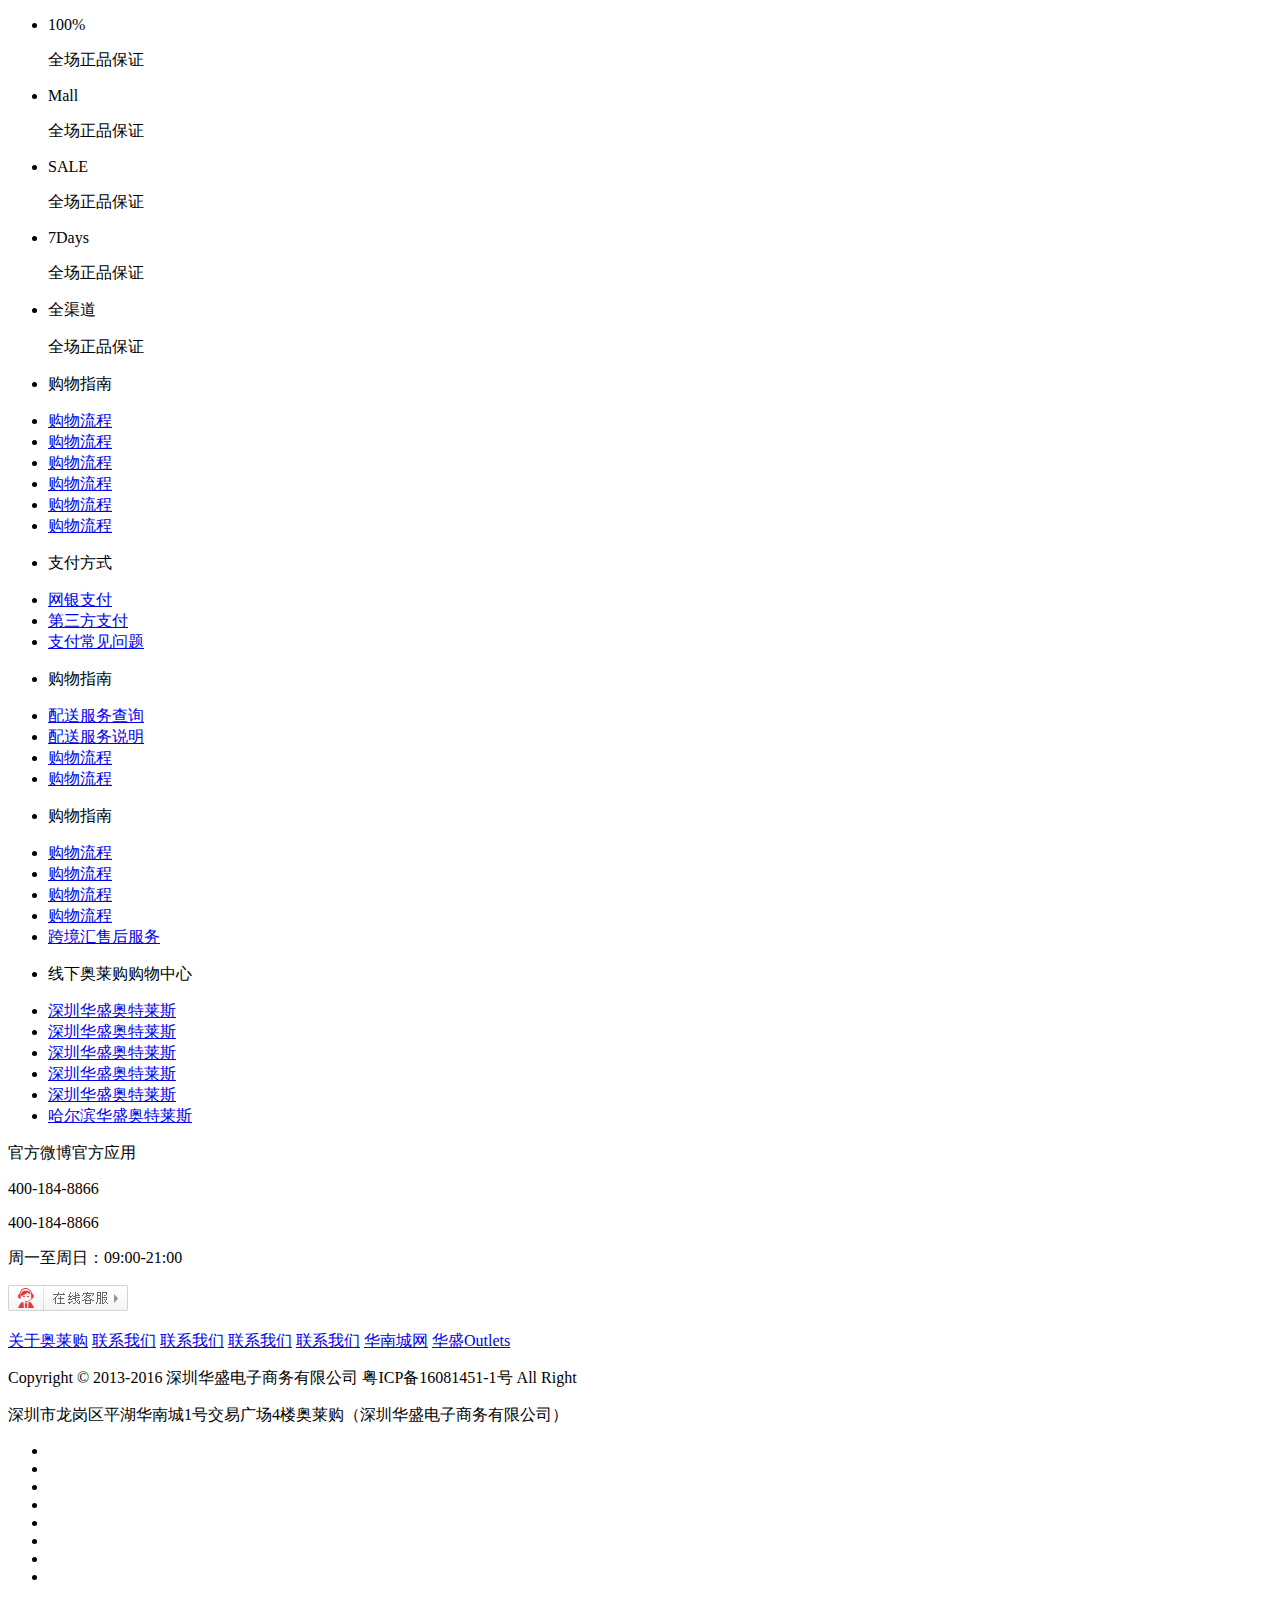
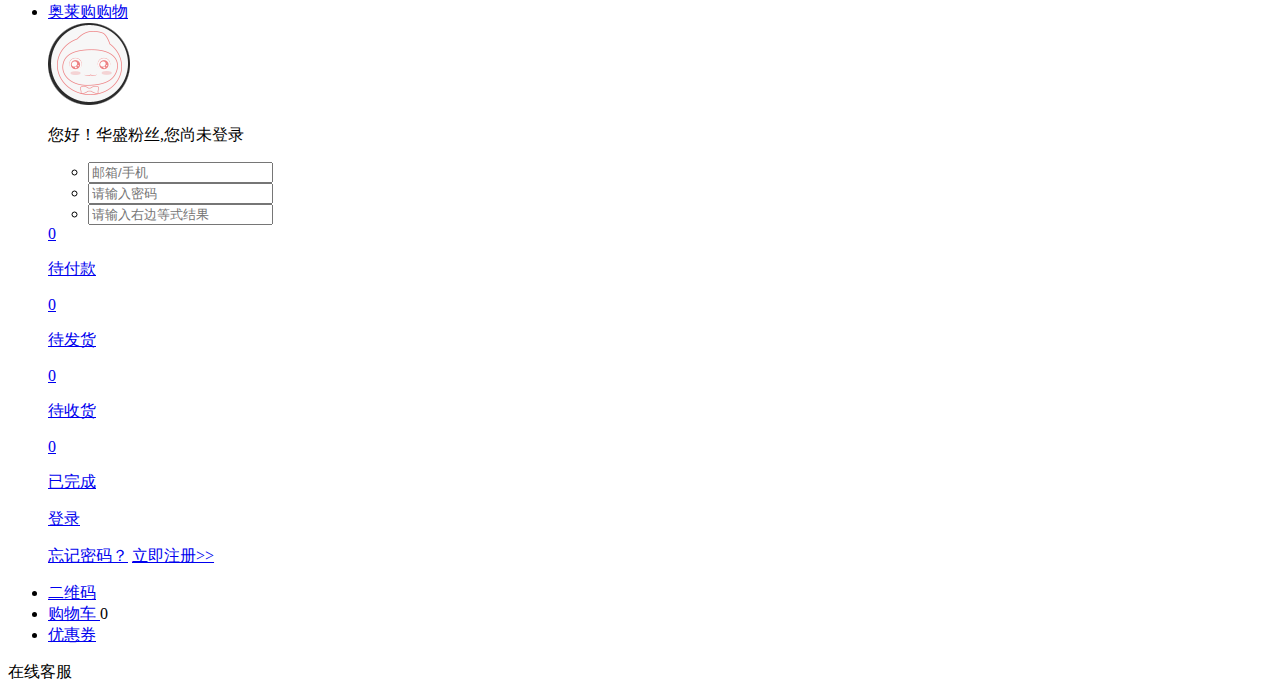
<file: html/waylistbottom.html>
<!DOCTYPE html>
<html>
	<head>
		<meta charset="UTF-8">
		<title></title>
	</head>
	<body>
		<div class="way">
			<ul class="wrap">
				<li>
					<em></em>
					<div>
						<p>100%</p>
					<p>全场正品保证</p>
					</div>
					
				</li>
				<li>
					<em></em>
					<div>
						<p>Mall</p>
						<p>全场正品保证</p>
					</div>
				</li>
				<li>
					<em></em>
					<div>
						<p>SALE</p>
						<p>全场正品保证</p>
					</div>
				</li>
				<li>
					<em></em>
					<div>
						<p>7Days</p>
						<p>全场正品保证</p>
					</div>
				</li>
				<li>
					<em></em>
					<div>
						<p>全渠道</p>
						<p>全场正品保证</p>
					</div>
				</li>
			</ul>	
		</div>
	
		<div class="list">
			<div class="wrap">
				<ul>
					<li><p>购物指南</p></li>
					<li><a href="#">购物流程</a></li>
					<li><a href="#">购物流程</a></li>
					<li><a href="#">购物流程</a></li>
					<li><a href="#">购物流程</a></li>
					<li><a href="#">购物流程</a></li>
					<li><a href="#">购物流程</a></li>
				</ul>
				<ul>
					<li><p>支付方式</p></li>
					<li><a href="#">网银支付</a></li>
					<li><a href="#">第三方支付</a></li>
					<li><a href="#">支付常见问题</a></li>
				</ul>
				<ul>
					<li><p>购物指南</p></li>
					<li><a href="#">配送服务查询</a></li>
					<li><a href="#">配送服务说明</a></li>
					<li><a href="#">购物流程</a></li>
					<li><a href="#">购物流程</a></li>
				</ul>
				<ul>
					<li><p>购物指南</p></li>
					<li><a href="#">购物流程</a></li>
					<li><a href="#">购物流程</a></li>
					<li><a href="#">购物流程</a></li>
					<li><a href="#">购物流程</a></li>
					<li><a href="#">跨境汇售后服务</a></li>
				</ul>
				<ul class="mr0">
					<li><p>线下奥莱购购物中心</p></li>
					<li><a href="#">深圳华盛奥特莱斯</a></li>
					<li><a href="#">深圳华盛奥特莱斯</a></li>
					<li><a href="#">深圳华盛奥特莱斯</a></li>
					<li><a href="#">深圳华盛奥特莱斯</a></li>
					<li><a href="#">深圳华盛奥特莱斯</a></li>
					<li><a href="#">哈尔滨华盛奥特莱斯</a></li>
				</ul>
				<div class="list_r fl">
					<div><span>官方微博</span><span class="mr0">官方应用</span></div>
					<p class="tel">400-184-8866</p>
					<p class="tel">400-184-8866</p>
					<p class="time">周一至周日：09:00-21:00</p>
					<p ><a href="#"><img src="../img/kefu.png"/></a></p>
				</div>
			</div>
			
		</div>
		<div class="footer">
			<nav>
				<a href="#">关于奥莱购</a>
				<a href="#">联系我们</a>
				<a href="#">联系我们</a>
				<a href="#">联系我们</a>
				<a href="#">联系我们</a>
				<a href="#">华南城网</a>
				<a class="br0" href="#">华盛Outlets</a>
			</nav>
			<p>Copyright © 2013-2016 深圳华盛电子商务有限公司 粤ICP备16081451-1号 All Right</p>
			<p>深圳市龙岗区平湖华南城1号交易广场4楼奥莱购（深圳华盛电子商务有限公司）</p>
			<ul class="link_b wrap">
				<li><a href="#"></a></li>
				<li><a href="#"></a></li>
				<li><a href="#"></a></li>
				<li><a href="#"></a></li>
				<li><a href="#"></a></li>
				<li><a href="#"></a></li>
				<li><a href="#"></a></li>
				<li><a href="#"></a></li>
			</ul>
		</div>
		
		<div class="right_side fl">
			<ul>
				<li class="denglu">
					<a href="javascript:;">
						<i class="r_btn"></i>
						<div class="box_l">
							奥莱购购物
							<em></em>
						</div>
					</a>
					<div class="denglu_right box_r">
						<div><img src="../img/denglu_right.png" alt="" /></div>
						<p class="denglu_p">您好！华盛粉丝,您尚未登录</p>
							<ul class="boxr_w">
							<li class="yonghu">
								<span></span>
								<input type="text" placeholder="邮箱/手机" />
							</li>
							<li class="pwd">
								<span></span>
								<input type="password" placeholder="请输入密码" />
							</li>
							<li class="yanzheng">
								<input type="text" placeholder="请输入右边等式结果"/>
								<a class="yznum" href="javascript:;"></a>
							</li>
						</ul>
						<div class="boxr_y">
							<div><a href="#">
								<span>0</span>
								<p>待付款</p>
							</a></div>
							<div><a href="#">
								<span>0</span>
								<p>待发货</p>
							</a></div>
							<div><a href="#">
								<span>0</span>
								<p>待收货</p>
							</a></div>
							<div><a href="#">
								<span>0</span>
								<p>已完成</p>
							</a></div>
						
						</div>
						
						<p class="btn_dl"><a id="btn" href="javascript:;">登录</a></p>
						<p class="tishi"></p>
						<p class="btn_bot">
							<a class="fl" href="javascript:;">忘记密码？</a>
							<a class="fr" href="zhuce.html">立即注册>></a>
						</p>
					</div>
					
				</li>
				<li class="QR-code">
					<a href="javascript:;">
						<i class="r_btn"></i>
						<div class=" box_l">
							二维码
							<em></em>
						</div>
					</a>
					<div class="code_right box_r"></div>
				</li>
				<li class="gouwuche">
					<a href="javascript:;">
						<div>
							<i></i>
							<a href="cart.html" class="gouwuche_text">
								购物车
							</a>
							<span class="buy">0</span>
							
						</div>
					</a>
				</li>
				<li class="youhui">
					<a href="javascript:;">
						<i></i>
						<div class="box_l">
							优惠券
							<em></em>
						</div>
					</a>
				</li>
			</ul>
			<div class="kefu">
				<a href="javascript:;">
					<i class="kefu1"></i>
					
				</a>
				<div class="box_l">
					在线客服
						<em></em>
				</div>
				<a class="returntop" href="javascript:;">
					<i class="totop"></i>
				</a>
				<a class="closeside" href="javascript:;">
					<i class="close"></i>
				</a>
			</div>
			
		</div>
	</body>
</html>
</file>
<file: css/index.css>
body,html {
	width: 100%;
}




/*----------------------------banner----------------------*/
.banner{
	height: 635px;
}
.sidebar .sidebar_onenav{
	display: block;
}
.banner_img .wrap .leftbtn{
	left: 218px;
}
.cart_pro_b1{
	width: 378px;
	min-height: 132px;
	display: none;
}
.cart_pro_b11{
	width: 378px;
	min-height: 80px;
}
.cart_pro_mess{
	height: 80px;
	width: 378px;
	line-height: 20px;
	background: #fff;
	border-bottom: 1px dashed #ccc;
}
.cart_pro_mess .cart_name1 img{
		float: left;
	margin-top: 5px;
	width: 60px;
	height: 60px;
}
.cart_pro_mess .cart_name1 .cart_name1_text{
	margin-left: 3px;
	color: #333;
	font-size: 12px;
	width: 180px;
}
.cart_pro_mess .cart_name1 .cart_name1_text a{
	color: #333;
	font-size: 12px;
}
.cart_pro_mess .cart_name1 .cart_name1_text a span{
	width: 60px;
	height: 20px;
	float: left;
	margin-top: 0;
	margin-right: 5px;
	background: url(../img/xiangqing1/men-bg.png) -324px -828px;
}
.cart_pro_mess .cart_name1 .cart_name1_text p{
	margin-top: 10px;
	color: #999;
}
.cart_operate1{
	width: 90px;
	height: 80px;
	margin-left: 20px;
	font-size: 12px;
}
.cart_operate1 p:first-child span{
	color: #ff5a44;
	margin-right: 3px;
}
.cart_operate1 p:first-child {
	color: #9999bc;
	margin-left: 3px;
}
.cart_operate1 p:nth-child(2){
	color: #ff7900;
	font-size: 12px;
	
}
.cart_operate1 .cart_remove{
	font-size: 12px;
	color: #4da0ff;
	float: right;
	margin-right: 20px;
}
.cart_pro_price{
	background: #f5f5f5;
	height: 50px;
	width: 378px;
	border-top: 1px solid #ccc;
	font-size: 12px;
}
.cart_pro_price p:first-child{
	margin-left: 30px;
	
}
.cart_pro_price p:first-child span{
	margin: 0 2px;
	color: #fc7762;
}
.cart_pro_price p:nth-child(2){
	margin-left: 30px;
	width: 130px;
	
}
.cart_pro_price p:nth-child(2) span{
	color: #c91518;

	font-size: 14px;
	font-weight: 600;
}
.cart_pro_price a{
	width: 80px;
	height: 30px;
	float: left;
	background: #c81518;
	text-align: center;
	line-height: 30px;
	margin-top: 10px;
	color: #fff;
	font-weight: bold;
}




/*----------------------------main------------------------------*/

.main {
	height: 4813px;
	width: 100%;
}
.main_headimg{
	padding: 30px 0 18px 0;
	text-align: center;
}
.main_headimg p{
	color: #999;
	font-size: 12px;
}
/*-----------------sale-------------------------*/
.sale_pro{
	width: 1194px;
	height: 459px;
	border: 1px solid #eaeaea;
}
.sale_pro li{
	height: 459px;
	float: left;
	width: 238px;
	border-right: 1px solid #eaeaea;
}
.sale_pro li p {
	width: 238px;
	height: 60px;
	text-align: center;
	line-height: 60px;
}

.sale_pro li p a{
	color: #333;
}
.sale_pro li .sale_in{
	width: 216px;
	height: 69px;
	padding:0 11px;
	
}
.sale_pro li div del{
	font-size: 12px;
	color: #999;
	line-height: 30px;
}
.sale_pro li div span{
	font-size: 24px;
	color: #ee494d;
	float: right;
	font-weight: bold;
}
/*-----------------new-------------------------*/
.new_pro{
	width: 100%;
	height: 360px;
}
.new_pro li{
	float: left;
	margin-right: 10px;
	position: relative;
}
.new_pro_icon{
	position: absolute;
	z-index: 2;
	left: 25px;
	bottom: 18px;
}
.new_pro .mark{
	position: absolute;
	left: -232px;
	display: none;
	top:0;
	background: rgba(0,0,0,0.3);
	width: 232px;
	height: 205px;
	z-index: 3;
	padding-top: 155px;
	text-align: center;
}
.new_pro .mark p{
	color: #fff;
	line-height: 26px;
	font-size: 16px;
	font-weight: 600;
}
.new_bottom{
	margin-top: 32px;
}
/*-----------------luxury-------------------------*/
.luxury_pro{
	width:1195px;
	height: 615px;
	border: 1px solid #999;
	overflow: hidden;
}
.luxury_pro img{
	float: left;}
.luxury_pro div{
	height: 615px;
	border-right:1px solid #999 ;
	overflow: hidden;
}
.luxury2,.luxury_3,.luxury_4{
	
}
.luxury_2 img,.luxury_3 img,.luxury_4 img{
	transition: all 0.5s;
}
.luxury_2 img:hover,.luxury_3 img:hover,.luxury_4 img:hover{
	transform: translate(5px,0);
}
.luxury_2 li,.luxury_3 li,.luxury_4  li{float: left;overflow: hidden;}
.luxury_2  li:last-child{border-top:1px solid #999;}
.luxury_2{
width: 254px;
}
.luxury_3 li:nth-child(2) {
	border-bottom:1px solid #999 ;
	border-top:1px solid #999 ;
}
.luxury_4 li:nth-child(2) {
	border-bottom:1px solid #999 ;
	border-top:1px solid #999 ;
}
.luxury_3,.luxury_4{
	width: 221px;
}
.luxury_bottom{
	margin-top: 32px;

}
/*--------------mall--------------------*/
.mall_fen{
	width: 100%;
	height: 28px;
	
}
.mall_fen span{
	float: right;
	color: #666;
	font-size: 12px;
	height: 23px;
	width: 81px;
	text-align: center;
	line-height: 23px;
}
.mall{
	height: 950px;
	width: 100%;
}
.mall_pro{
	width: 1195px;
	height: 704px;
	border: 1px solid #999;
	position: relative;
	
}
.mall_pro_l{
	width: 259px;
	height: 605px;
}
.mall_pro_l2{
	height: 155px;
	width: 234px;
	padding: 15px 0 0 25px;
	background: #f6f6f6;
}
.mall_pro_l2 li{
	float: left;
	width: 50px;
	height: 25px;
	margin: 10px 0 0 10px;
	padding-left: 30px;
	font-size: 12px;
}
.mall_pro_l a{
	color: #666;
}
.mall_pro_l a:hover{color: #FF0000;}
.mall_pro_pinpai{
	padding: 23px  40px 0;
	background: #fafafa;
	height: 124px;
}
.mall_pro_pinpai a{
	float: left;
	color: #999999;
	font-size: 12px;
	line-height: 18px;
	margin-right: 15px;
	
}
.mall_main,.mall_main1{
	position: absolute;
	left: 259px;
	top: 0;
	overflow: hidden;
}

.mall_main1 li{
	width: 233px;
	height: 301px;
	float: left;
	border-right: 1px solid #999;
	border-bottom: 1px solid #999;
	overflow: hidden;
}
.mall_main1 li img{float: left;}
.mall_main1 li:nth-of-type(4n){
	border-right: none;
	
}
.mall_main1 li:nth-child(5),.mall_main1 li:nth-child(6),.mall_main1 li:nth-child(7),.mall_main1 li:nth-child(8){
	border-bottom:none;
}
.mall_main1{
	display: none;
}
.mall_main1b{
	width: 189px;
	height: 69px;
	padding:0 22px;
	
}
.mall_main1b p{
	color: #333;
	font-size: 12px;
	line-height: 35px;
	text-align: left;
}

.mall_main1b span{
	float: left;
	font-size: 18px;
	color: #d91516;
	margin-right: 10px;
	font-weight: bolder;
}
.mall_main1b del{
	float: left;
	font-size: 12px;
	line-height: 24px;
	color: #ccc;
}
.mall_main_t{
	width: 936px;
	height: 343px;
	border-bottom: 1px solid #999;
}

.mall_lun{
	width:461px;
	height: 343px;
	position: relative;
	border-right: 1px solid #999;
	border-left: 1px solid #999;
}
.mall_lun img{
	left: 0;
	top: 0;
	position:  absolute;
}
.mall_lun p{
	position: absolute;
	right: 14px;
	z-index: 3;
	bottom: 15px;
}
.mall_lun p span{
	width: 10px;
	height: 10px;
	float: left;
	margin-left: 5px;
	border-radius: 50%;
	background: #cbcbcb;
	
}
.mall_main_b .mall_pro_img{
	overflow: hidden;
	
}
.mall_main_b .mall_pro_img{
	border-right: 1px solid #999;
	overflow: hidden;
	float: left;
}
.mall_logo{
	width: 1195px;
	height: 48px;
	border-top: 1px solid #999;
	padding: 25px 0;
}
.mall_logo img{
	border-right: 1px solid #999;
}
.mall_bottom{
	margin-top:30px ;
}

.mall_pro_img img,.mall_main1 img{
	
	transition: all 0.5s;
	
}
.mall_pro_img img:hover,.mall_main1 img:hover{
	transform: translate(10px,0);
}
/*-------------------over---------------------*/
.overseas{
	width: 100%;
	height: 782px;
}
.over_pro_l{
	width: 1003px;
	height: 692px;
}
.over_pro1{
	width: 1003px;
	height: 380px;
}
.over_pro1 img{
	margin-right: 9px;
	border: 1px solid #999;
	float: left;
}
.over_pro2{
	width: 1003px;
	height: 300px;
	border: 1px solid #999;
	margin-top: 12px;
	overflow: hidden;
}
.over_pro2 div{
	position: relative;
	width: 250px;
	height: 300px;
	float: left;
	border-right: 1px solid #999;
	overflow: hidden;
	
}
.over_pro2 div:hover img{ 
	transform: translate(10px,0);
}
.over_pro2 div img{
	position: absolute;
	transition:  all 0.5s ;
}
.over_pro2 div p{
	position: absolute;
	bottom: 15px;
	padding: 0 15px ;
	width: 220px;
}
.over_pro2 div p a{
	color: #333;
	font-size: 12px;
}
.over_pro2 div p a:hover{color:#FF0000;}
.over_pro2 div p span{
	float: right;
	color: #e01516;
	font-weight: bolder;
}
.over_pro2 img{
	float: left;
	
}
.over_pro2 del{
	position: absolute;
	right: 40px;
	bottom: 45px;
	color: #999;
	font-size: 12px;
	font-weight: 600;
}
.over_pro_r{
	
	width: 155px;
	height: 654px;
	padding:35px  13px 0; 
	border: 1px solid #999;
}
.over_pro_r li{
	width: 155px;
	height: 100px;
	border-bottom: 1px solid #999;

}
.over_pro_r a{
	float: left;
	width: 126px;
	height: 100px;
	
}
.over_pro_r img{
	margin-left: 15px;
}


/*----------brand-------------------*/
.brand{
	width: 100%;
	height: 957px;
}
.brand_pro div{
	float: left;
	border: 1px solid #999;
	position: relative;
	margin-right: 6px;
	margin-bottom: 10px;
}
.brand_pro div:nth-of-type(2n){margin-right: 0;}
.brand_pro div img{float: left;}
.brand_pro div .brand_buy{
	width: 100px;
	height: 30px;
	background: #c81417;
	position: absolute;
	right: 10px;
	bottom: 10px;
	text-align: center;
	line-height: 30px;
	color: #fff;
	font-size: 12px;
}
.brand_pro div p{
	position: absolute;
	right: 0;
	top: -5px;
	width:175px ;
	font-size: 14px;
	font-weight: 600;
	text-align: center;
	line-height: 35px;
	height: 35px;
	background: #fff;
	border-radius: 5px;
	
}

/*------------------way-----------------------*/
.way{
	width: 100%;
	height: 100px;
	margin-top: 30px;
	background: #f0f0f0;
}
.way ul li:first-child{
	margin-left: 72px;
}
.way ul li{
	text-align: center;
	margin-top: 26px;
	 float: left;
	margin-left: 155px; 
}
.way ul li p:first-child{
	color: #da1518;
	font-size: 18px;
	font-weight: 600;
}

/*---------------------------list--------------------------*/

.list {
	height: 214px;
	padding-top: 44px;
	width: 100%;
	
}
.list .wrap{
	height: 214px;
	border-bottom: 1px solid #e6e6e6;
}
.list ul{float: left;margin-right: 100px;}
.list ul li{ font-size: 12px;}
.list ul li p{
	color: #000;
	margin-bottom: 5px;
}
.list ul li a{
	color: #666;
	line-height: 25px;
}
.list_r{
	margin:50px 0 0 120px;
	font-size: 12px;
}
.list_r div span{
	margin-right: 78px;
}
.list_r p{
	margin-left: 40px;
	line-height:27px ;
}
.list_r .tel{
	font-size: 16px;
	color: #ff3344;
	font-weight: 900;
}
/*-------------------------footer--------------------------------*/

.footer {
	width: 100%;
	height: 184px;
	text-align: center;
	font-size: 12px;
}
.footer nav{
	margin:28px 0 18px ;
}
.footer nav a{
	border-right:1px solid #666 ;
	color: #666;
	padding: 0 10px;
}
.footer nav a:hover{
	color: #f00;
}
.footer p{
	margin-bottom: 24px;
}
.right_side{
	position: fixed;
	width: 40px;
	height: 100%;
	right: 0px;
	padding-bottom: 17px;
	background: #262626;
	z-index: 5;
}

.right_side li{
	position: relative;
}
.right_side .denglu{
	height: 30px;
	margin-top: 10px;

}
.code_right{display: none;}
.denglu_right,.code_right{
	width: 270px;
	
	position: absolute;
	background: #393939;
	left: 40px;
	top: 0px;
	padding-bottom: 17px;
}
.denglu_right{
	top: -10px;
}
.denglu_right div {
	width: 82px;
	height: 82px;
	margin: 15px auto;
}
.denglu_right p{
	text-align: center;
	line-height: 22px;
	font-size: 12px;
	color: #fff;
}
.denglu_right ul{
	width: 192px;
	margin: 0 auto;
}
.denglu_right ul li{
	width: 190px;
	height: 30px;
	border: 1px solid #999;
	border-radius: 5px;
	margin: 15px 0;
}

.denglu_right ul li span{
	width: 34px;
	height: 30px;
	float: left;
	
}
.yonghu span{
	background: url(../img/xb-zh.jpg) no-repeat;
}
.pwd span{
	background: url(../img/xb-mm.jpg) no-repeat;
}
.denglu_right .yanzheng{
	border: none;
}
.denglu_right .yanzheng input{
	width: 115px;
	height: 23px;
	border: 1px solid #ccc;
	float: left;
	margin: 1px 0;
}
.denglu_right .btn_dl{
	width: 190px;
	height: 35px;
	margin: 0 auto;
	background: #d61917;
	line-height: 35px;
}
.denglu_right .btn_bot{
	width: 190px;
	margin: 30px auto 0;
	
}
.denglu_right .btn_bot a{
	color: #fff;
}
.btn_dl a{
	color: #fff;
	font-size: 14px;
	letter-spacing: 10px;
}
.yanzheng a{
	background: #fff;
	width: 70px;
	height: 26px;
	float: right;
	color: #FFAE2E;
	font-size: 18px;
	line-height: 26px;
	font-weight: 600;
	letter-spacing: 5px;
	text-indent: 5px;
}
.denglu_right ul  input{
	width: 156px;
	height: 30px;
	float: left;
	background: #fff;
}
.tishi{
	width: 190px;
	height: 20px;
	text-align: center;
	color: #fff;
	margin-left: 35px;
	font-size: 12px;
	margin-top: 10px;
	
}
.right_side  .box_l{
	width: 100px;
	height: 28px;
	background: #fff;
	border: 1px solid #ccc;
	left: -102px;
	top: 0px;
	float: left;
	color: #333;
	text-align: center;
	font-size: 12px;
	line-height: 28px;
	position: absolute;
	display: none;
}
.QR-code .box_l,.youhui .box_l{
	top: 10px;
}
.right_side .box_l em{
	border-color: transparent #c40000 transparent transparent;
	border-width: 7px;
	border-style: solid;
	height: 0px;
	display: block;
	position: absolute;
	width: 0px;
	right: -1px;
	top: 8px;
}
.right_side li i:hover ~.box_l{
	display: block;
}
.right_side .denglu i{
	width: 40px;
	height: 30px;
	float: left;
	background: url(../img/ico1.png) no-repeat -462px -5px;
}
.QR-code{
	height: 45px;
	margin-top: 10px;
}
.QR-code i{
	width: 40px;
	height: 45px;
	float: left;
	background: url(../img/ico1.png) no-repeat -462px -184px;
}
.QR-code .code_right{
	top: -50px;
}
.gouwuche{
	height: 125px;
	margin-top: 10px;
}
.gouwuche i{
	width: 40px;
	height: 36px;
	float: left;
	background: url(../img/ico1.png) no-repeat -465px -40px;
}
.gouwuche .gouwuche_text{
	margin: 0 auto;
	display: block;
	width: 14px;
	line-height: 20px;
	font-size: 14px;
	vertical-align: middle;
	color: #fff;
	
}
.gouwuche span{
	display: block;
	margin: 0 auto;
	border-radius: 50%;
	width: 25px;
	text-align: center;
	line-height: 25px;
	font-weight: 600;
	height: 25px;
	background: #fee159;
}
.youhui {
	height: 45px;
	margin-top: 20px;
}
.youhui i{
	width: 40px;
	height: 45px;
	float: left;
	background: url(../img/ico1.png) no-repeat -461px -220px;
}
.kefu{
	width: 40px;
	height: 160px;
	position: absolute;
	bottom: 0px;
}
.kefu a{
	width: 40px;
	height: 40px;
	float: left;
	
}
.kefu .kefu1{
	width: 40px;
	height: 40px;
	float: left;
	
	opacity: 0.5;
	margin-top: 5px;
	background: url(../img/hot-line.gif) no-repeat;
}
.kefu a:first-child:hover ~.box_l{
	display: block;
	top: 5px;
}
.kefu .totop{
	width: 25px;
	height: 15px;
	float: left;
	margin-top: 10px;
	margin-left:9px;
	background: url(../img/ico1.png) no-repeat -470px -268px;;
}
.kefu a:hover{
	background: #f00;
	opacity: 0.4;
}
.kefu .close{
	margin-top: 10px;
	width: 30px;
	height: 15px;
	float: left;
	margin-left:9px ;
	background: url(../img/ico1.png) no-repeat -470px -293px;;
}
</file>
<file: css/common.css>
@charset "utf-8";

body,html,ul,li,h3,img,a,h4,h5,h6,p,input,select,dl,dt,dd,div{ margin:0; padding:0; }
input{outline: 0;}
ul,li{ list-style:none;}
em,i{font-style: normal;}
select,input,img{ border:0;}
select,input{ background: none;}
a{ text-decoration:none;}
img{ border:0;}
.fl{ float:left;}
.fr{ float:right;}
.mr0{margin: 0 !important;}
.br0{border: none !important;}
</file>
<file: css/topbot.css>
/*-----------------------头部公共样式--------------------------------*/
.wrap {
	width: 1200px;
	margin: 0 auto;
	min-width: 1200px;
}
.head_top {
	height: 35px;
	background: #f0f0f0;
	font-size: 12px;
	color: #666;
	line-height: 35px;
	text-align: center;
}

.head_top ul li {
	float: left;
}

.head_top ul li a {
	padding: 0 15px;
	border-right: 1px solid #ccc;
	color: #666;
}

.head_top ul li:last-child a {
	border: none
}

.head_top .myalg {
	position: relative;
}

.head_top a:hover {
	color: red
}

.head_top .myalg:hover {
	background: #fff;
}

.head_top .myalg:hover nav {
	display: block;
}

.head_top .myalg nav {
	width: 90px;
	position: absolute;
	top: 25px;
	background: #fff;
	display: none;
}

.head_top .myalg nav a {
	float: left;
	border: none;
	height: 25px;
}




.body{
	width: 100%;
	
}
.head {
	width: 100%;
	height: 245px;
}


.head_search {
	height: 210px;
}

.head_search .search {
	margin-top: 30px;
	font-size: 12px;
}

.search_i {
	margin-top: 10px;
	margin-left: 20px;
}

.search .search_inp {
	width: 428px;
	height: 34px;
	border: 1px solid #999;
	line-height: 34px;
	
}

.search .search_inp input {
	width: 358px;
	height: 34px;
	text-indent: 10px;
	outline: 0;
	color: #000;
}

.search .search_inp a {
	width: 69px;
	height: 34px;
	color: #333;
	font-size: 16px;
	text-align: center;
}

.search .search_inp span {
	width: 1px;
	height: 34px;
	display: inline-block;
	background: linear-gradient(#eee, #a5a5a5,#a5a5a5, #eee);
}
.search .search_bot_bor{
	width: 358px;
	height: 1px;
	display: none;
	background: #999;
	
	
}
.search nav{
	margin-top: 12px;
}
.search nav p{
	color: #666;
	margin-right: 8px;
}
.search nav a{
	float: left;
	margin-right: 16px;
	color: #999;
}
.search nav a:hover{
	color: red;
}
.search_r li:last-child{
	position: relative;
}
.search_r li{
	color: #666;
	padding-top: 54px;
	float: right;
	margin-left: 33px;
}
.search_r em{
	width: 18px;
	height: 9px;
	position: absolute;
	background: url(../img/search_r_icon.jpg);
	left:224px;
	top: -9px;
}
.search_r .search_r_l{
	position: absolute;
	top:75px;
	width: 398px;
	height: 148px;
	border-radius: 5px;
	border: 1px solid #e6e6e6;
	left: -215px;
	background: #fff;
	padding: 16px;
	display: none;
}
.search_r_r{
	margin-left: 12px;
	
}
.search_r_r p{
	font-size: 12px;
	color: #333;
}
.search_r_ic{
	margin-top: 36px;
}
.search_r_ic img{
	float: left;
	margin-right: 15px;
}
.search_r li:last-child:hover .search_r_l{
	display: block;
	z-index: 2;
}
/*----------------------------banner----------------------*/

.banner{
	width: 100%;
	
position: relative;
	
	
}
.banner1{
	width: 100%;
	
	
}
.sidebar{
	z-index: 3;
	width: 218px;

	position: absolute;
	font-size: 15px;
	color: #fff;
	text-align: center;
}
.sidebar_head{
	width: 218px;
	height: 45px;
	background: #890d0f;
	color: #fff;
	font-weight: 600;
}
.sidebar:hover .sidebar_onenav{
	display: block;
}
.sidebar_onenav{
	display: none;
	width: 216px;
	height:589px ;
	background: #fff;
	border: 1px solid #ebebeb;
	position: relative;
}
.sidebar_onenav dl{
	width: 160px;
	height: 48px;
	margin: 0 13px;
	font-size: 12px;
	padding-left: 30px;
	text-align: left;
	border-bottom: 1px dashed #eee;	

}
.sidebar_onenav dl:hover .sidebar_twonav{
	display: block;
}
.sidebar_onenav dl dt{
	height: 25px;
	width: 190px;
	line-height: 25px;
}
.sidebar_onenav dl dt a{
	color: #666;
	font-weight: 600;
}
.sidebar_onenav dl dd{
	height: 23px;
	line-height: 21px;
	width: 190px;
}
.sidebar_onenav dl dd a{
	color: #666;
	float: left;
	margin-right: 16px;
}
.sidebar_onenav dl a:hover{
	color: red;
}
.sidebar_twonav{
	width: 700px;
	height: 590px;
	position: absolute;
	left: 217px;
	top: -1px;
	background: #fff;
	display: none;
}
.sidebar_twonav_one{
	float: left;
	border-bottom: 1px solid #eee;
}
.sidebar_twonav  ul li{
	width: 300px;
	height: 74px;
	margin: 15px 0  0 28px;
	border: none;
	padding: 0;
	font-size: 12px;
	float: left;
}
.sidebar_twonav ul li h5{
	height: 18px;
	width: 300px;
	color: #000;
}
.sidebar_twonav ul li h5 a{
	float: left;
	width: 44px;
	height: 25px;
	line-height: 25px;
	text-align: center;
	color: #333;
}
.sidebar_twonav ul li h5 a:hover{
	background: #ff4d50;
	color: #fff;
}
.sidebar_twonav ul li p{
	float: left;
	line-height: 28px;
	width: 300px;

}
.sidebar_twonav ul li p a{
	margin-right: 13px;
	color: #999;
}
.sidebar_twonav_bot{
	float: left;
}
.sidebar_twonav_bot img{
	margin-right: 17px;
}
.banner_nav{
	width: 100%;
	height: 45px;
	background: #c81417;
	line-height: 45px;	
	font-size: 15px;	
}

.banner_nav nav{
	height: 45px;
	margin-left: 218px;
}
.banner_nav nav a{
	margin-left: 45px;
	color: #fff;
	font-weight: 600; 
}
.banner_nav nav a:last-child{
	position: relative;
}
.banner_nav nav a:last-child span{
	width: 26px;
	height: 15px;
	display: block;
	position: absolute;
	right: -26px;
	top: -15px;
	background: url(../img/banner_new.gif);
}
.banner_nav .cart a:first-child{
	width: 102px;
	height: 45px;
color: #fff;
	font-size: 15px;
	font-weight: 600;
}
.banner_nav .cart{position: relative;}
.banner_nav .cart em{
	display: block;
	width: 18px;
	height: 9px;
	background: url(../img/cart_icon.jpg);
	position: absolute;
	top: -10px;
	left: 325px;
}
.cart_pro{
	cursor: pointer;
	width: 378px;
	min-height: 130px;
	border: 1px solid #ebebeb;
	position: absolute;
	background: #fff;
	left: -300px;
	top: 45px;
	z-index: 5;
	display:none;
}
.cart_pro .cart_pro_t{
	width: 378px;
	height: 30px;
	background: #f7f7f7;
	color: #666;
	line-height: 30px;

}
.cart_pro .cart_pro_t p{margin-left: 15px;}
.cart_pro_b{
	width: 378px;
	min-height: 100px;
	color: #b29999;
	font-size: 12px;
	text-align: center;
	font-weight: 400;
	line-height: 100px;
}

.cart_pro_b1{
	width: 378px;
	min-height: 132px;
	display: none;
}
.cart_pro_b11{
	width: 378px;
	min-height: 80px;
}
.cart_pro_mess{
	height: 80px;
	width: 378px;
	line-height: 20px;
	background: #fff;
	border-bottom: 1px dashed #ccc;
}
.cart_pro_mess .cart_name1 img{
		float: left;
	margin-top: 5px;
	width: 60px;
	height: 60px;
}
.cart_pro_mess .cart_name1 .cart_name1_text{
	margin-left: 3px;
	color: #333;
	font-size: 12px;
	width: 180px;
}
.cart_pro_mess .cart_name1 .cart_name1_text a{
	color: #333;
	font-size: 12px;
}
.cart_pro_mess .cart_name1 .cart_name1_text a span{
	width: 60px;
	height: 20px;
	float: left;
	margin-top: 0;
	margin-right: 5px;
	background: url(../img/xiangqing1/men-bg.png) -324px -828px;
}
.cart_pro_mess .cart_name1 .cart_name1_text p{
	margin-top: 10px;
	color: #999;
}
.cart_operate1{
	width: 90px;
	height: 80px;
	margin-left: 20px;
	font-size: 12px;
}
.cart_operate1 p:first-child span{
	color: #ff5a44;
	margin-right: 3px;
}
.cart_operate1 p:first-child {
	color: #9999bc;
	margin-left: 3px;
}
.cart_operate1 p:nth-child(2){
	color: #ff7900;
	font-size: 12px;
	
}
.cart_operate1 .cart_remove{
	font-size: 12px;
	color: #4da0ff;
	float: right;
	margin-right: 20px;
}
.cart_pro_price{
	background: #f5f5f5;
	height: 50px;
	width: 378px;
	border-top: 1px solid #ccc;
	font-size: 12px;
}
.cart_pro_price p:first-child{
	margin-left: 30px;
	
}
.cart_pro_price p:first-child span{
	margin: 0 2px;
	color: #fc7762;
}
.cart_pro_price p:nth-child(2){
	margin-left: 30px;
	width: 130px;
	
}
.cart_pro_price p:nth-child(2) span{
	color: #c91518;

	font-size: 14px;
	font-weight: 600;
}
.cart_pro_price a{
	width: 80px;
	height: 30px;
	float: left;
	background: #c81518;
	text-align: center;
	line-height: 30px;
	margin-top: 10px;
	color: #fff;
	font-weight: bold;
}






.cart:hover .cart_pro{
	display: block;
}

.banner_img .leftbtn{
	width: 40px;
	height: 74px;
	position: absolute;
	background: url(../img/shechipin/banner_btn.png) 0 74px;
	left: 0;
	top: 187px;
	cursor: pointer;
}
.banner_img .leftbtn:hover{
	background: url(../img/shechipin/banner_btn.png) ;
}
.banner_img .rightbtn{
	width: 40px;
	height: 74px;
	position: absolute;
	background: url(../img/shechipin/banner_btn.png) 40px 74px;
	right: 0;
	top: 187px;
	cursor: pointer;
}
.banner_img .rightbtn:hover{
	background: url(../img/shechipin/banner_btn.png) 40px 0;
}
.banner_img .wrap{
	position: relative;
}
.banner_img{
	position: relative;
	width:100%;
	height: 415px;
}
.banner_img img{
	position: absolute;
}
.banner_img p{
	position: absolute;
	z-index: 2;
	left: 687px;
	bottom: 15px;
}
.banner_img p span{
	width: 17px;
	height: 12px;
	margin-right: 10px;
	background: #d9d9d9;
	border-radius: 50%;
	float: left;
}

/*------------------way-----------------------*/
.way{
	width: 100%;
	height: 100px;
	margin-top: 30px;
	background: #f0f0f0;
}
.way em{
	width: 60px;
	height: 60px;
	float: left;
	background: url(../img/zhuce/core.png) -198px -219px;
}
.way ul li:first-child em{
	background-position:-86px -219px ;
}
.way ul li:nth-child(3) em{
	background-position:-311px -219px ;
}
.way ul li:nth-child(4) em{
	background-position:-439px -219px ;
}
.way ul li:nth-child(5) em{
	background-position:-583px -219px ;
}

.way ul li:first-child{
	margin-left: 12px;
}
.way ul li{
	text-align: center;
	margin-top: 26px;
	 float: left;
	margin-left: 110px; 
}
.way ul li div{
	font-size: 12px;
	float: left;
	margin-left: 10px;
}
.way ul li div p:first-child{
	color: #da1518;
	font-size: 18px;
	font-weight: 600;
}

/*---------------------------list--------------------------*/

.list {
	height: 214px;
	padding-top: 44px;
	width: 100%;
	
}
.list .wrap{
	height: 214px;
	border-bottom: 1px solid #e6e6e6;
}
.list ul{float: left;margin-right: 100px;}
.list ul li{ font-size: 12px;}
.list ul li p{
	color: #000;
	margin-bottom: 5px;
}
.list ul li a{
	color: #666;
	line-height: 25px;
}
.list_r{
	position: relative;
	margin:50px 0 0 120px;
	font-size: 12px;
}
.list_r div span{
	margin-right: 78px;
}
.list_r p{
	margin-left: 40px;
	line-height:27px ;

	
}
.list_r .tel{
	font-size: 16px;
	color: #ff3344;
	font-weight: 900;
}
/*-------------------------footer--------------------------------*/

.footer {
	width: 100%;
	height: 184px;
	text-align: center;
	font-size: 12px;
}
.footer nav{
	margin:28px 0 18px ;
}
.footer nav a{
	border-right:1px solid #666 ;
	color: #666;
	padding: 0 10px;
}
.footer nav a:hover{
	color: #f00;
}
.footer p{
	margin-bottom: 24px;
}

.link_b{

	height: 50px;

	
}
.link_b li a:first-child{
	margin-left: 15px;
}
.link_b li a{
	float: left;
	width: 135px;
	height: 50px;
	background: url(../img/zhuce/core.png) no-repeat -86px -930px;
}
.right_side{
	position: fixed;
	width: 40px;
	height: 100%;
	right: 0px;
	top: 0;
	padding-bottom: 17px;
	background: #262626;
	z-index: 5;
}

.right_side li{
	position: relative;
}
.right_side .denglu{
	height: 30px;
	margin-top: 10px;

}
.code_right{display: none;}
.denglu_right,.code_right{
	width: 270px;
	
	position: absolute;
	background: #393939;
	left: 40px;
	top: 0px;
	padding-bottom: 17px;
}
.denglu_right{
	top: -10px;
}
.denglu_right div {
	width: 82px;
	height: 82px;
	margin: 15px auto;
}
.denglu_right p{
	text-align: center;
	line-height: 22px;
	font-size: 12px;
	color: #fff;
}
.denglu_right ul{
	width: 192px;
	margin: 0 auto;
}
.denglu_right ul li{
	width: 190px;
	height: 30px;
	border: 1px solid #999;
	border-radius: 5px;
	margin: 15px 0;
}

.denglu_right ul li span{
	width: 34px;
	height: 30px;
	float: left;
	
}
.yonghu span{
	background: url(../img/xb-zh.jpg) no-repeat;
}
.pwd span{
	background: url(../img/xb-mm.jpg) no-repeat;
}
.denglu_right .yanzheng{
	border: none;
}
.denglu_right .yanzheng input{
	width: 115px;
	height: 23px;
	border: 1px solid #ccc;
	float: left;
	margin: 1px 0;
}
.denglu_right .btn_dl{
	width: 190px;
	height: 35px;
	margin: 0 auto;
	background: #d61917;
	line-height: 35px;
}
.denglu_right .btn_bot{
	width: 190px;
	margin: 30px auto 0;
	
}
.denglu_right .btn_bot a{
	color: #fff;
}
.btn_dl a{
	color: #fff;
	font-size: 14px;
	letter-spacing: 10px;
}
.yanzheng a{
	background: #fff;
	width: 70px;
	height: 26px;
	float: right;
	color: #FFAE2E;
	font-size: 18px;
	line-height: 26px;
	font-weight: 600;
	letter-spacing: 5px;
	text-indent: 5px;
}
.tishi{
	width: 190px;
	height: 20px;
	text-align: center;
	color: #fff;
	margin-left: 35px;
	font-size: 12px;
	margin-top: 10px;
	
}
.denglu_right .boxr_y{
	width: 201px;
	height: 180px;
	border: 1px solid #ccc;
	display: none;
}
 .denglu_right .boxr_y  div{
 	margin: 0;
	width: 100px;
	height: 90px;
	float: left;
	border-right: 1px solid #ccc;
	border-bottom: 1px solid #ccc;
	background: #f8f8f8;
}
.denglu_right .boxr_y  div a{
	width: 100px;
	height: 90px;
	float: left;
}
.denglu_right .boxr_y  div a span{
	width: 16px;
	height: 17px;
	float: right;
	margin: 15px 15px 0 0 ;
	text-align: center;
	line-height: 17px;
	color: #fff;
	border-radius: 45%;
	background: #d61917;
} 
.denglu_right .boxr_y  div a p{
	color: #666;
	margin-top: 60px;
}
.denglu_right .boxr_y  div:nth-of-type(2n){
	border-right: 0;
}
.denglu_right .boxr_y  div:nth-child(3),.denglu_right .boxr_y  div:nth-child(4):{
	border-bottom: 0;
}


.denglu_right ul  input{
	width: 156px;
	height: 30px;
	float: left;
	background: #fff;
}
.right_side  .box_l{
	width: 100px;
	height: 28px;
	background: #fff;
	border: 1px solid #ccc;
	left: -102px;
	top: 0px;
	float: left;
	color: #333;
	text-align: center;
	font-size: 12px;
	line-height: 28px;
	position: absolute;
	display: none;
}
.QR-code .box_l,.youhui .box_l{
	top: 10px;
}
.right_side .box_l em{
	border-color: transparent #c40000 transparent transparent;
	border-width: 7px;
	border-style: solid;
	height: 0px;
	display: block;
	position: absolute;
	width: 0px;
	right: -1px;
	top: 8px;
}
.right_side li i:hover ~.box_l{
	display: block;
}
.right_side .denglu i{
	width: 40px;
	height: 30px;
	float: left;
	background: url(../img/ico1.png) no-repeat -462px -5px;
}
.QR-code{
	height: 45px;
	margin-top: 10px;
}
.QR-code i{
	width: 40px;
	height: 45px;
	float: left;
	background: url(../img/ico1.png) no-repeat -462px -184px;
}
.QR-code .code_right{
	top: -50px;
}
.gouwuche{
	height: 125px;
	margin-top: 10px;
}
.gouwuche i{
	width: 40px;
	height: 36px;
	float: left;
	background: url(../img/ico1.png) no-repeat -465px -40px;
}
.gouwuche .gouwuche_text{
	margin: 0 auto;
	display: block;
	width: 14px;
	line-height: 20px;
	font-size: 14px;
	vertical-align: middle;
	color: #fff;
	
}
.gouwuche span{
	display: block;
	margin: 0 auto;
	border-radius: 50%;
	width: 25px;
	text-align: center;
	line-height: 25px;
	font-weight: 600;
	height: 25px;
	background: #fee159;
}
.youhui {
	height: 45px;
	margin-top: 20px;
}
.youhui i{
	width: 40px;
	height: 45px;
	float: left;
	background: url(../img/ico1.png) no-repeat -461px -220px;
}
.kefu{
	width: 40px;
	height: 160px;
	position: absolute;
	bottom: 0px;
}
.kefu a{
	width: 40px;
	height: 40px;
	float: left;
}
.kefu .kefu1{
	width: 40px;
	height: 40px;
	float: left;
	margin-top: 5px;
	background: url(../img/hot-line.gif) no-repeat;
}
.kefu a:first-child:hover ~.box_l{
	display: block;
	top: 5px;
}
.kefu .totop{
	width: 25px;
	height: 15px;
	float: left;
	margin-top: 10px;
	margin-left:9px;
	background: url(../img/ico1.png) no-repeat -470px -268px;;
}
.kefu a:hover{
	background: #f00;
	opacity: 0.4;
}
.kefu .close{
	margin-top: 10px;
	width: 30px;
	height: 15px;
	float: left;
	margin-left:9px ;
	background: url(../img/ico1.png) no-repeat -470px -293px;;
}
</file>
<file: css/banner.css>
.banner_b_img{
	margin-left:228px ;
	margin-top: 10px;
}
.banner_b_img  img{
	float: left;
	margin-right: 9px;
}
.banner_img{
	position: relative;
	width:100%;
	height: 415px;
}
.banner_img img{
	position: absolute;
}
.banner_img p{
	position: absolute;
	z-index: 2;
	left: 687px;
	bottom: 15px;
}
.banner_img p span{
	width: 17px;
	height: 12px;
	margin-right: 10px;
	background: #d9d9d9;
	border-radius: 50%;
	float: left;
}
</file>
<file: css/cart.css>
.head_bot{
	height:210px ;
}
.head_bot1_l{
	margin-top: 30px;
}
.search_inp{
	margin-top: 6px;
}
.head_bot_img{
	margin-top: 10px;
}
.search_inp {
	width: 428px;
	height: 34px;
	border: 1px solid #999;
	line-height: 34px;
	border-radius: 5px;
}
.search_inp input {
	width: 358px;
	height: 34px;
	text-indent: 10px;
	outline: 0;
	color: #000;
}
.search_inp a {
	width: 69px;
	height: 34px;
	color: #333;
	font-size: 16px;
	text-align: center;
}
.search_inp span {
	width: 1px;
	height: 34px;
	display: inline-block;
	background: linear-gradient(#eee, #a5a5a5,#a5a5a5, #eee);
}


/*----------------------cart-----------------*/
.cart{
	width: 100%;
	min-height: 230px;
	border: 1px solid #ccc;
}
.cart_nav{
	height: 44px;
	line-height: 44px;
	color: #f00;
	background: #f5f5f5;
	border-bottom: 1px solid #ccc;
	font-size: 12px;
	font-weight: bold;
}
.cart_nav span{
	margin-left: 20px;
}
.cart1{
	height: 185px;
	width: 100%;
}
.cart1 img{
	margin-left: 400px;
}
.cart1 p{
	margin-top: 73px;
	font-size: 12px;
	color: #333;
}
.cart1 p a{
	color: #164a96;
}
/*------------------------pro-list----------------------------*/
.list_nav{
	width: 100%;
	height: 38px;
	line-height: 38px;
	font-size: 12px;
	color: #f00;
	font-weight: 600;
	
}
.list_nav span{
	width: 120px;
	height: 38px;
	float: left;
	text-align: center;
	border-bottom:2px solid #f00 ;
}
.list_pro{
	width: 100%;
	min-height:123px ;
	margin-top:20px ;
	border: 1px solid #ccc;	
	border-collapse: collapse;
}
.list_1{
	width: 100%;
	height: 43px;
	border-bottom: 1px solid #ccc;
	background: #fafafa;
	line-height: 43px;
	font-size: 12px;
}

.list_1 th{
	width: 120px;
}
.list_1 .check{
	width: 60px;
}
.list_1 .pro_name{
	width: 540px;
}
.list_2{
	min-height: 79px;
}
.list_2 td{
	width: 116px;
	float: left;
}
.list_2 .check1{
	width: 60px;
	
}
.list_2 .check1 input{
	margin: 35px 0 0 23px;
}
.list_2 .pro_name1{
	width: 540px;
}
.list_2 .pro_name1 .name1_img{
	width: 60px;
	height: 60px;
	margin-top: 10px;
}
.list_2 .pro_name1 .name1_img img{
	width: 60px;
	height: 60px;
}
.list_2 .pro_name1 .name1_text a{
	height: 40px;
	float: left;
	line-height: 20px;
	font-size: 12px;
	color: #333;
	margin-top: 5px;
}
.list_2 .pro_name1 .name1_text a:hover{
	color: #ff3344;
}
.list_2 .pro_name1 .name1_text a span{
	width: 60px;
	height: 60px;
	float: left;
	margin-right: 5px;
	background: url(../img/xiangqing1/men-bg.png) -324px -828px;
}
.list_2 .pro_name1 .name1_text p{
	font-size: 12px;
	color: #999;
}
.list_2 .pro_name1 .name1_text p span{
	margin-right: 20px;
}
.pro_price1{
	line-height: 79px;
	font-size: 14px;
	color: #666;
	font-weight: bold;
	text-align: center;

}
.jian{
	margin-left: 15px;
}
.jia , .jian{
	width: 20px;
	height: 20px;
	float: left;
	text-align: center;
	line-height: 20px;
	color: #333;
	border: 1px solid #ccc;
	margin-top: 29px;
}
.num1box,.num2box{
	width: 200px;
	height: 80px;
	position: absolute;
	border: 1px solid #e2e2e2;
	left: -42px;
	top: -58px;
	background: #fff;
	border-radius: 5px;
	text-align: center;
	display: none;
}
.num2box{
	color: #f96681;
}
.num2box p{
	margin-top: 15px;
	font-size: 14px;
}
.num1box p{
	margin-top: 10px;
	font-size: 12px;
}
.num1box p span{
	color: #f96681;
}
.num1box a{
	margin-top: 10px;
	font-size: 12px;
}
.num1box i,.num2box i{
	position: absolute;
	float: left;
	border-color:#e2e2e2 transparent transparent transparent;
	border-width:7px;
	border-style: solid;
	height: 0;
	left: 88px;
	bottom: -14px;
}
.pro_num1{
	position: relative;
	
}
.pro_num1 input{
	width: 30px;
	height: 20px;
	border: 1px solid #999;
	float: left;
	margin-top: 29px;
	text-align: center;
}
.pro_youhui1 {
	text-align: center;
	font-weight: bold;
	line-height: 79px;
	color: #ff7800;
	font-size: 14px;
}
.pro_sum1{
	text-align: center;
	line-height: 79px;
	font-size: 14px;
	color: #c81417;
	font-weight: bold;
}
.operate1{
	font-size: 12px;
	text-align: right;

}
.operate1 a{
	display: block;
	margin-right: 30px;
	color: #333;
}
.operate1 .move{
	margin-top: 25px;
}




.settle{
	width: 100%;
	margin-top: 20px;
	
}
.settle .wrap{
	height: 40px;
	background: #fafafa;
	border: 1px solid #ccc;
	padding: 25px 0;
}
.settle1{
	margin-left: 25px;
	line-height: 40px;
	font-size: 12px;
}
.settle1 a{
	color: #333;
	margin-left: 25px;
}
.settle2{
	width: 400px;
	margin-left: 130px;
	text-align:right;
	font-size: 12px;
	
}
.settle2 span{
	color: #c81518;
	font-weight: bold;
	padding: 0 4px;
}
.settle2 span:nth-of-type(2n){
	color:#ff7800;
}
.settle3{
	width: 412px;
}
.settle3_1{
	
	font-size: 12px;
	color: #666;
}
.settle3_1 p:first-child{
	font-size: 14px;
	line-height: 22px;
}
.settle3_1 p:last-child span{
	color: rgb(255,144,144);
}
.overset,.set{
	width: 120px;
	height: 45px;
	float: left;
	margin-left: 15px;
	background: #ff3344;
	text-align: center;
	line-height: 45px;
	font-size: 16px;
	color: #fff;
}
.settle3_1 p:first-child span{
	color: #ff3344;
	font-weight: bold;
}
.settle3_1 p:last-child span{
	margin: 0 3px;
}
.remai{
	min-height: 351px;
	margin-top: 20px;
	width: 100%;
}
.remai .wrap{
	border: 1px solid #ccc;
	min-height:351px ;
}
.remai1{
	width: 100%;
	min-height: 306px;
}
.remai1 ul li{
	width: 170px;
	height: 258px;
	margin-left: 25px;
	margin-top: 23px;
	line-height: 17px;
	font-size: 12px;
	float: left;
}
.remai1 ul li a{
	color: #333;
}
.remai1 ul li img{
	widows: 170px;
	height: 170px;
}
.remai1 ul li p{
	margin-top: 5px;
	font-size: 16px;
}
.remai1 ul li p span{
	color: #f00;
	font-weight: bold;
}
.remai1 ul li p del{
	font-size: 12px;
	color: #ccc;
	margin-left: 5px;
}


.bodyshow{
	width: 100%;
	height: 100%;
	position: fixed;
	left: 0;
	top: 0;
	background: rgba(0,0,0,0.5);
	display: none;
}
.moveBox{
	width: 238px;
	height: 142px;
	position: fixed;
	left: 50%;
	top: 50%;
	background: #fff;
	margin-left: -119px;
	margin-top: -71px;
	border: 1px solid #696969;
	display: none;
}

.delbox{
	width: 238px;
	height: 142px;
	position: fixed;
	left: 50%;
	top: 50%;
	background: #fff;
	margin-left: -119px;
	margin-top: -71px;
	border: 1px solid #696969;
	display: none;
}
.delbox p:first-child{
	width: 238px;
	height: 83px;
	text-align: center;
	line-height: 83px;
	font-size: 12px;
}
.moveBox p:first-child{
	line-height: 20px;
	width: 238px;
	height: 63px;
	padding-top: 20px;
	font-size: 12px;
	text-align: center;
}
.delbox p:last-child,.moveBox p:last-child{
	width: 238px;
	height: 58px;
	color: #e6e6e6;
	text-align: center;
	background: #f2f2f2;
}
.moveBox p:last-child button{
	margin-top: 15px;
	width: 72px;
	height: 26px;
	margin-left: 60px;
}
.delbox p:last-child button{
	margin-top: 15px;
	width: 72px;
	height: 26px;
	margin-right:12px ;
}
.dlbox{
	width: 400px;
	height: 429px;
	border: 1px solid #ccc;
	position: fixed;
	left: 50%;
	top: 50%;
	margin-left: -200px;
	margin-top: -214px;
	background: #fff;
	display: none;
}
.dlbox1{
	width: 400px;
	height: 40px;
	border-bottom: 2px solid #ddd;
	line-height: 40px;
	font-size: 14px;
	color: #c2c2c2;
}
.dlbox1 span{
	margin-left: 10px;
}
.dlbox1 a{
	width: 26px;
	height: 26px;
	float: right;
	text-align: center;
	margin-top: 8px;
	line-height: 26px;
	color: #7c7c7c;
	margin-right: 10px;
	background: #d7d7d7;
	border-radius: 50%;
	font-size: 18px;
}

.dlbox2 ul{
	width: 255px;
	margin: 50px auto 0;
}
.dlbox2 ul .dluser,.dlbox2 ul .dlpwd{
	width: 255px;
	height:30px ;
	border: 1px solid #ccc;
	margin-bottom: 15px;
	line-height: 30px;
	box-shadow: 1px 1px 3px #ccc inset; 
}
.dlbox2 ul .dluser{
	background: url(../img/cart/lg-y.gif) no-repeat left center;
}
.dlbox2 ul .dluser input{
	margin-left: 49px;
	width: 200px;
	height: 30px;
}
.dlbox2 ul .dlpwd{
	background: url(../img/cart/lg-m.gif) no-repeat left center;
}
.dlbox2 ul .dlpwd input{
	margin-left: 49px;
	width: 200px;
	height: 30px;
} 
.dlyz input{
	width: 128px;
	height: 23px;
	border: 1px solid #ccc;
}
.dlyz span{
	width: 100px;
	height: 23px;
	margin-left: 7px;
	color: #ff8000;
}
.dlts{
	height: 20px;
	line-height: 20px;
	color: #f00;
	font-size: 12px;
	width: 255px;
}
.dlzd{
	margin-top: 25px;
	font-size: 12px;
}
.dldl a{
	float: left;
	width:255px ;
	height: 35px;
	background: #d64241;
	border-radius: 5px;
	margin-top: 16px;
	text-align: center;
	line-height: 35px;
	color: #fff;
	letter-spacing: 10px;
}
.dllink{
	width: 255px;
	font-size: 12px;
	margin-top: 18px;
}
.dllink_ic{
	width: 180px;
}
.linkIcon{
	margin-top: 15px;
}
.linkIcon i{
	margin-left: 3px;
}
</file>
<file: css/product.css>
.product{
	width: 100%;
}
.pro_top{
	width: 100%;
	height: 45px;
	line-height: 45px;
	font-size: 12px;
	color: #999999;
}
.pro_top a{
	color: #333;
	margin-right: 5px;
}
.pro_top a:hover{
	color: #f00;
}
.pro_top span{
	width: 22px;
	height: 22px;
	float: left;
	background: url(../img/zhuce/core.png) -184px -618px;
	margin-top: 11px;
	margin-right: 8px;
}



/*-------------------------pro_buy----------------------------*/
.pro_buy{
	width: 100%;
	height: 480px;
	border: 1px solid #e6e6e6;
}
.pro_mess{
	width: 480px;
	height: 440px;
	padding: 20px 0;
}
.pro_mess_l{
	width: 80px;
	height: 400px;
}
.pro_mess_l a{
	width: 23px;
	height: 13px;
	display: block;
	background: url(../img/zhuce/core.png) -96px -739px;
	margin-left:29px ;
}
.pro_mess_l .pro_mess1{
	width: 62px;
	margin-left: 9px;	
	margin-top: 10px;
	height: 350px;
	overflow: hidden;
	position: relative;
}
.pro_mess_l .pro_messimg{
	width: 62px;
position: absolute;
}
.pro_mess_l .pro_messimg li{
	float: left;
	width: 62px;
	height: 60px;
	margin-top: 9px;
}
.pro_mess_l .pro_messimg img:hover{
	border: 1px solid #f00;
}
.pro_mess_l a:last-child{
	margin-top: 20px;
	background-position: -218px -739px;
}

.pro_mess_r{
	position: relative;
	width: 400px;
	height: 400px;
	background: #fff;
}
.pro_rimg li{
	position: absolute;
	float: left;
	display: none;
}
.pro_rimg li:first-child{
	display: block;
}
 .pro_mess_r .zhezhao{
 	width: 400px;
 	height: 400px;
 	position: absolute;
 	left: 0;
 	top: 0;
 	z-index: 4;
 }

  .pro_bigimg{
  	position: absolute;
  	left: 420px;
  	width: 400px;
  	height: 400px;
  	overflow: hidden;
  	top: 0;
  	z-index: 2;
  	display: none;
  }
 .pro_bigimg li{
 	float: left;
 	position: absolute;
 }
.pro_bigimg li img{
	position: absolute;
	width: 800px;
	height: 800px;
}
 .pro_mess_r .mark{
	z-index: 3;
	position: absolute;
	width: 109px;
	height: 106px;
	background: #fff;
	display: none;
	opacity: 0.6;
	border: 1px solid #ccc;
}
.pro_mess_b{
	width: 480px;
	height: 25px;
	margin-top: 20px;
}
.pro_mess_b li{
	float: left;
	margin-left: 30px;
	line-height: 25px;
	font-size: 12px;
}
.pro_mess_b li i{
	width: 23px;
	height: 23px;
	float: left;
	margin-right: 10px;
	background: url(../img/zhuce/core.png) -346px -734px;
}
.pro_mess_b li:nth-child(2) i{
	background-position: -469px -734px ;
}
.pro_mess_b li:nth-child(3) i{
	background-position: -598px -734px;
}
.pro_mess_b li:nth-child(4) i{
	background-position: -719px -734px;
}
.pro_mess_b li a{
	color: #666;
}



.pro_choose{
	margin-top: 20px;
	width: 500px;
	height: 293px;
	margin-left: 10px;
}
.pro_choose1{
	height: 25px;
	line-height: 25px;
	color: #666;
	font-size: 12px;
}
.pro_choose1 i{
	margin-top: 2px;
	width: 58px;
	height: 20px;
	float: left;
	margin-right: 12px;
	background: url(../img/xiangqing1/men-bg.png) -323px -828px;
}
.pro_choose_price{
	height: 50px;
	width: 100%;
	line-height: 50px;
	margin-top: 10px;
	background: #f7f7f7;
}
.pro_choose_price p{
	font-size: 12px;
	color: #000;
	margin-left: 10px;
	letter-spacing: 5px;
}
.pro_choose_price p span{
		letter-spacing: 0px;
	font-size: 18px;
	font-weight: bold;
	color: #ff3344;
}
.pro_choose_price del{
	font-size: 9px;
	color: #999;
	margin-left: 10px;
	line-height: 30px;
}
.pro_cuxiao{
	width: 100%;
	text-indent: 10px;
	height: 55px;
	line-height: 55px;
	border-bottom: 1px dashed #ccc;
	text-align: left;
	color: #666;
	font-size: 12px;
}
.pro_cuxiao span{
	margin-left: 5px;
	color: #ff3344;
}
.pro_mess_color{
	width: 100%;
	height: 27px;
	margin-top: 15px;
	line-height: 25px;
	margin-left: 10px;
	font-size: 12px;
}
.pro_color{
	height: 25px;
	padding: 0 5px;
	float: left;
	border: 1px solid #ccc;
	color: #333;
	position: relative;
	margin-right: 5px;
}
.mess_size .pro_color{
	border: 1px dashed #ededed;
	color: #ededed;
}
.pro_color:hover{
	border: 1px solid #f00;
}
.mess_color em:first-child{
		display: block;
}

.pro_choose em{
	width: 18px;
	height: 14px;
	position:absolute;

	right: 0;
	display: none;
	bottom: 0;
	background: url(../img/zhuce/core.png) -363px -500px;
}
.pro_cart .cart1{
	margin-top: 20px;
	margin-left: 10px;
}
.pro_cart .cart1 p{
	width: 50px;
	font-size: 12px;
}
.pro_cart .cart1 .jj{
	width: 53px;
	height: 39px;
	margin-left: 10px;
	border: 1px solid #ccc;
}
.pro_cart .cart1 input{
	width: 28px;
	height: 39px;
	text-align: center;
	border-right:1px solid #ccc;
}
.pro_cart .cart1 .jjbtn .jia{
	border-bottom: 1px solid #ccc;
}
.pro_cart .cart1 .jjbtn a{
	width: 23px;
	height: 19px;
	display: block;
	text-align: center;
	color: #000;
}
.pro_cart .cart1 .jjbtn a:hover{
	color: #f00;
}
.pro_cart .cart1 .cartbtn{
	width: 140px;
	height: 40px;
	background: #ff3344;
	border: none;
	text-align: center;
	line-height: 40px;
	color: #fff;
	font-weight: bold;
	margin-left: 20px;
}
.pro_cart .cart1 .ewm{
	width: 145px;
	margin-left: 38px;
	height: 40px;
	border: 1px solid #ccc;
	cursor: pointer;
	position: relative;
}
 .icore{
	width: 18px;
	height: 26px;
	float: left;
	margin: 8px 7px 0 15px;
	background: url(../img/zhuce/core.png) -394px -852px;
}
.pro_cart .cart1 .ewm p{
	width: 85px;
	margin-top: 2px;
	line-height: 18px;
}
.pro_cart .cart1 .ewm p span:last-child{
	color:#fe8905 ;
}
.pro_cart .cart1 .ewm .erweima{
	float: left;
	padding: 12px;
	position: absolute;
	left: 0;
	top:-150px;
	display: none;
	border: 1px solid #ccc;
}
.pro_cart .cart1 .ewm:hover .erweima{
	display: block;
}
.pro_r{
	padding: 0 7px;
	width: 181px;
	margin-left: 10px;
	height: 390px;
	margin-top: 20px;
}
.pro_r .pro_r1{
	width: 160px;
	height: 91px;
	margin: 0 auto;
	border-bottom: 1px dashed #ededed;
}
.pro_r .pro_r2{
	line-height: 27px;
	font-size: 12px;
}
.pro_r .pro_r2 .pro_rewm i{
	margin-top: 0;
}
.ewm_img{
	width: 175px;
	height: 111px;
	padding-left: 20px;
	padding-bottom: 20px;
	border-bottom: 1px dashed #ccc;
}
.pro_r_b{
	margin-top: 20px;
}
.pro_r_b dl{
	width: 50px;
	margin-top: 20px;
	float: left;
	margin-right: 10px;
	font-size: 12px;
}
.pro_r_b dt{
	width: 45px;
	height: 35px;
	float: left;
	background: url(../img/zhuce/core.png) -688px -849px;
}
.pro_r_b dl:nth-child(2) dt{
	background-position: -774px -849px;
}
.pro_r_b dl:nth-child(3) dt{
	background-position: -120px -1114px;
}



/*---------------present-----------------*/
.present{
	width: 100%;
 	margin-top: 20px;

}
.present_l{
	width:188px ;
	border: 1px solid #ccc;
}
.present_l .present_l_t{
	width: 188px;
	height: 40px;
	border-bottom: 1px solid #ccc;
	line-height: 40px;
	text-align: center;
	font-size: 12px;
	position: relative;
}
.present_l .present_l_t p span{
	color: #c71417;
	margin-right: 5px;

}
.present_l .present_l_t em{
	width: 37px;
	height: 36px;
	float: right;
	position: absolute;
	right: 0;
	top: 0;
	background: url(../img/zhuce/core.png) -960px -845px;
}
.present_l .present_l_img{
	width: 140px;
	margin: 0 auto;
}
.present_l .present_l_img li{
	margin-top: 10px;
}
.present_l .present_l_img img{
	width: 140px;
	height: 140px;
}
.present_l .present_l_img li p{
	height: 20px;
	font-size: 12px;
	color: #333;
}
.present_l .present_l_img li .present_l_price{
	color: #f00;
	font-size: 18px;
	text-align: center;
}
.present_r{
	width: 998px;
	border: 1px solid #ededed;
	margin-left: 10px;	
}
.present_r_top{
	height: 40px;
	width: 1000px;
	border-bottom: 1px solid #ccc;
	background: #fafafa;
	line-height: 40px;
	font-size: 12px;
}
.present_r_top p i{
	margin: 0 20px;
	color: #333;
}
.present_r_top p{
	display: none;
	margin-right: 10px;
}
.present_r_top p a{
	color: #333;
}
.present_r_top p a:last-child{
	color: #f00;
}
.present_r_top p a:hover{
	color:#f00;
}
.present_r_top span{
	cursor: pointer;
	float: left;
	height: 39px;
	width: 180px;
	text-align: center;
	line-height: 40px;
	font-size: 12px;
	font-weight: bold;
}
.present_r_top span:first-child{
	border-top: 1px solid #f00;
	background: #fff;
}
.pre_r_main1{
	height: 70px;
	margin-top: 20px;
	padding-left: 30px;
	border-bottom: 1px solid #ccc;
	font-size: 12px;
}
.pre_r_main1 dl dd{
	float: left;
	width: 240px;
	line-height: 25px;
}
.pre_r_main2 p{
	margin-top: 15px;
	margin-left: 10px;
}
.present_bot{
	margin-top: 20px;
	border: 1px solid #CCC;
	width: 100%;
	height: 415px;
}
.pre_bot_text{
	margin-top: 10px ;
	margin-left: 10px;
	font-size: 14px;
}
.pre_bot1{
	width: 1085px;
	height: 342px;
	background: #ff0;
	margin: 0 auto;
	margin-top: 20px;
	position: relative;
}
.pre_bot1 .pre_lbtn,.pre_bot1 .pre_rbtn{
	width: 12px;
	height: 20px;
	position: absolute;
	background: url(../img/xiangqing1/eyes.png) -8px -13px;
}
.pre_bot1 .pre_lbtn{
	left: -22px;
	top: 130px;
}
.pre_bot1 .pre_lbtn:hover{
	background-position:-49px -13px ;
}
.pre_bot1 .pre_rbtn{
	right: -22px;
	top: 130px;
	background-position:-26px -13px ;
}
.pre_bot1 .pre_rbtn:hover{
	background-position:-67px -13px ;
}
.pre_bot1 li{
	width: 202px;
	height: 343px;
	margin-right: 15px;
	float: left;
}
.pre_bot1 li:hover{
	border: 1px solid #ccc;
}
.pre_r_wuliu{
	margin-left: 10px;
	line-height: 25px;
	font-size: 12px;
	display: none;
}
.pre_r_wuliu div{
	margin-top: 20px;
}
</file>
<file: css/login.css>
.head{
	height: 155px;
	width: 100%;
	border-bottom:1px solid #ccc
}

.wrap {
	width: 1200px;
	margin: 0 auto;
	min-width: 1200px;
}
.head_top {
	height: 35px;
	background: #f0f0f0;
	font-size: 12px;
	color: #666;
	line-height: 35px;
	text-align: center;
}

.head_top ul li {
	float: left;
}

.head_top ul li a {
	padding: 0 15px;
	border-right: 1px solid #ccc;
	color: #666;
}

.head_top ul li:last-child a {
	border: none
}

.head_top .myalg {
	position: relative;
}

.head_top a:hover {
	color: red
}

.head_top .myalg:hover {
	background: #fff;
}

.head_top .myalg:hover nav {
	display: block;
}

.head_top .myalg nav {
	width: 90px;
	position: absolute;
	top: 25px;
	background: #fff;
	display: none;
}

.head_top .myalg nav a {
	float: left;
	border: none;
	height: 25px;
}

.head_main{
	padding-top: 30px;
}
.main{
	width: 100%;
	height: 573px;
	border-bottom: 1px solid #ccc;
}
.banner{
	margin-top: 30px;
}

.form{
	margin-top: 60px;
	width: 350px;
	height: 308px;
	border: 1px solid #ccc;
}
.form_top{
	width: 320px;
	font-size: 12px;
	height: 40px;
	border-bottom: 1px solid #ccc;
	background: #f5f5f5;
	text-align: center;
	line-height: 40px;
	padding:0 15px ;
}
.form_top a{
	color: #ff7800;
}
.form_main{
	padding: 0 48px;
}
.form_main p{
	height: 31px;
}
.form_main li{
	width: 250px;
	height: 35px;
	border: 1px solid #ccc;
	
	border-radius: 5px;
}
.form_main li input{
	width: 214px;
	height: 35px;
	text-indent: 5px;
}
.form_main li em{
	width: 35px;
	height: 35px;
	float: left;
}
.user em{
	background: url(../img/zhuce/lgr.jpg);
}
.pwd em{
	background: url(../img/zhuce/lgm.jpg);
}
.use,.mm{
	width: 290px;
	height: 30px;
	line-height: 30px;
	font-size: 12px;
	color: rgb(56,195,82);
	text-indent: 10px;
	font-weight: 400;
}
.form_b{
	
	padding: 0 48px;
	height: 40px;
}
.form_b_l{
	width: 110px;
	height: 40px;
	font-size: 12px;
}
.form_b_l a{
	color: #999;
}
.form_b_l p{
	position: relative;
	margin-top: 5px;
}
.form_b_l input{
	width: 14px;
	height: 14px;
	float: left;
	border: 1px solid #8e8f8f;
}
.from_b_r a{
	width: 140px;
	height: 40px;
	float: right;
	text-align: center;
	line-height: 40px;
	color: #fff;
	font-weight: 600;
	background: #ff3344;
}
.qqwx{
	margin-top: 20px;
	width: 350px;
	height: 40px;
	border-top: 1px solid #ccc;
	text-align: center;
	line-height: 40px;
	
}

.qqwx a{
	font-size: 12px;
	color: #666;
}
.qqwx i{
	width: 17px;
	height: 19px;
	float: left;
	position: absolute;
	left: 35px;
	top: 10px;
}
.qq{
	width: 173px;
	height: 40px;
	border-right: 1px solid #ccc;
	position: relative;

}
.qq i{
	
	background: url(../img/zhuce/core.png) no-repeat -155px -156px;
}
.wx i{
	width: 22px;
	height: 18px;
	left: 30px;
	background: url(../img/zhuce/core.png) no-repeat -176px -156px;
}
.wx{
	width: 173px;
	height: 40px;
	position: relative;
}












.bottom{
	height: 30px;
	font-size: 12px;
	text-align: center;
	
}
.bottom p{
	margin-top: 28px;
}
</file>
<file: css/luxury.css>
body,html {
	width: 100%;
}




/*---------------------------main-------------------------------*/
.main{
	width: 100%;
}
.brand{
	width: 100%;
	height: 520px;
}
.main_top{
	width: 100%;
	height: 107px;
	position: relative;
}
.main_top a{
	margin-top: 20px;
}
.main_top span{
	float: left;
	width: 100%;
	height: 2px;
	margin-top: 56px;
	background: #eaeaea;
}
.main_top img{
	position: absolute;
	left: 50%;
	margin-left: -128px;
}
.brand .brand_img li{
	float: left;
	margin-right: 10px;
	overflow: hidden;
}
.brand .brand_img li img{
	transition: all 1s;
}
.brand .brand_img li:hover img{
	transform: scale(1.1,1.1);
}
.brand .brand_logo{
	width: 100%;
	height: 86px;
	margin-top: -2px;
	border-left: 1px solid #ccc;
	border-right: 1px solid #ccc;
	border-bottom: 1px solid #ccc;
}
.brand .brand_logo li{
	float: left;
	width: 170px;
	height: 86px;
	position: relative;
	
}
.brand .brand_logo li p{
	position: absolute;
	transition: all 0.5s;
	transform-style: preserve-3d;
}
.brand .brand_logo li p a{
	
}
.brand .brand_logo li p:hover{
	transform: rotateY(180deg);
	
}
.brand .brand_logo li p a:last-child{
	float: left;
	transform: translateZ(2px);
}
.brand .brand_logo li p a:first-child{
	width: 170px;
	margin-right: -100%;
	background: #fff;
	color: #f00;
	font-weight: 600;
	text-align: center;
	line-height: 86px;
	font-size: 14px;
	float: left;
	transform: rotateY(180deg);
}
.brand .brand_logo  li span{
	position: absolute;
	width: 2px;
	right: 0;
	height: 86px;
	float: left;
	background:linear-gradient(to bottom,#fff,#ccc,#fff);
}
.brand_img img{
	width: 232px;
	height: 325px;
}


/*---------------------special-------------------------*/

.special{
	height: 454px;
	width: 100%;
}
.special_main{
	width: 100%;
	height: 350px;
	border: 1px solid #ccc;	
	position: relative;
}
.special_main .special_pro{
	position: absolute;
}
.left_top{
	width: 45px;
	height: 41px;
	background: url(../img/shechipin/pdmk.png) no-repeat -65px -143px;
	position: absolute;
	left: 0;
	top: 0;
}
.right_bottom{
	width: 45px;
	height: 41px;
	background: url(../img/shechipin/pdmk.png) no-repeat -14px -143px;
	position: absolute;
	right: 0;
	bottom: 0;
}
.sp_l{
	width: 13px;
	height: 51px;
	float: left;
	background: url(../img/shechipin/pdmk.png) no-repeat -219px -48px;
	position: absolute;
	left: 10px;
	top: 150px;
}
.sp_r{
	width: 13px;
	height: 51px;
	float: left;
	background: url(../img/shechipin/pdmk.png) no-repeat -235px -48px;
	position: absolute;
	right: 10px;
	top: 150px;
}
.special_pro{
	width: 1134px;
	height: 350px;
	margin-left: 33px;
}
.special_pro li{
	float: left;
	height: 350px;
}
.special_pro li p{
	height: 30px;
	width: 220px;
	padding: 0 30px;
	line-height: 30px;
}
.special_pro li .pr1 span{
	font-size: 20px;
	font-weight: 900;
	color: #ee494d;
}
.special_pro li .pr1 del{
	font-size: 14px;

	color: #333;
}
.special_pro li .pr2{
	font-size: 14px;
	color: #333;
	font-weight: 600;
	
}









/*-----------------------------clothing--------------------------*/
.clothing{
	margin-top: 37px;
	height: 362px;
	width: 100%;
}
.main2_top{
	height: 33px;
	line-height: 33px;
}
.main2_top a:first-child{
	font-size: 17px;
	color: #000;
	font-weight: 600;
}
.main2_top a:nth-child(2){
	font-size: 9px;
	color: #ccc;
	margin-left: 10px;
}
.main2_top a:last-child{
	font-size: 12px;
	color: #a9a9a9;
}
.clothing_pro{
	height: 330px;
	width: 100%;
}
.prol img{
	width: 475px;
	height: 330px;
}
.pror{
	height: 330px;
	width: 723px;
	border: 1px solid #ccc;
}
.pror1{
	width: 240px;
	height: 328px;
	border-right: 1px solid #ccc;
	position: relative;
}
.pror1_box{
	position: absolute;
	top: 32px;
	left: 20px;
}
.pror1_box p{
	font-size: 12px;
	margin-bottom: 5px;
}
.pror1_box p:first-child{
	font-size: 16px;
}
.pror1_box p:nth-child(2){
	color: #999;
}
.pror1_box p:last-child{
	color: #999;
}
.pror2{
	border-right: 1px solid #ccc;
	height: 329px;
}
.pror2_1:first-child{
	border-bottom: 1px solid #ccc;
}
.pror2_1{
	position: relative;
}



/*--------------------outmall---------------------------*/
.outmall{
	min-height: 700px;
	width: 100%;
}
.m_fen{
	font-size: 12px;
}
.m_fen a{
	height: 28px;
	padding: 0 20px;
	float: left;
	line-height: 28px;
	text-align: center;
	position: relative;
	color: #000;
}
.m_fen a:hover{
	background: #ffae30;
}
.m_fen a:hover em{
	display: block;
}

.m_fen a em{
	border-color: #ffae2e transparent transparent  transparent;
	border-width: 7px;
	border-style: solid;
	height: 0px;
	display: none;
	left: 50%;
	margin-left: -6px;
	position: absolute;
}
.m_fen_img{
	
	margin-top: 7px;
	position: relative;
	width: 100%;
	height: 566px;
}
.m_fen_img .fen_img1{
	display: none;
	position: absolute;
	width: 100%;
	height: 566px;
	overflow: hidden;
} 
.fen_img1 .fenbg img{
	position: absolute;
	z-index: -1;
}
.fen2_1{
	margin-left: 50px;
	color: #fff;
}
.fen2_1 h2{
	font-size: 28px;
	color: #fff;
	line-height: 90px;
	margin: 0 0 0 0;
}
.fen2_1 dl{
	margin-top: 20px;
	font-size:17px ;
	line-height: 27px;
}
.fen2_2{
	position: absolute;
	left: 430px;
	top: 90px;
}
.fen2_2 ul li{
	float: left;
	margin-right: 10px;
	margin-bottom: 10px;
}
.fen2_2 ul li img{
	width: 350px;
	height: 200px;
}
</file>
<file: css/register.css>
.wrap {
	width: 1200px;
	margin: 0 auto;
	min-width: 1200px;
}
.head_top {
	height: 35px;
	background: #f0f0f0;
	font-size: 12px;
	color: #666;
	line-height: 35px;
	text-align: center;
}

.head_top ul li {
	float: left;
}

.head_top ul li a {
	padding: 0 15px;
	border-right: 1px solid #ccc;
	color: #666;
}

.head_top ul li:last-child a {
	border: none
}

.head_top .myalg {
	position: relative;
}

.head_top a:hover {
	color: red
}

.head_top .myalg:hover {
	background: #fff;
}

.head_top .myalg:hover nav {
	display: block;
}

.head_top .myalg nav {
	width: 90px;
	position: absolute;
	top: 25px;
	background: #fff;
	display: none;
}

.head_top .myalg nav a {
	float: left;
	border: none;
	height: 25px;
}


.head{
	height: 155px;
	width: 100%;
	border-bottom:1px solid #ccc
}
.head_main{
	padding-top: 30px;
}
.main{
	width: 100%;
	height: 573px;
	border-bottom: 1px solid #ccc;
}
.banner{
	margin-top: 30px;
}
.form{
	width: 350px;
	height: 481px;
	border: 1px solid #999;
	margin-top: 60px;
}
.form_top{
	width: 320px;
	font-size: 12px;
	height: 40px;
	border-bottom: 1px solid #ccc;
	background: #f5f5f5;
	text-align: center;
	line-height: 40px;
	padding:0 15px ;
}
.form_top a{
	color: #ff7800;
}
.form_inp{
	padding: 20px 28px 0 28px;
}
.form_inp div{
	width: 290px;
	height: 37px;
	font-size: 12px;

	font-weight: 600;
}
.form_inp input{
	text-indent: 5px;
}
.form_inp .zh, .form_inp .mm,.form_inp .mm1, .form_inp .yzm1{
	width: 290px;
	height: 30px;
	line-height: 30px;
	font-size: 12px;
	color: rgb(56,195,82);
	text-indent: 50px;
	font-weight: 400;
}
.form_inp div input{
	width: 235px;
	height: 35px;
	margin-left: 3px;
	border: 1px solid #ccc;
}
.yzm{
	text-indent: 12px;
}
.form_inp .yzm input,.form_inp .message input{
	width: 140px;
}
.form_inp .yzm p{
	width: 92px;
	color: #333;
	text-align: center;
	line-height: 27px;
	font-weight: 400;
	height: 27px;
	margin-top: 4px;
	background: #eaeaea;
}
.form_inp .message a{
	width: 92px;
	color: #333;
	text-align: center;
	line-height: 27px;
	font-weight: 400;
	height: 27px;
	margin-top: 4px;
	background: #eaeaea;
}
.xieyi,.btn{
	margin-left: 52px;
}
.xieyi {
	font-size: 12px;
	margin-bottom: 5px;
}
.btn a{
	width: 175px;
	height: 40px;
	display: block;
	background: #ff3344;
	text-align: center;
	line-height: 40px;
	color: #fff;
}
.bottom{
	height: 30px;
	font-size: 12px;
	text-align: center;
	
}
.bottom p{
	margin-top: 28px;
}
</file>
